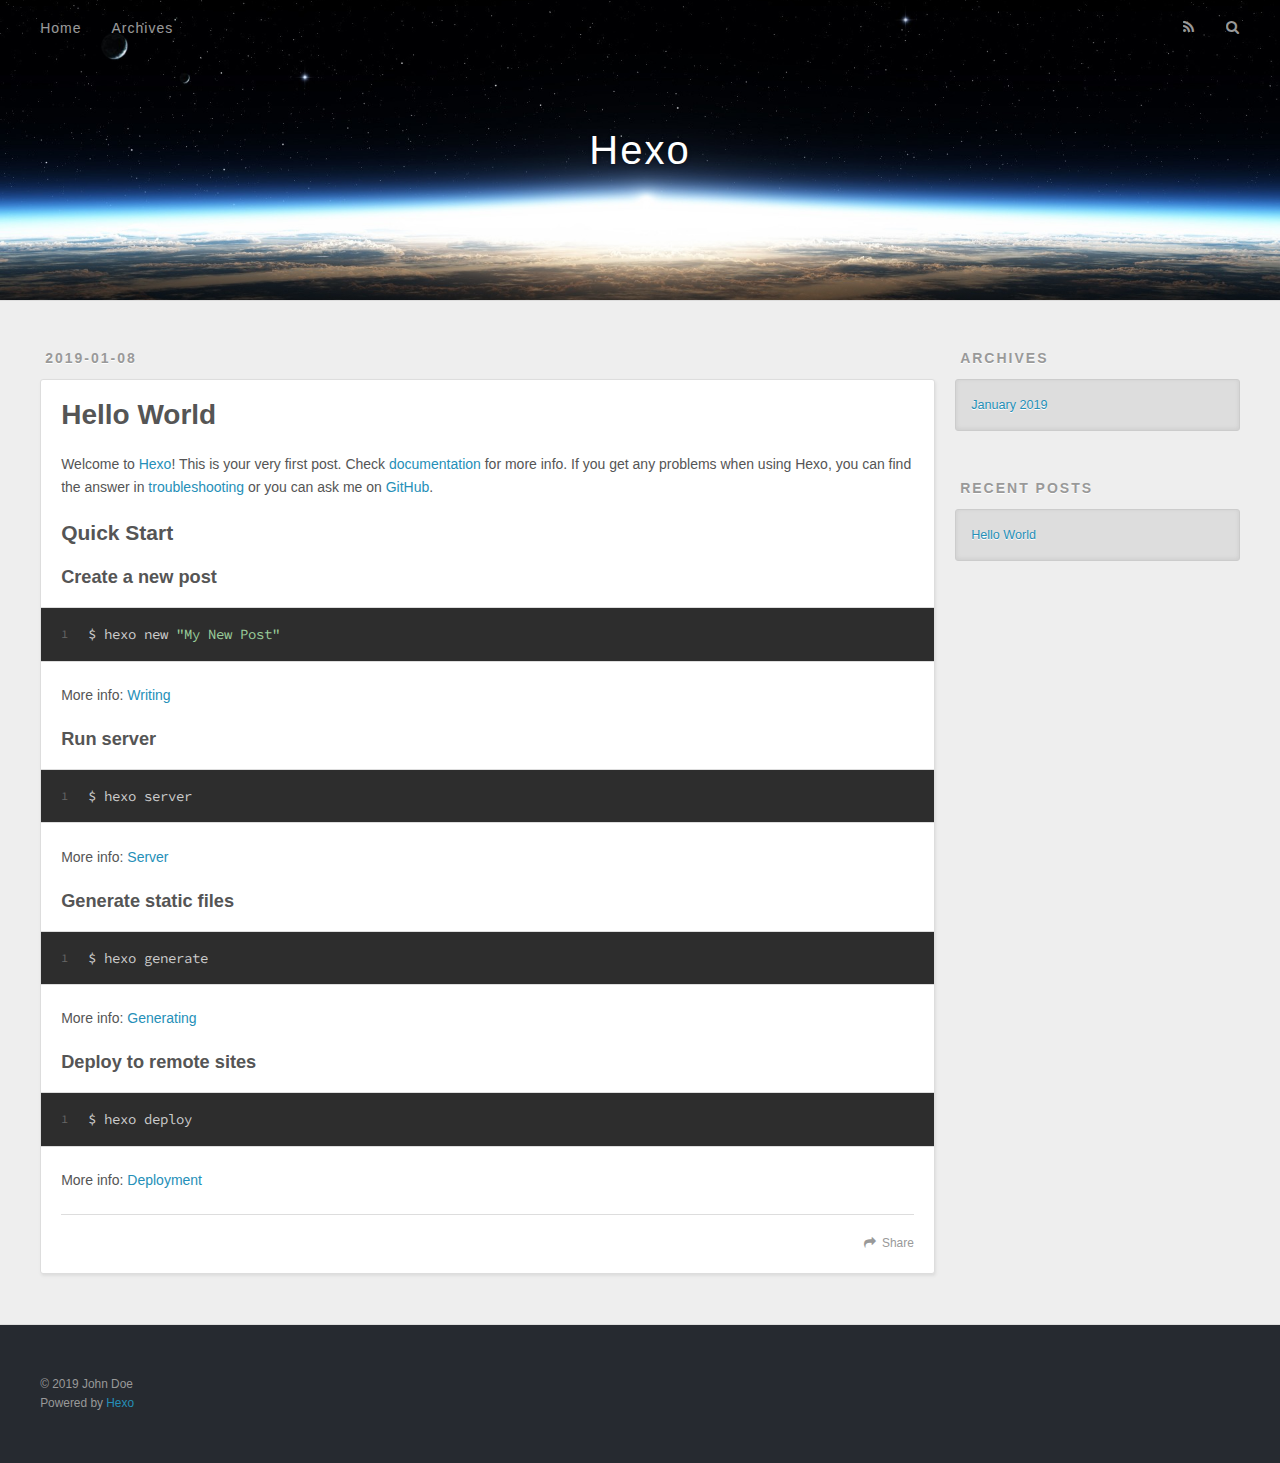
<file: index.html>
<!DOCTYPE html>
<html>
<head><meta name="generator" content="Hexo 3.8.0">
  <meta charset="utf-8">
  

  
  <title>Hexo</title>
  <meta name="viewport" content="width=device-width, initial-scale=1, maximum-scale=1">
  <meta property="og:type" content="website">
<meta property="og:title" content="Hexo">
<meta property="og:url" content="http://yoursite.com/index.html">
<meta property="og:site_name" content="Hexo">
<meta property="og:locale" content="default">
<meta name="twitter:card" content="summary">
<meta name="twitter:title" content="Hexo">
  
    <link rel="alternate" href="/atom.xml" title="Hexo" type="application/atom+xml">
  
  
    <link rel="icon" href="/favicon.png">
  
  
    <link href="//fonts.googleapis.com/css?family=Source+Code+Pro" rel="stylesheet" type="text/css">
  
  <link rel="stylesheet" href="/css/style.css">
</head>
</html>
<body>
  <div id="container">
    <div id="wrap">
      <header id="header">
  <div id="banner"></div>
  <div id="header-outer" class="outer">
    <div id="header-title" class="inner">
      <h1 id="logo-wrap">
        <a href="/" id="logo">Hexo</a>
      </h1>
      
    </div>
    <div id="header-inner" class="inner">
      <nav id="main-nav">
        <a id="main-nav-toggle" class="nav-icon"></a>
        
          <a class="main-nav-link" href="/">Home</a>
        
          <a class="main-nav-link" href="/archives">Archives</a>
        
      </nav>
      <nav id="sub-nav">
        
          <a id="nav-rss-link" class="nav-icon" href="/atom.xml" title="RSS Feed"></a>
        
        <a id="nav-search-btn" class="nav-icon" title="Search"></a>
      </nav>
      <div id="search-form-wrap">
        <form action="//google.com/search" method="get" accept-charset="UTF-8" class="search-form"><input type="search" name="q" class="search-form-input" placeholder="Search"><button type="submit" class="search-form-submit">&#xF002;</button><input type="hidden" name="sitesearch" value="http://yoursite.com"></form>
      </div>
    </div>
  </div>
</header>
      <div class="outer">
        <section id="main">
  
    <article id="post-hello-world" class="article article-type-post" itemscope="" itemprop="blogPost">
  <div class="article-meta">
    <a href="/2019/01/08/hello-world/" class="article-date">
  <time datetime="2019-01-08T12:32:52.717Z" itemprop="datePublished">2019-01-08</time>
</a>
    
  </div>
  <div class="article-inner">
    
    
      <header class="article-header">
        
  
    <h1 itemprop="name">
      <a class="article-title" href="/2019/01/08/hello-world/">Hello World</a>
    </h1>
  

      </header>
    
    <div class="article-entry" itemprop="articleBody">
      
        <p>Welcome to <a href="https://hexo.io/" target="_blank" rel="noopener">Hexo</a>! This is your very first post. Check <a href="https://hexo.io/docs/" target="_blank" rel="noopener">documentation</a> for more info. If you get any problems when using Hexo, you can find the answer in <a href="https://hexo.io/docs/troubleshooting.html" target="_blank" rel="noopener">troubleshooting</a> or you can ask me on <a href="https://github.com/hexojs/hexo/issues" target="_blank" rel="noopener">GitHub</a>.</p>
<h2 id="Quick-Start"><a href="#Quick-Start" class="headerlink" title="Quick Start"></a>Quick Start</h2><h3 id="Create-a-new-post"><a href="#Create-a-new-post" class="headerlink" title="Create a new post"></a>Create a new post</h3><figure class="highlight bash"><table><tr><td class="gutter"><pre><span class="line">1</span><br></pre></td><td class="code"><pre><span class="line">$ hexo new <span class="string">"My New Post"</span></span><br></pre></td></tr></table></figure>
<p>More info: <a href="https://hexo.io/docs/writing.html" target="_blank" rel="noopener">Writing</a></p>
<h3 id="Run-server"><a href="#Run-server" class="headerlink" title="Run server"></a>Run server</h3><figure class="highlight bash"><table><tr><td class="gutter"><pre><span class="line">1</span><br></pre></td><td class="code"><pre><span class="line">$ hexo server</span><br></pre></td></tr></table></figure>
<p>More info: <a href="https://hexo.io/docs/server.html" target="_blank" rel="noopener">Server</a></p>
<h3 id="Generate-static-files"><a href="#Generate-static-files" class="headerlink" title="Generate static files"></a>Generate static files</h3><figure class="highlight bash"><table><tr><td class="gutter"><pre><span class="line">1</span><br></pre></td><td class="code"><pre><span class="line">$ hexo generate</span><br></pre></td></tr></table></figure>
<p>More info: <a href="https://hexo.io/docs/generating.html" target="_blank" rel="noopener">Generating</a></p>
<h3 id="Deploy-to-remote-sites"><a href="#Deploy-to-remote-sites" class="headerlink" title="Deploy to remote sites"></a>Deploy to remote sites</h3><figure class="highlight bash"><table><tr><td class="gutter"><pre><span class="line">1</span><br></pre></td><td class="code"><pre><span class="line">$ hexo deploy</span><br></pre></td></tr></table></figure>
<p>More info: <a href="https://hexo.io/docs/deployment.html" target="_blank" rel="noopener">Deployment</a></p>

      
    </div>
    <footer class="article-footer">
      <a data-url="http://yoursite.com/2019/01/08/hello-world/" data-id="cjqns7dwm000080e5kc7288r5" class="article-share-link">Share</a>
      
      
    </footer>
  </div>
  
</article>


  


</section>
        
          <aside id="sidebar">
  
    

  
    

  
    
  
    
  <div class="widget-wrap">
    <h3 class="widget-title">Archives</h3>
    <div class="widget">
      <ul class="archive-list"><li class="archive-list-item"><a class="archive-list-link" href="/archives/2019/01/">January 2019</a></li></ul>
    </div>
  </div>


  
    
  <div class="widget-wrap">
    <h3 class="widget-title">Recent Posts</h3>
    <div class="widget">
      <ul>
        
          <li>
            <a href="/2019/01/08/hello-world/">Hello World</a>
          </li>
        
      </ul>
    </div>
  </div>

  
</aside>
        
      </div>
      <footer id="footer">
  
  <div class="outer">
    <div id="footer-info" class="inner">
      &copy; 2019 John Doe<br>
      Powered by <a href="http://hexo.io/" target="_blank">Hexo</a>
    </div>
  </div>
</footer>
    </div>
    <nav id="mobile-nav">
  
    <a href="/" class="mobile-nav-link">Home</a>
  
    <a href="/archives" class="mobile-nav-link">Archives</a>
  
</nav>
    

<script src="//ajax.googleapis.com/ajax/libs/jquery/2.0.3/jquery.min.js"></script>


  <link rel="stylesheet" href="/fancybox/jquery.fancybox.css">
  <script src="/fancybox/jquery.fancybox.pack.js"></script>


<script src="/js/script.js"></script>



  </div>
</body>
</html>
</file>
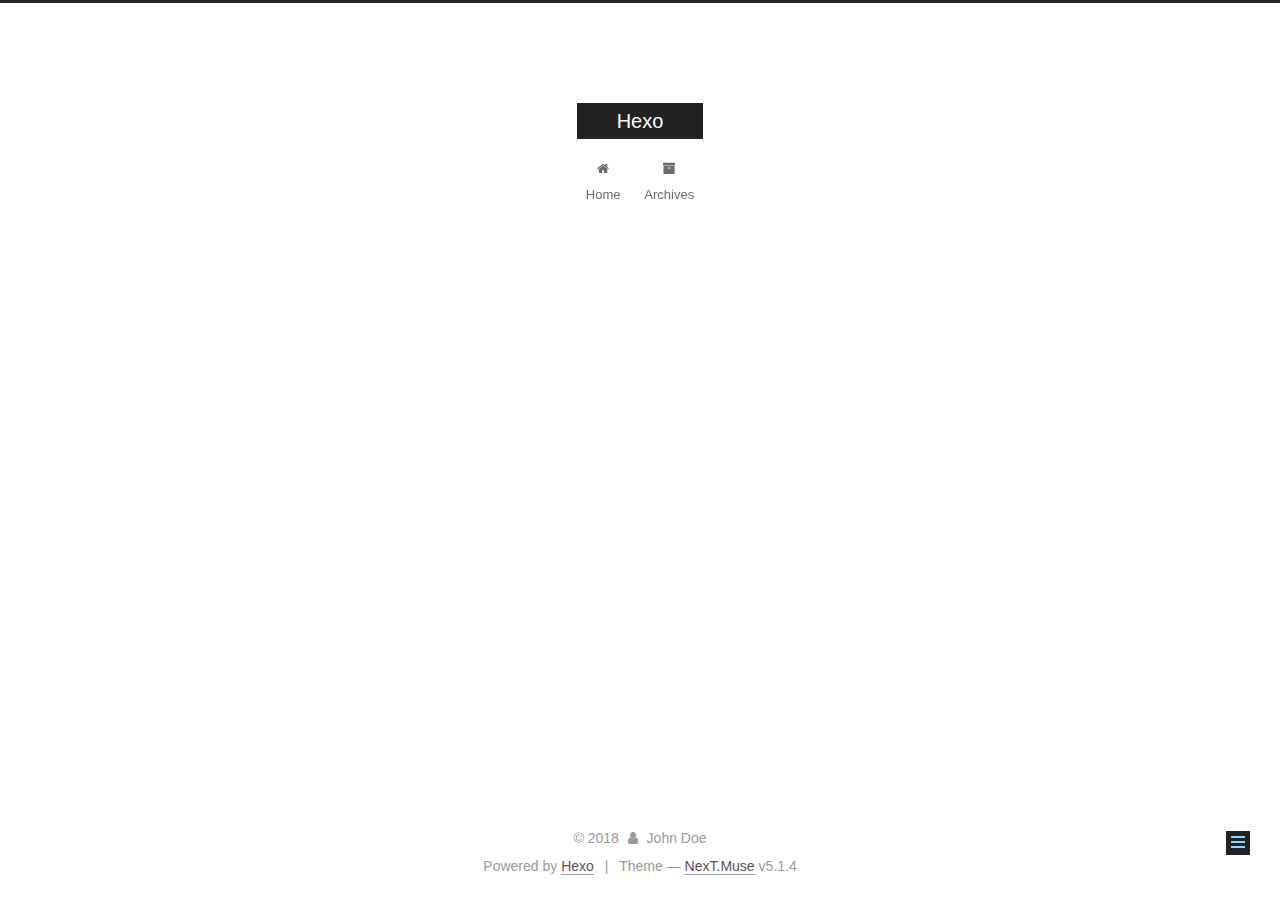
<file: about/index.html>
<!DOCTYPE html>



  


<html class="theme-next muse use-motion" lang="">
<head>
  <meta charset="UTF-8"/>
<meta http-equiv="X-UA-Compatible" content="IE=edge" />
<meta name="viewport" content="width=device-width, initial-scale=1, maximum-scale=1"/>
<meta name="theme-color" content="#222">









<meta http-equiv="Cache-Control" content="no-transform" />
<meta http-equiv="Cache-Control" content="no-siteapp" />
















  
  
  <link href="/lib/fancybox/source/jquery.fancybox.css?v=2.1.5" rel="stylesheet" type="text/css" />







<link href="/lib/font-awesome/css/font-awesome.min.css?v=4.6.2" rel="stylesheet" type="text/css" />

<link href="/css/main.css?v=5.1.4" rel="stylesheet" type="text/css" />


  <link rel="apple-touch-icon" sizes="180x180" href="/images/apple-touch-icon-next.png?v=5.1.4">


  <link rel="icon" type="image/png" sizes="32x32" href="/images/favicon-32x32-next.png?v=5.1.4">


  <link rel="icon" type="image/png" sizes="16x16" href="/images/favicon-16x16-next.png?v=5.1.4">


  <link rel="mask-icon" href="/images/logo.svg?v=5.1.4" color="#222">





  <meta name="keywords" content="Hexo, NexT" />










<meta property="og:type" content="website">
<meta property="og:title" content="about">
<meta property="og:url" content="http://yoursite.com/about/index.html">
<meta property="og:site_name" content="Hexo">
<meta property="og:locale" content="default">
<meta property="og:updated_time" content="2018-08-31T08:54:24.539Z">
<meta name="twitter:card" content="summary">
<meta name="twitter:title" content="about">



<script type="text/javascript" id="hexo.configurations">
  var NexT = window.NexT || {};
  var CONFIG = {
    root: '/',
    scheme: 'Muse',
    version: '5.1.4',
    sidebar: {"position":"left","display":"post","offset":12,"b2t":false,"scrollpercent":false,"onmobile":false},
    fancybox: true,
    tabs: true,
    motion: {"enable":true,"async":false,"transition":{"post_block":"fadeIn","post_header":"slideDownIn","post_body":"slideDownIn","coll_header":"slideLeftIn","sidebar":"slideUpIn"}},
    duoshuo: {
      userId: '0',
      author: 'Author'
    },
    algolia: {
      applicationID: '',
      apiKey: '',
      indexName: '',
      hits: {"per_page":10},
      labels: {"input_placeholder":"Search for Posts","hits_empty":"We didn't find any results for the search: ${query}","hits_stats":"${hits} results found in ${time} ms"}
    }
  };
</script>



  <link rel="canonical" href="http://yoursite.com/about/"/>





  <title>about | Hexo</title>
  








</head>

<body itemscope itemtype="http://schema.org/WebPage" lang="default">

  
  
    
  

  <div class="container sidebar-position-left page-post-detail">
    <div class="headband"></div>

    <header id="header" class="header" itemscope itemtype="http://schema.org/WPHeader">
      <div class="header-inner"><div class="site-brand-wrapper">
  <div class="site-meta ">
    

    <div class="custom-logo-site-title">
      <a href="/"  class="brand" rel="start">
        <span class="logo-line-before"><i></i></span>
        <span class="site-title">Hexo</span>
        <span class="logo-line-after"><i></i></span>
      </a>
    </div>
      
        <p class="site-subtitle"></p>
      
  </div>

  <div class="site-nav-toggle">
    <button>
      <span class="btn-bar"></span>
      <span class="btn-bar"></span>
      <span class="btn-bar"></span>
    </button>
  </div>
</div>

<nav class="site-nav">
  

  
    <ul id="menu" class="menu">
      
        
        <li class="menu-item menu-item-home">
          <a href="/" rel="section">
            
              <i class="menu-item-icon fa fa-fw fa-home"></i> <br />
            
            Home
          </a>
        </li>
      
        
        <li class="menu-item menu-item-archives">
          <a href="/archives/" rel="section">
            
              <i class="menu-item-icon fa fa-fw fa-archive"></i> <br />
            
            Archives
          </a>
        </li>
      

      
    </ul>
  

  
</nav>



 </div>
    </header>

    <main id="main" class="main">
      <div class="main-inner">
        <div class="content-wrap">
          <div id="content" class="content">
            

  <div id="posts" class="posts-expand">
    
    
    
    <div class="post-block page">
      <header class="post-header">

	<h1 class="post-title" itemprop="name headline">about</h1>



</header>

      
      
      
      <div class="post-body">
        
        
          
        
      </div>
      
      
      
    </div>
    
    
    
  </div>


          </div>
          


          

  



        </div>
        
          
  
  <div class="sidebar-toggle">
    <div class="sidebar-toggle-line-wrap">
      <span class="sidebar-toggle-line sidebar-toggle-line-first"></span>
      <span class="sidebar-toggle-line sidebar-toggle-line-middle"></span>
      <span class="sidebar-toggle-line sidebar-toggle-line-last"></span>
    </div>
  </div>

  <aside id="sidebar" class="sidebar">
    
    <div class="sidebar-inner">

      

      

      <section class="site-overview-wrap sidebar-panel sidebar-panel-active">
        <div class="site-overview">
          <div class="site-author motion-element" itemprop="author" itemscope itemtype="http://schema.org/Person">
            
              <p class="site-author-name" itemprop="name">John Doe</p>
              <p class="site-description motion-element" itemprop="description"></p>
          </div>

          <nav class="site-state motion-element">

            
              <div class="site-state-item site-state-posts">
              
                <a href="/archives/">
              
                  <span class="site-state-item-count">1</span>
                  <span class="site-state-item-name">posts</span>
                </a>
              </div>
            

            

            

          </nav>

          

          

          
          

          
          

          

        </div>
      </section>

      

      

    </div>
  </aside>


        
      </div>
    </main>

    <footer id="footer" class="footer">
      <div class="footer-inner">
        <div class="copyright">&copy; <span itemprop="copyrightYear">2018</span>
  <span class="with-love">
    <i class="fa fa-user"></i>
  </span>
  <span class="author" itemprop="copyrightHolder">John Doe</span>

  
</div>


  <div class="powered-by">Powered by <a class="theme-link" target="_blank" href="https://hexo.io">Hexo</a></div>



  <span class="post-meta-divider">|</span>



  <div class="theme-info">Theme &mdash; <a class="theme-link" target="_blank" href="https://github.com/iissnan/hexo-theme-next">NexT.Muse</a> v5.1.4</div>




        







        
      </div>
    </footer>

    
      <div class="back-to-top">
        <i class="fa fa-arrow-up"></i>
        
      </div>
    

    

  </div>

  

<script type="text/javascript">
  if (Object.prototype.toString.call(window.Promise) !== '[object Function]') {
    window.Promise = null;
  }
</script>









  












  
  
    <script type="text/javascript" src="/lib/jquery/index.js?v=2.1.3"></script>
  

  
  
    <script type="text/javascript" src="/lib/fastclick/lib/fastclick.min.js?v=1.0.6"></script>
  

  
  
    <script type="text/javascript" src="/lib/jquery_lazyload/jquery.lazyload.js?v=1.9.7"></script>
  

  
  
    <script type="text/javascript" src="/lib/velocity/velocity.min.js?v=1.2.1"></script>
  

  
  
    <script type="text/javascript" src="/lib/velocity/velocity.ui.min.js?v=1.2.1"></script>
  

  
  
    <script type="text/javascript" src="/lib/fancybox/source/jquery.fancybox.pack.js?v=2.1.5"></script>
  


  


  <script type="text/javascript" src="/js/src/utils.js?v=5.1.4"></script>

  <script type="text/javascript" src="/js/src/motion.js?v=5.1.4"></script>



  
  

  
  <script type="text/javascript" src="/js/src/scrollspy.js?v=5.1.4"></script>
<script type="text/javascript" src="/js/src/post-details.js?v=5.1.4"></script>



  


  <script type="text/javascript" src="/js/src/bootstrap.js?v=5.1.4"></script>



  


  




	





  





  












  





  

  

  

  
  

  

  

  

</body>
</html>
</file>
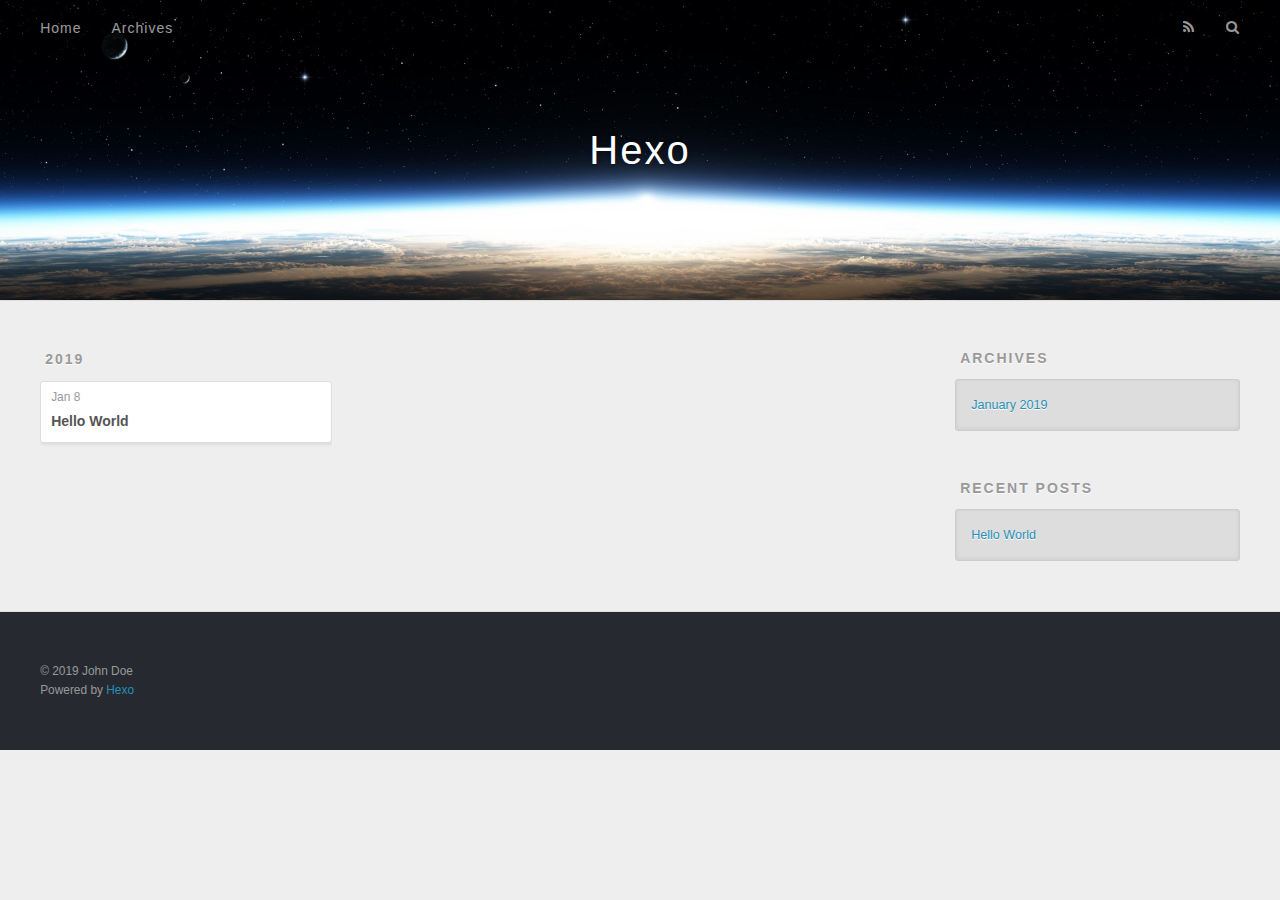
<file: archives/index.html>
<!DOCTYPE html>
<html>
<head><meta name="generator" content="Hexo 3.8.0">
  <meta charset="utf-8">
  

  
  <title>Archives | Hexo</title>
  <meta name="viewport" content="width=device-width, initial-scale=1, maximum-scale=1">
  <meta property="og:type" content="website">
<meta property="og:title" content="Hexo">
<meta property="og:url" content="http://yoursite.com/archives/index.html">
<meta property="og:site_name" content="Hexo">
<meta property="og:locale" content="default">
<meta name="twitter:card" content="summary">
<meta name="twitter:title" content="Hexo">
  
    <link rel="alternate" href="/atom.xml" title="Hexo" type="application/atom+xml">
  
  
    <link rel="icon" href="/favicon.png">
  
  
    <link href="//fonts.googleapis.com/css?family=Source+Code+Pro" rel="stylesheet" type="text/css">
  
  <link rel="stylesheet" href="/css/style.css">
</head>
</html>
<body>
  <div id="container">
    <div id="wrap">
      <header id="header">
  <div id="banner"></div>
  <div id="header-outer" class="outer">
    <div id="header-title" class="inner">
      <h1 id="logo-wrap">
        <a href="/" id="logo">Hexo</a>
      </h1>
      
    </div>
    <div id="header-inner" class="inner">
      <nav id="main-nav">
        <a id="main-nav-toggle" class="nav-icon"></a>
        
          <a class="main-nav-link" href="/">Home</a>
        
          <a class="main-nav-link" href="/archives">Archives</a>
        
      </nav>
      <nav id="sub-nav">
        
          <a id="nav-rss-link" class="nav-icon" href="/atom.xml" title="RSS Feed"></a>
        
        <a id="nav-search-btn" class="nav-icon" title="Search"></a>
      </nav>
      <div id="search-form-wrap">
        <form action="//google.com/search" method="get" accept-charset="UTF-8" class="search-form"><input type="search" name="q" class="search-form-input" placeholder="Search"><button type="submit" class="search-form-submit">&#xF002;</button><input type="hidden" name="sitesearch" value="http://yoursite.com"></form>
      </div>
    </div>
  </div>
</header>
      <div class="outer">
        <section id="main">
  
  
    
    
      
      
      <section class="archives-wrap">
        <div class="archive-year-wrap">
          <a href="/archives/2019" class="archive-year">2019</a>
        </div>
        <div class="archives">
    
    <article class="archive-article archive-type-post">
  <div class="archive-article-inner">
    <header class="archive-article-header">
      <a href="/2019/01/08/hello-world/" class="archive-article-date">
  <time datetime="2019-01-08T12:32:52.717Z" itemprop="datePublished">Jan 8</time>
</a>
      
  
    <h1 itemprop="name">
      <a class="archive-article-title" href="/2019/01/08/hello-world/">Hello World</a>
    </h1>
  

    </header>
  </div>
</article>
  
  
    </div></section>
  


</section>
        
          <aside id="sidebar">
  
    

  
    

  
    
  
    
  <div class="widget-wrap">
    <h3 class="widget-title">Archives</h3>
    <div class="widget">
      <ul class="archive-list"><li class="archive-list-item"><a class="archive-list-link" href="/archives/2019/01/">January 2019</a></li></ul>
    </div>
  </div>


  
    
  <div class="widget-wrap">
    <h3 class="widget-title">Recent Posts</h3>
    <div class="widget">
      <ul>
        
          <li>
            <a href="/2019/01/08/hello-world/">Hello World</a>
          </li>
        
      </ul>
    </div>
  </div>

  
</aside>
        
      </div>
      <footer id="footer">
  
  <div class="outer">
    <div id="footer-info" class="inner">
      &copy; 2019 John Doe<br>
      Powered by <a href="http://hexo.io/" target="_blank">Hexo</a>
    </div>
  </div>
</footer>
    </div>
    <nav id="mobile-nav">
  
    <a href="/" class="mobile-nav-link">Home</a>
  
    <a href="/archives" class="mobile-nav-link">Archives</a>
  
</nav>
    

<script src="//ajax.googleapis.com/ajax/libs/jquery/2.0.3/jquery.min.js"></script>


  <link rel="stylesheet" href="/fancybox/jquery.fancybox.css">
  <script src="/fancybox/jquery.fancybox.pack.js"></script>


<script src="/js/script.js"></script>



  </div>
</body>
</html>
</file>
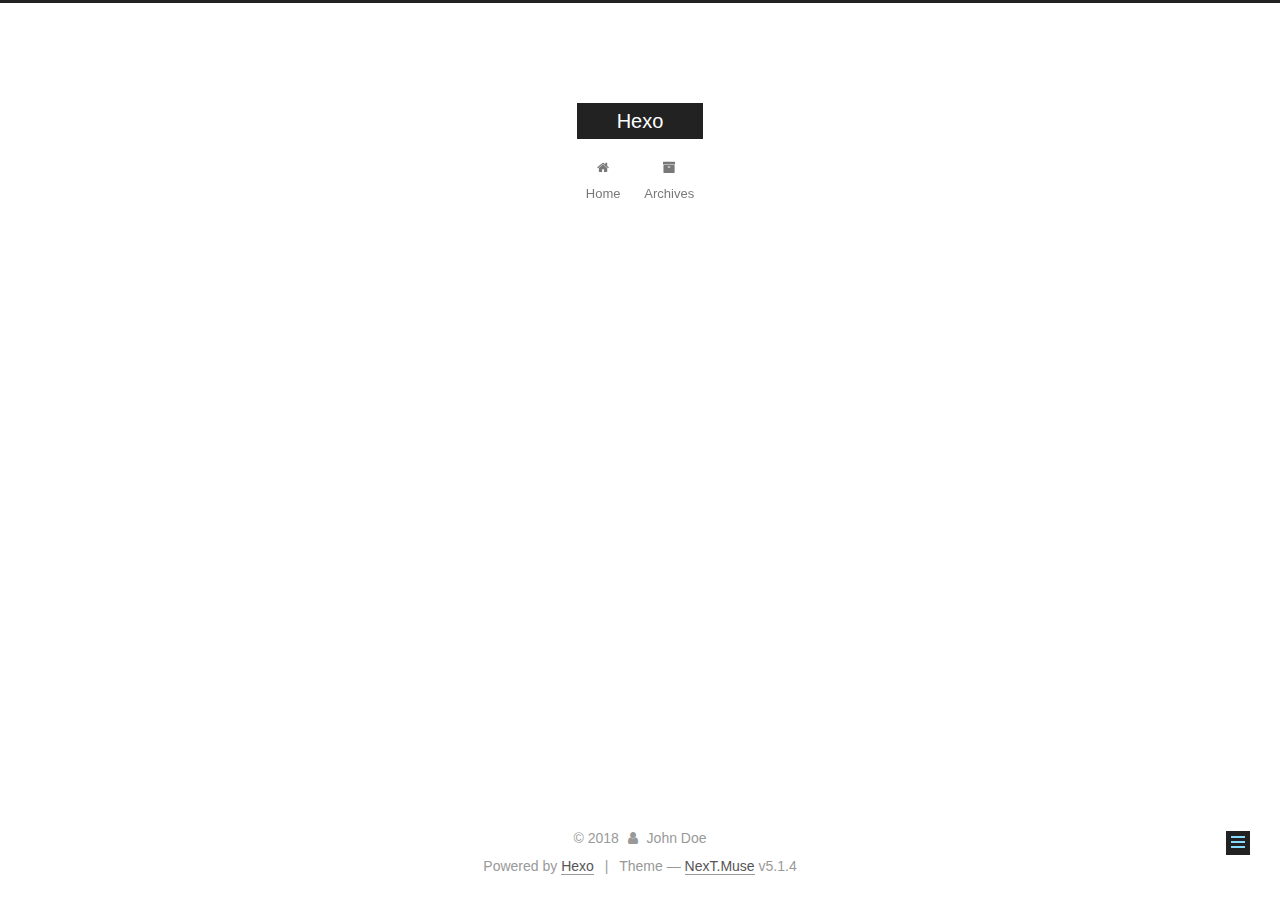
<file: categories/index.html>
<!DOCTYPE html>



  


<html class="theme-next muse use-motion" lang="">
<head>
  <meta charset="UTF-8"/>
<meta http-equiv="X-UA-Compatible" content="IE=edge" />
<meta name="viewport" content="width=device-width, initial-scale=1, maximum-scale=1"/>
<meta name="theme-color" content="#222">









<meta http-equiv="Cache-Control" content="no-transform" />
<meta http-equiv="Cache-Control" content="no-siteapp" />
















  
  
  <link href="/lib/fancybox/source/jquery.fancybox.css?v=2.1.5" rel="stylesheet" type="text/css" />







<link href="/lib/font-awesome/css/font-awesome.min.css?v=4.6.2" rel="stylesheet" type="text/css" />

<link href="/css/main.css?v=5.1.4" rel="stylesheet" type="text/css" />


  <link rel="apple-touch-icon" sizes="180x180" href="/images/apple-touch-icon-next.png?v=5.1.4">


  <link rel="icon" type="image/png" sizes="32x32" href="/images/favicon-32x32-next.png?v=5.1.4">


  <link rel="icon" type="image/png" sizes="16x16" href="/images/favicon-16x16-next.png?v=5.1.4">


  <link rel="mask-icon" href="/images/logo.svg?v=5.1.4" color="#222">





  <meta name="keywords" content="Hexo, NexT" />










<meta property="og:type" content="website">
<meta property="og:title" content="categories">
<meta property="og:url" content="http://yoursite.com/categories/index.html">
<meta property="og:site_name" content="Hexo">
<meta property="og:locale" content="default">
<meta property="og:updated_time" content="2018-08-31T08:54:05.967Z">
<meta name="twitter:card" content="summary">
<meta name="twitter:title" content="categories">



<script type="text/javascript" id="hexo.configurations">
  var NexT = window.NexT || {};
  var CONFIG = {
    root: '/',
    scheme: 'Muse',
    version: '5.1.4',
    sidebar: {"position":"left","display":"post","offset":12,"b2t":false,"scrollpercent":false,"onmobile":false},
    fancybox: true,
    tabs: true,
    motion: {"enable":true,"async":false,"transition":{"post_block":"fadeIn","post_header":"slideDownIn","post_body":"slideDownIn","coll_header":"slideLeftIn","sidebar":"slideUpIn"}},
    duoshuo: {
      userId: '0',
      author: 'Author'
    },
    algolia: {
      applicationID: '',
      apiKey: '',
      indexName: '',
      hits: {"per_page":10},
      labels: {"input_placeholder":"Search for Posts","hits_empty":"We didn't find any results for the search: ${query}","hits_stats":"${hits} results found in ${time} ms"}
    }
  };
</script>



  <link rel="canonical" href="http://yoursite.com/categories/"/>





  <title>categories | Hexo</title>
  








</head>

<body itemscope itemtype="http://schema.org/WebPage" lang="default">

  
  
    
  

  <div class="container sidebar-position-left page-post-detail">
    <div class="headband"></div>

    <header id="header" class="header" itemscope itemtype="http://schema.org/WPHeader">
      <div class="header-inner"><div class="site-brand-wrapper">
  <div class="site-meta ">
    

    <div class="custom-logo-site-title">
      <a href="/"  class="brand" rel="start">
        <span class="logo-line-before"><i></i></span>
        <span class="site-title">Hexo</span>
        <span class="logo-line-after"><i></i></span>
      </a>
    </div>
      
        <p class="site-subtitle"></p>
      
  </div>

  <div class="site-nav-toggle">
    <button>
      <span class="btn-bar"></span>
      <span class="btn-bar"></span>
      <span class="btn-bar"></span>
    </button>
  </div>
</div>

<nav class="site-nav">
  

  
    <ul id="menu" class="menu">
      
        
        <li class="menu-item menu-item-home">
          <a href="/" rel="section">
            
              <i class="menu-item-icon fa fa-fw fa-home"></i> <br />
            
            Home
          </a>
        </li>
      
        
        <li class="menu-item menu-item-archives">
          <a href="/archives/" rel="section">
            
              <i class="menu-item-icon fa fa-fw fa-archive"></i> <br />
            
            Archives
          </a>
        </li>
      

      
    </ul>
  

  
</nav>



 </div>
    </header>

    <main id="main" class="main">
      <div class="main-inner">
        <div class="content-wrap">
          <div id="content" class="content">
            

  <div id="posts" class="posts-expand">
    
    
    
    <div class="post-block page">
      <header class="post-header">

	<h1 class="post-title" itemprop="name headline">categories</h1>



</header>

      
      
      
      <div class="post-body">
        
        
          
        
      </div>
      
      
      
    </div>
    
    
    
  </div>


          </div>
          


          

  



        </div>
        
          
  
  <div class="sidebar-toggle">
    <div class="sidebar-toggle-line-wrap">
      <span class="sidebar-toggle-line sidebar-toggle-line-first"></span>
      <span class="sidebar-toggle-line sidebar-toggle-line-middle"></span>
      <span class="sidebar-toggle-line sidebar-toggle-line-last"></span>
    </div>
  </div>

  <aside id="sidebar" class="sidebar">
    
    <div class="sidebar-inner">

      

      

      <section class="site-overview-wrap sidebar-panel sidebar-panel-active">
        <div class="site-overview">
          <div class="site-author motion-element" itemprop="author" itemscope itemtype="http://schema.org/Person">
            
              <p class="site-author-name" itemprop="name">John Doe</p>
              <p class="site-description motion-element" itemprop="description"></p>
          </div>

          <nav class="site-state motion-element">

            
              <div class="site-state-item site-state-posts">
              
                <a href="/archives/">
              
                  <span class="site-state-item-count">1</span>
                  <span class="site-state-item-name">posts</span>
                </a>
              </div>
            

            

            

          </nav>

          

          

          
          

          
          

          

        </div>
      </section>

      

      

    </div>
  </aside>


        
      </div>
    </main>

    <footer id="footer" class="footer">
      <div class="footer-inner">
        <div class="copyright">&copy; <span itemprop="copyrightYear">2018</span>
  <span class="with-love">
    <i class="fa fa-user"></i>
  </span>
  <span class="author" itemprop="copyrightHolder">John Doe</span>

  
</div>


  <div class="powered-by">Powered by <a class="theme-link" target="_blank" href="https://hexo.io">Hexo</a></div>



  <span class="post-meta-divider">|</span>



  <div class="theme-info">Theme &mdash; <a class="theme-link" target="_blank" href="https://github.com/iissnan/hexo-theme-next">NexT.Muse</a> v5.1.4</div>




        







        
      </div>
    </footer>

    
      <div class="back-to-top">
        <i class="fa fa-arrow-up"></i>
        
      </div>
    

    

  </div>

  

<script type="text/javascript">
  if (Object.prototype.toString.call(window.Promise) !== '[object Function]') {
    window.Promise = null;
  }
</script>









  












  
  
    <script type="text/javascript" src="/lib/jquery/index.js?v=2.1.3"></script>
  

  
  
    <script type="text/javascript" src="/lib/fastclick/lib/fastclick.min.js?v=1.0.6"></script>
  

  
  
    <script type="text/javascript" src="/lib/jquery_lazyload/jquery.lazyload.js?v=1.9.7"></script>
  

  
  
    <script type="text/javascript" src="/lib/velocity/velocity.min.js?v=1.2.1"></script>
  

  
  
    <script type="text/javascript" src="/lib/velocity/velocity.ui.min.js?v=1.2.1"></script>
  

  
  
    <script type="text/javascript" src="/lib/fancybox/source/jquery.fancybox.pack.js?v=2.1.5"></script>
  


  


  <script type="text/javascript" src="/js/src/utils.js?v=5.1.4"></script>

  <script type="text/javascript" src="/js/src/motion.js?v=5.1.4"></script>



  
  

  
  <script type="text/javascript" src="/js/src/scrollspy.js?v=5.1.4"></script>
<script type="text/javascript" src="/js/src/post-details.js?v=5.1.4"></script>



  


  <script type="text/javascript" src="/js/src/bootstrap.js?v=5.1.4"></script>



  


  




	





  





  












  





  

  

  

  
  

  

  

  

</body>
</html>
</file>
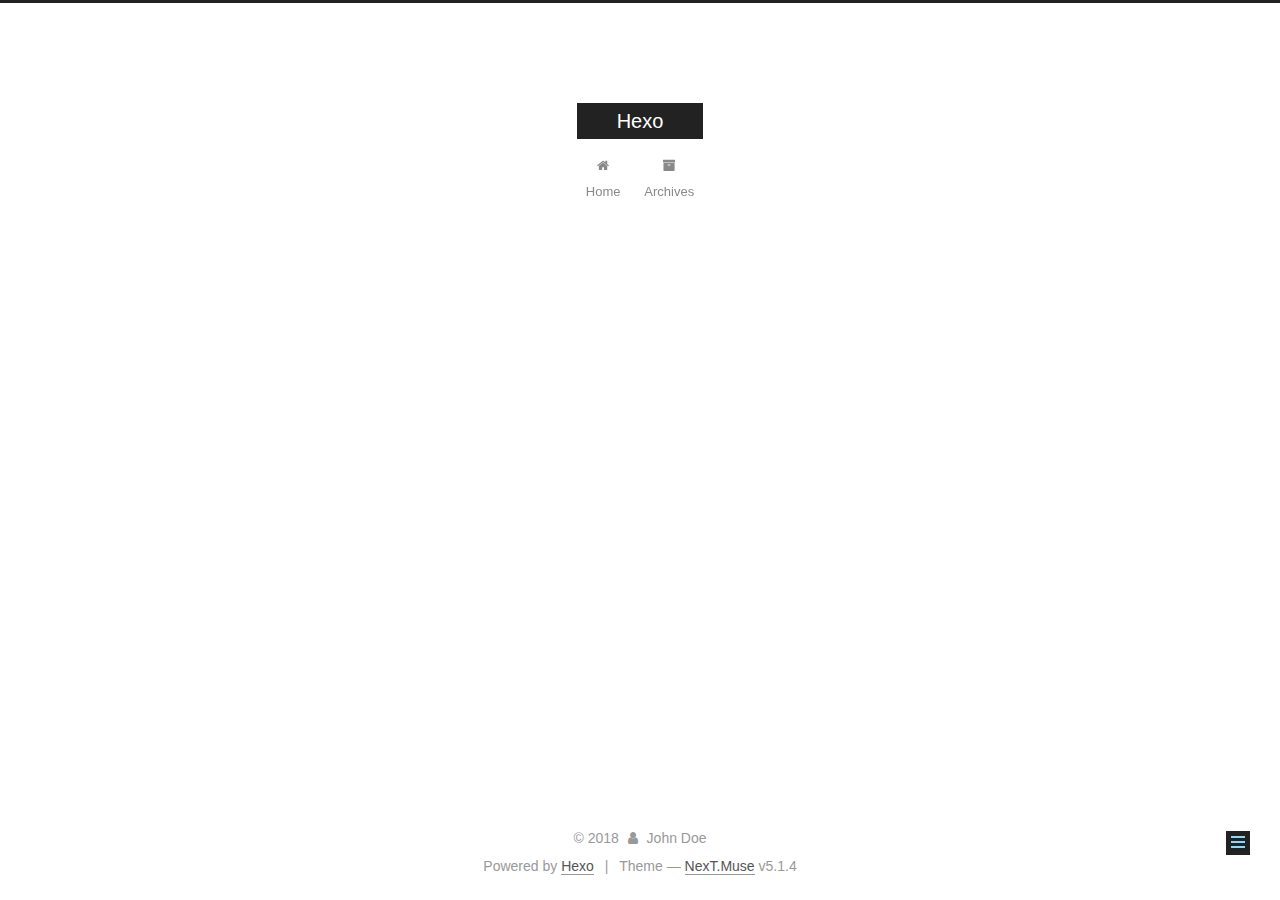
<file: schedule/index.html>
<!DOCTYPE html>



  


<html class="theme-next muse use-motion" lang="">
<head>
  <meta charset="UTF-8"/>
<meta http-equiv="X-UA-Compatible" content="IE=edge" />
<meta name="viewport" content="width=device-width, initial-scale=1, maximum-scale=1"/>
<meta name="theme-color" content="#222">









<meta http-equiv="Cache-Control" content="no-transform" />
<meta http-equiv="Cache-Control" content="no-siteapp" />
















  
  
  <link href="/lib/fancybox/source/jquery.fancybox.css?v=2.1.5" rel="stylesheet" type="text/css" />







<link href="/lib/font-awesome/css/font-awesome.min.css?v=4.6.2" rel="stylesheet" type="text/css" />

<link href="/css/main.css?v=5.1.4" rel="stylesheet" type="text/css" />


  <link rel="apple-touch-icon" sizes="180x180" href="/images/apple-touch-icon-next.png?v=5.1.4">


  <link rel="icon" type="image/png" sizes="32x32" href="/images/favicon-32x32-next.png?v=5.1.4">


  <link rel="icon" type="image/png" sizes="16x16" href="/images/favicon-16x16-next.png?v=5.1.4">


  <link rel="mask-icon" href="/images/logo.svg?v=5.1.4" color="#222">





  <meta name="keywords" content="Hexo, NexT" />










<meta property="og:type" content="website">
<meta property="og:title" content="schedule">
<meta property="og:url" content="http://yoursite.com/schedule/index.html">
<meta property="og:site_name" content="Hexo">
<meta property="og:locale" content="default">
<meta property="og:updated_time" content="2018-08-31T08:54:38.506Z">
<meta name="twitter:card" content="summary">
<meta name="twitter:title" content="schedule">



<script type="text/javascript" id="hexo.configurations">
  var NexT = window.NexT || {};
  var CONFIG = {
    root: '/',
    scheme: 'Muse',
    version: '5.1.4',
    sidebar: {"position":"left","display":"post","offset":12,"b2t":false,"scrollpercent":false,"onmobile":false},
    fancybox: true,
    tabs: true,
    motion: {"enable":true,"async":false,"transition":{"post_block":"fadeIn","post_header":"slideDownIn","post_body":"slideDownIn","coll_header":"slideLeftIn","sidebar":"slideUpIn"}},
    duoshuo: {
      userId: '0',
      author: 'Author'
    },
    algolia: {
      applicationID: '',
      apiKey: '',
      indexName: '',
      hits: {"per_page":10},
      labels: {"input_placeholder":"Search for Posts","hits_empty":"We didn't find any results for the search: ${query}","hits_stats":"${hits} results found in ${time} ms"}
    }
  };
</script>



  <link rel="canonical" href="http://yoursite.com/schedule/"/>





  <title>schedule | Hexo</title>
  








</head>

<body itemscope itemtype="http://schema.org/WebPage" lang="default">

  
  
    
  

  <div class="container sidebar-position-left page-post-detail">
    <div class="headband"></div>

    <header id="header" class="header" itemscope itemtype="http://schema.org/WPHeader">
      <div class="header-inner"><div class="site-brand-wrapper">
  <div class="site-meta ">
    

    <div class="custom-logo-site-title">
      <a href="/"  class="brand" rel="start">
        <span class="logo-line-before"><i></i></span>
        <span class="site-title">Hexo</span>
        <span class="logo-line-after"><i></i></span>
      </a>
    </div>
      
        <p class="site-subtitle"></p>
      
  </div>

  <div class="site-nav-toggle">
    <button>
      <span class="btn-bar"></span>
      <span class="btn-bar"></span>
      <span class="btn-bar"></span>
    </button>
  </div>
</div>

<nav class="site-nav">
  

  
    <ul id="menu" class="menu">
      
        
        <li class="menu-item menu-item-home">
          <a href="/" rel="section">
            
              <i class="menu-item-icon fa fa-fw fa-home"></i> <br />
            
            Home
          </a>
        </li>
      
        
        <li class="menu-item menu-item-archives">
          <a href="/archives/" rel="section">
            
              <i class="menu-item-icon fa fa-fw fa-archive"></i> <br />
            
            Archives
          </a>
        </li>
      

      
    </ul>
  

  
</nav>



 </div>
    </header>

    <main id="main" class="main">
      <div class="main-inner">
        <div class="content-wrap">
          <div id="content" class="content">
            

  <div id="posts" class="posts-expand">
    
    
    
    <div class="post-block page">
      <header class="post-header">

	<h1 class="post-title" itemprop="name headline">schedule</h1>



</header>

      
      
      
      <div class="post-body">
        
        
          
        
      </div>
      
      
      
    </div>
    
    
    
  </div>


          </div>
          


          

  



        </div>
        
          
  
  <div class="sidebar-toggle">
    <div class="sidebar-toggle-line-wrap">
      <span class="sidebar-toggle-line sidebar-toggle-line-first"></span>
      <span class="sidebar-toggle-line sidebar-toggle-line-middle"></span>
      <span class="sidebar-toggle-line sidebar-toggle-line-last"></span>
    </div>
  </div>

  <aside id="sidebar" class="sidebar">
    
    <div class="sidebar-inner">

      

      

      <section class="site-overview-wrap sidebar-panel sidebar-panel-active">
        <div class="site-overview">
          <div class="site-author motion-element" itemprop="author" itemscope itemtype="http://schema.org/Person">
            
              <p class="site-author-name" itemprop="name">John Doe</p>
              <p class="site-description motion-element" itemprop="description"></p>
          </div>

          <nav class="site-state motion-element">

            
              <div class="site-state-item site-state-posts">
              
                <a href="/archives/">
              
                  <span class="site-state-item-count">1</span>
                  <span class="site-state-item-name">posts</span>
                </a>
              </div>
            

            

            

          </nav>

          

          

          
          

          
          

          

        </div>
      </section>

      

      

    </div>
  </aside>


        
      </div>
    </main>

    <footer id="footer" class="footer">
      <div class="footer-inner">
        <div class="copyright">&copy; <span itemprop="copyrightYear">2018</span>
  <span class="with-love">
    <i class="fa fa-user"></i>
  </span>
  <span class="author" itemprop="copyrightHolder">John Doe</span>

  
</div>


  <div class="powered-by">Powered by <a class="theme-link" target="_blank" href="https://hexo.io">Hexo</a></div>



  <span class="post-meta-divider">|</span>



  <div class="theme-info">Theme &mdash; <a class="theme-link" target="_blank" href="https://github.com/iissnan/hexo-theme-next">NexT.Muse</a> v5.1.4</div>




        







        
      </div>
    </footer>

    
      <div class="back-to-top">
        <i class="fa fa-arrow-up"></i>
        
      </div>
    

    

  </div>

  

<script type="text/javascript">
  if (Object.prototype.toString.call(window.Promise) !== '[object Function]') {
    window.Promise = null;
  }
</script>









  












  
  
    <script type="text/javascript" src="/lib/jquery/index.js?v=2.1.3"></script>
  

  
  
    <script type="text/javascript" src="/lib/fastclick/lib/fastclick.min.js?v=1.0.6"></script>
  

  
  
    <script type="text/javascript" src="/lib/jquery_lazyload/jquery.lazyload.js?v=1.9.7"></script>
  

  
  
    <script type="text/javascript" src="/lib/velocity/velocity.min.js?v=1.2.1"></script>
  

  
  
    <script type="text/javascript" src="/lib/velocity/velocity.ui.min.js?v=1.2.1"></script>
  

  
  
    <script type="text/javascript" src="/lib/fancybox/source/jquery.fancybox.pack.js?v=2.1.5"></script>
  


  


  <script type="text/javascript" src="/js/src/utils.js?v=5.1.4"></script>

  <script type="text/javascript" src="/js/src/motion.js?v=5.1.4"></script>



  
  

  
  <script type="text/javascript" src="/js/src/scrollspy.js?v=5.1.4"></script>
<script type="text/javascript" src="/js/src/post-details.js?v=5.1.4"></script>



  


  <script type="text/javascript" src="/js/src/bootstrap.js?v=5.1.4"></script>



  


  




	





  





  












  





  

  

  

  
  

  

  

  

</body>
</html>
</file>
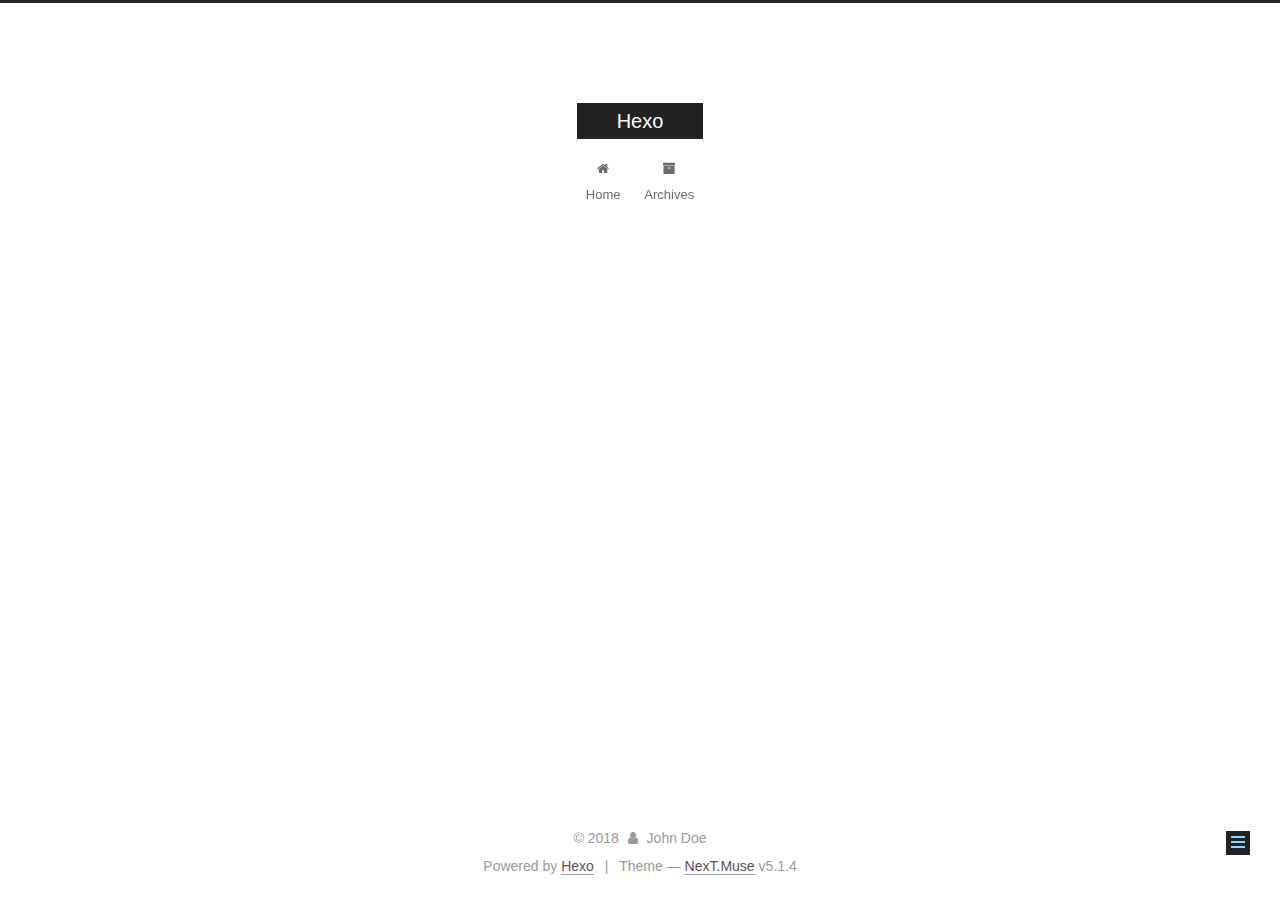
<file: tags/index.html>
<!DOCTYPE html>



  


<html class="theme-next muse use-motion" lang="">
<head>
  <meta charset="UTF-8"/>
<meta http-equiv="X-UA-Compatible" content="IE=edge" />
<meta name="viewport" content="width=device-width, initial-scale=1, maximum-scale=1"/>
<meta name="theme-color" content="#222">









<meta http-equiv="Cache-Control" content="no-transform" />
<meta http-equiv="Cache-Control" content="no-siteapp" />
















  
  
  <link href="/lib/fancybox/source/jquery.fancybox.css?v=2.1.5" rel="stylesheet" type="text/css" />







<link href="/lib/font-awesome/css/font-awesome.min.css?v=4.6.2" rel="stylesheet" type="text/css" />

<link href="/css/main.css?v=5.1.4" rel="stylesheet" type="text/css" />


  <link rel="apple-touch-icon" sizes="180x180" href="/images/apple-touch-icon-next.png?v=5.1.4">


  <link rel="icon" type="image/png" sizes="32x32" href="/images/favicon-32x32-next.png?v=5.1.4">


  <link rel="icon" type="image/png" sizes="16x16" href="/images/favicon-16x16-next.png?v=5.1.4">


  <link rel="mask-icon" href="/images/logo.svg?v=5.1.4" color="#222">





  <meta name="keywords" content="Hexo, NexT" />










<meta property="og:type" content="website">
<meta property="og:title" content="tags">
<meta property="og:url" content="http://yoursite.com/tags/index.html">
<meta property="og:site_name" content="Hexo">
<meta property="og:locale" content="default">
<meta property="og:updated_time" content="2018-08-31T08:53:44.320Z">
<meta name="twitter:card" content="summary">
<meta name="twitter:title" content="tags">



<script type="text/javascript" id="hexo.configurations">
  var NexT = window.NexT || {};
  var CONFIG = {
    root: '/',
    scheme: 'Muse',
    version: '5.1.4',
    sidebar: {"position":"left","display":"post","offset":12,"b2t":false,"scrollpercent":false,"onmobile":false},
    fancybox: true,
    tabs: true,
    motion: {"enable":true,"async":false,"transition":{"post_block":"fadeIn","post_header":"slideDownIn","post_body":"slideDownIn","coll_header":"slideLeftIn","sidebar":"slideUpIn"}},
    duoshuo: {
      userId: '0',
      author: 'Author'
    },
    algolia: {
      applicationID: '',
      apiKey: '',
      indexName: '',
      hits: {"per_page":10},
      labels: {"input_placeholder":"Search for Posts","hits_empty":"We didn't find any results for the search: ${query}","hits_stats":"${hits} results found in ${time} ms"}
    }
  };
</script>



  <link rel="canonical" href="http://yoursite.com/tags/"/>





  <title>tags | Hexo</title>
  








</head>

<body itemscope itemtype="http://schema.org/WebPage" lang="default">

  
  
    
  

  <div class="container sidebar-position-left page-post-detail">
    <div class="headband"></div>

    <header id="header" class="header" itemscope itemtype="http://schema.org/WPHeader">
      <div class="header-inner"><div class="site-brand-wrapper">
  <div class="site-meta ">
    

    <div class="custom-logo-site-title">
      <a href="/"  class="brand" rel="start">
        <span class="logo-line-before"><i></i></span>
        <span class="site-title">Hexo</span>
        <span class="logo-line-after"><i></i></span>
      </a>
    </div>
      
        <p class="site-subtitle"></p>
      
  </div>

  <div class="site-nav-toggle">
    <button>
      <span class="btn-bar"></span>
      <span class="btn-bar"></span>
      <span class="btn-bar"></span>
    </button>
  </div>
</div>

<nav class="site-nav">
  

  
    <ul id="menu" class="menu">
      
        
        <li class="menu-item menu-item-home">
          <a href="/" rel="section">
            
              <i class="menu-item-icon fa fa-fw fa-home"></i> <br />
            
            Home
          </a>
        </li>
      
        
        <li class="menu-item menu-item-archives">
          <a href="/archives/" rel="section">
            
              <i class="menu-item-icon fa fa-fw fa-archive"></i> <br />
            
            Archives
          </a>
        </li>
      

      
    </ul>
  

  
</nav>



 </div>
    </header>

    <main id="main" class="main">
      <div class="main-inner">
        <div class="content-wrap">
          <div id="content" class="content">
            

  <div id="posts" class="posts-expand">
    
    
    
    <div class="post-block page">
      <header class="post-header">

	<h1 class="post-title" itemprop="name headline">tags</h1>



</header>

      
      
      
      <div class="post-body">
        
        
          
        
      </div>
      
      
      
    </div>
    
    
    
  </div>


          </div>
          


          

  



        </div>
        
          
  
  <div class="sidebar-toggle">
    <div class="sidebar-toggle-line-wrap">
      <span class="sidebar-toggle-line sidebar-toggle-line-first"></span>
      <span class="sidebar-toggle-line sidebar-toggle-line-middle"></span>
      <span class="sidebar-toggle-line sidebar-toggle-line-last"></span>
    </div>
  </div>

  <aside id="sidebar" class="sidebar">
    
    <div class="sidebar-inner">

      

      

      <section class="site-overview-wrap sidebar-panel sidebar-panel-active">
        <div class="site-overview">
          <div class="site-author motion-element" itemprop="author" itemscope itemtype="http://schema.org/Person">
            
              <p class="site-author-name" itemprop="name">John Doe</p>
              <p class="site-description motion-element" itemprop="description"></p>
          </div>

          <nav class="site-state motion-element">

            
              <div class="site-state-item site-state-posts">
              
                <a href="/archives/">
              
                  <span class="site-state-item-count">1</span>
                  <span class="site-state-item-name">posts</span>
                </a>
              </div>
            

            

            

          </nav>

          

          

          
          

          
          

          

        </div>
      </section>

      

      

    </div>
  </aside>


        
      </div>
    </main>

    <footer id="footer" class="footer">
      <div class="footer-inner">
        <div class="copyright">&copy; <span itemprop="copyrightYear">2018</span>
  <span class="with-love">
    <i class="fa fa-user"></i>
  </span>
  <span class="author" itemprop="copyrightHolder">John Doe</span>

  
</div>


  <div class="powered-by">Powered by <a class="theme-link" target="_blank" href="https://hexo.io">Hexo</a></div>



  <span class="post-meta-divider">|</span>



  <div class="theme-info">Theme &mdash; <a class="theme-link" target="_blank" href="https://github.com/iissnan/hexo-theme-next">NexT.Muse</a> v5.1.4</div>




        







        
      </div>
    </footer>

    
      <div class="back-to-top">
        <i class="fa fa-arrow-up"></i>
        
      </div>
    

    

  </div>

  

<script type="text/javascript">
  if (Object.prototype.toString.call(window.Promise) !== '[object Function]') {
    window.Promise = null;
  }
</script>









  












  
  
    <script type="text/javascript" src="/lib/jquery/index.js?v=2.1.3"></script>
  

  
  
    <script type="text/javascript" src="/lib/fastclick/lib/fastclick.min.js?v=1.0.6"></script>
  

  
  
    <script type="text/javascript" src="/lib/jquery_lazyload/jquery.lazyload.js?v=1.9.7"></script>
  

  
  
    <script type="text/javascript" src="/lib/velocity/velocity.min.js?v=1.2.1"></script>
  

  
  
    <script type="text/javascript" src="/lib/velocity/velocity.ui.min.js?v=1.2.1"></script>
  

  
  
    <script type="text/javascript" src="/lib/fancybox/source/jquery.fancybox.pack.js?v=2.1.5"></script>
  


  


  <script type="text/javascript" src="/js/src/utils.js?v=5.1.4"></script>

  <script type="text/javascript" src="/js/src/motion.js?v=5.1.4"></script>



  
  

  
  <script type="text/javascript" src="/js/src/scrollspy.js?v=5.1.4"></script>
<script type="text/javascript" src="/js/src/post-details.js?v=5.1.4"></script>



  


  <script type="text/javascript" src="/js/src/bootstrap.js?v=5.1.4"></script>



  


  




	





  





  












  





  

  

  

  
  

  

  

  

</body>
</html>
</file>
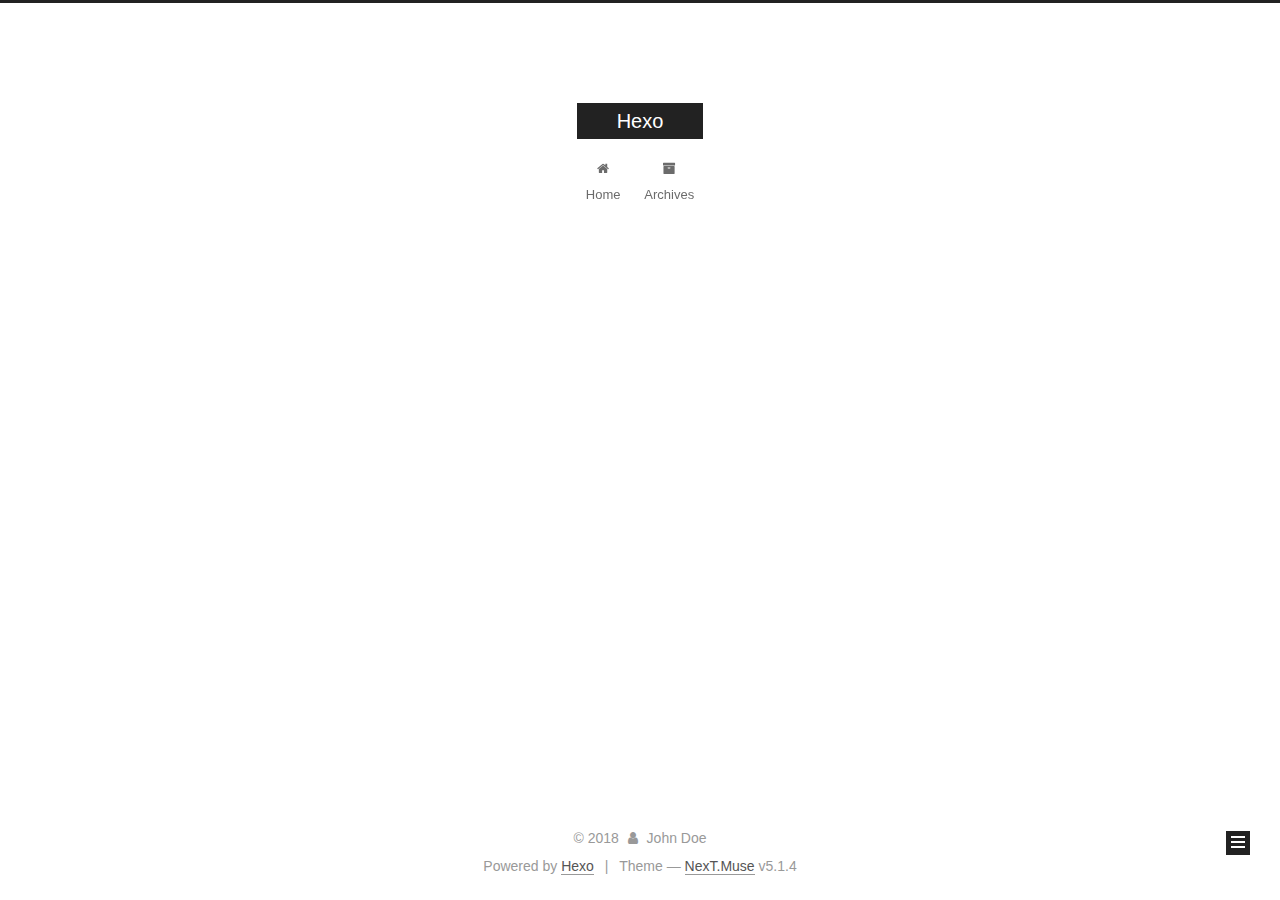
<file: archives/2018/index.html>
<!DOCTYPE html>



  


<html class="theme-next muse use-motion" lang="">
<head>
  <meta charset="UTF-8"/>
<meta http-equiv="X-UA-Compatible" content="IE=edge" />
<meta name="viewport" content="width=device-width, initial-scale=1, maximum-scale=1"/>
<meta name="theme-color" content="#222">









<meta http-equiv="Cache-Control" content="no-transform" />
<meta http-equiv="Cache-Control" content="no-siteapp" />
















  
  
  <link href="/lib/fancybox/source/jquery.fancybox.css?v=2.1.5" rel="stylesheet" type="text/css" />







<link href="/lib/font-awesome/css/font-awesome.min.css?v=4.6.2" rel="stylesheet" type="text/css" />

<link href="/css/main.css?v=5.1.4" rel="stylesheet" type="text/css" />


  <link rel="apple-touch-icon" sizes="180x180" href="/images/apple-touch-icon-next.png?v=5.1.4">


  <link rel="icon" type="image/png" sizes="32x32" href="/images/favicon-32x32-next.png?v=5.1.4">


  <link rel="icon" type="image/png" sizes="16x16" href="/images/favicon-16x16-next.png?v=5.1.4">


  <link rel="mask-icon" href="/images/logo.svg?v=5.1.4" color="#222">





  <meta name="keywords" content="Hexo, NexT" />










<meta property="og:type" content="website">
<meta property="og:title" content="Hexo">
<meta property="og:url" content="http://yoursite.com/archives/2018/index.html">
<meta property="og:site_name" content="Hexo">
<meta property="og:locale" content="default">
<meta name="twitter:card" content="summary">
<meta name="twitter:title" content="Hexo">



<script type="text/javascript" id="hexo.configurations">
  var NexT = window.NexT || {};
  var CONFIG = {
    root: '/',
    scheme: 'Muse',
    version: '5.1.4',
    sidebar: {"position":"left","display":"post","offset":12,"b2t":false,"scrollpercent":false,"onmobile":false},
    fancybox: true,
    tabs: true,
    motion: {"enable":true,"async":false,"transition":{"post_block":"fadeIn","post_header":"slideDownIn","post_body":"slideDownIn","coll_header":"slideLeftIn","sidebar":"slideUpIn"}},
    duoshuo: {
      userId: '0',
      author: 'Author'
    },
    algolia: {
      applicationID: '',
      apiKey: '',
      indexName: '',
      hits: {"per_page":10},
      labels: {"input_placeholder":"Search for Posts","hits_empty":"We didn't find any results for the search: ${query}","hits_stats":"${hits} results found in ${time} ms"}
    }
  };
</script>



  <link rel="canonical" href="http://yoursite.com/archives/2018/"/>





  <title>Archive | Hexo</title>
  








</head>

<body itemscope itemtype="http://schema.org/WebPage" lang="default">

  
  
    
  

  <div class="container sidebar-position-left page-archive">
    <div class="headband"></div>

    <header id="header" class="header" itemscope itemtype="http://schema.org/WPHeader">
      <div class="header-inner"><div class="site-brand-wrapper">
  <div class="site-meta ">
    

    <div class="custom-logo-site-title">
      <a href="/"  class="brand" rel="start">
        <span class="logo-line-before"><i></i></span>
        <span class="site-title">Hexo</span>
        <span class="logo-line-after"><i></i></span>
      </a>
    </div>
      
        <p class="site-subtitle"></p>
      
  </div>

  <div class="site-nav-toggle">
    <button>
      <span class="btn-bar"></span>
      <span class="btn-bar"></span>
      <span class="btn-bar"></span>
    </button>
  </div>
</div>

<nav class="site-nav">
  

  
    <ul id="menu" class="menu">
      
        
        <li class="menu-item menu-item-home">
          <a href="/" rel="section">
            
              <i class="menu-item-icon fa fa-fw fa-home"></i> <br />
            
            Home
          </a>
        </li>
      
        
        <li class="menu-item menu-item-archives">
          <a href="/archives/" rel="section">
            
              <i class="menu-item-icon fa fa-fw fa-archive"></i> <br />
            
            Archives
          </a>
        </li>
      

      
    </ul>
  

  
</nav>



 </div>
    </header>

    <main id="main" class="main">
      <div class="main-inner">
        <div class="content-wrap">
          <div id="content" class="content">
            

  
  
  
  <div class="post-block archive">
    <div id="posts" class="posts-collapse">
      <span class="archive-move-on"></span>

      <span class="archive-page-counter">
        
        
        
          
        
        Um..! 1 post. Keep on posting.
      </span>

      

        
        
        

        
          
          <div class="collection-title">
            <h1 class="archive-year" id="archive-year-2018">2018</h1>
          </div>
        
        

        

  <article class="post post-type-normal" itemscope itemtype="http://schema.org/Article">
    <header class="post-header">

      <h2 class="post-title">
        
            <a class="post-title-link" href="/2018/08/29/hello-world/" itemprop="url">
              
                <span itemprop="name">Hello World</span>
              
            </a>
        
      </h2>

      <div class="post-meta">
        <time class="post-time" itemprop="dateCreated"
              datetime="2018-08-29T21:59:26+08:00"
              content="2018-08-29" >
          08-29
        </time>
      </div>

    </header>
  </article>



      

    </div>
  </div>
  
  
  

  



          </div>
          


          

        </div>
        
          
  
  <div class="sidebar-toggle">
    <div class="sidebar-toggle-line-wrap">
      <span class="sidebar-toggle-line sidebar-toggle-line-first"></span>
      <span class="sidebar-toggle-line sidebar-toggle-line-middle"></span>
      <span class="sidebar-toggle-line sidebar-toggle-line-last"></span>
    </div>
  </div>

  <aside id="sidebar" class="sidebar">
    
    <div class="sidebar-inner">

      

      

      <section class="site-overview-wrap sidebar-panel sidebar-panel-active">
        <div class="site-overview">
          <div class="site-author motion-element" itemprop="author" itemscope itemtype="http://schema.org/Person">
            
              <p class="site-author-name" itemprop="name">John Doe</p>
              <p class="site-description motion-element" itemprop="description"></p>
          </div>

          <nav class="site-state motion-element">

            
              <div class="site-state-item site-state-posts">
              
                <a href="/archives/">
              
                  <span class="site-state-item-count">1</span>
                  <span class="site-state-item-name">posts</span>
                </a>
              </div>
            

            

            

          </nav>

          

          

          
          

          
          

          

        </div>
      </section>

      

      

    </div>
  </aside>


        
      </div>
    </main>

    <footer id="footer" class="footer">
      <div class="footer-inner">
        <div class="copyright">&copy; <span itemprop="copyrightYear">2018</span>
  <span class="with-love">
    <i class="fa fa-user"></i>
  </span>
  <span class="author" itemprop="copyrightHolder">John Doe</span>

  
</div>


  <div class="powered-by">Powered by <a class="theme-link" target="_blank" href="https://hexo.io">Hexo</a></div>



  <span class="post-meta-divider">|</span>



  <div class="theme-info">Theme &mdash; <a class="theme-link" target="_blank" href="https://github.com/iissnan/hexo-theme-next">NexT.Muse</a> v5.1.4</div>




        







        
      </div>
    </footer>

    
      <div class="back-to-top">
        <i class="fa fa-arrow-up"></i>
        
      </div>
    

    

  </div>

  

<script type="text/javascript">
  if (Object.prototype.toString.call(window.Promise) !== '[object Function]') {
    window.Promise = null;
  }
</script>









  












  
  
    <script type="text/javascript" src="/lib/jquery/index.js?v=2.1.3"></script>
  

  
  
    <script type="text/javascript" src="/lib/fastclick/lib/fastclick.min.js?v=1.0.6"></script>
  

  
  
    <script type="text/javascript" src="/lib/jquery_lazyload/jquery.lazyload.js?v=1.9.7"></script>
  

  
  
    <script type="text/javascript" src="/lib/velocity/velocity.min.js?v=1.2.1"></script>
  

  
  
    <script type="text/javascript" src="/lib/velocity/velocity.ui.min.js?v=1.2.1"></script>
  

  
  
    <script type="text/javascript" src="/lib/fancybox/source/jquery.fancybox.pack.js?v=2.1.5"></script>
  


  


  <script type="text/javascript" src="/js/src/utils.js?v=5.1.4"></script>

  <script type="text/javascript" src="/js/src/motion.js?v=5.1.4"></script>



  
  

  

  


  <script type="text/javascript" src="/js/src/bootstrap.js?v=5.1.4"></script>



  


  




	





  





  












  





  

  

  

  
  

  

  

  

</body>
</html>
</file>
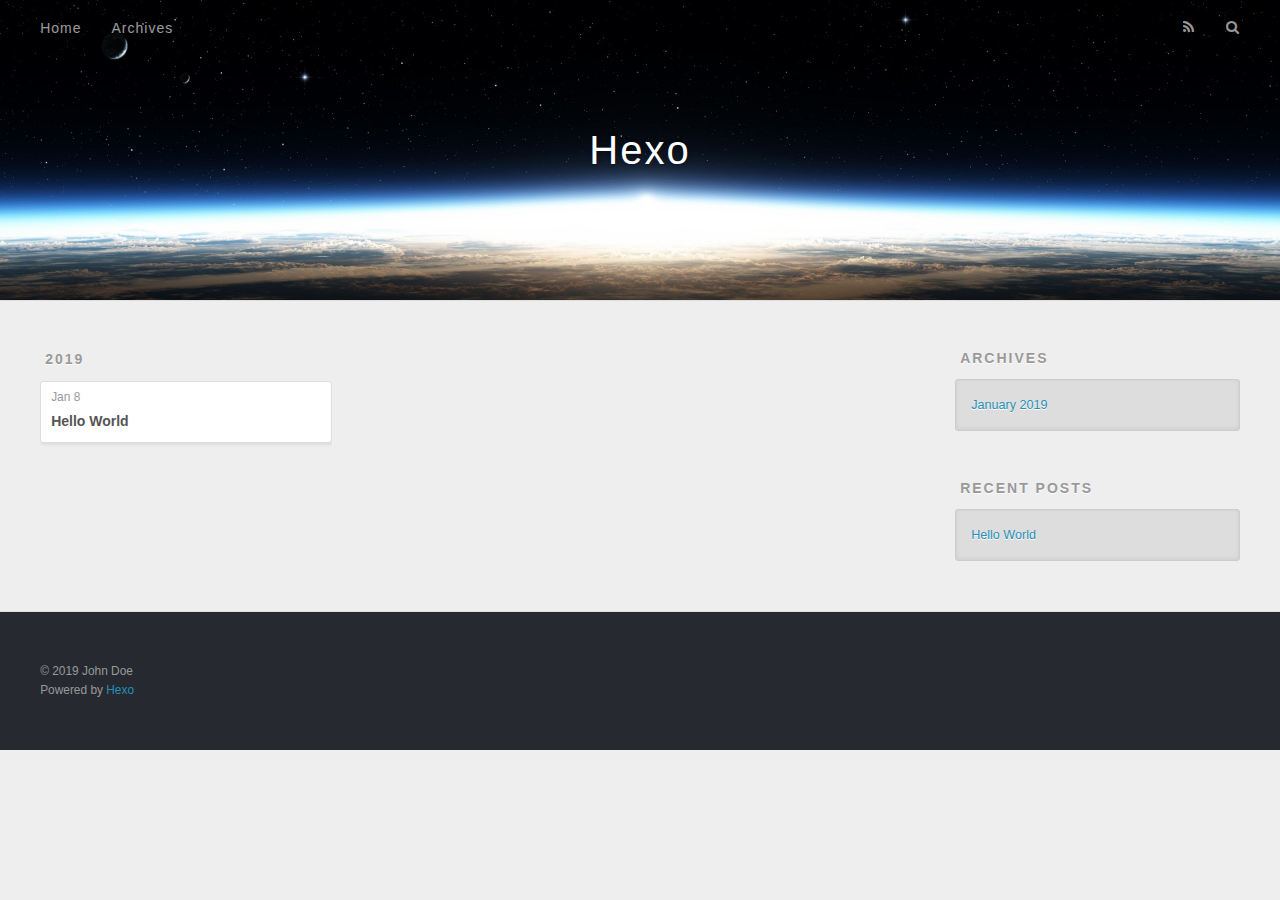
<file: archives/2019/index.html>
<!DOCTYPE html>
<html>
<head><meta name="generator" content="Hexo 3.8.0">
  <meta charset="utf-8">
  

  
  <title>Archives: 2019 | Hexo</title>
  <meta name="viewport" content="width=device-width, initial-scale=1, maximum-scale=1">
  <meta property="og:type" content="website">
<meta property="og:title" content="Hexo">
<meta property="og:url" content="http://yoursite.com/archives/2019/index.html">
<meta property="og:site_name" content="Hexo">
<meta property="og:locale" content="default">
<meta name="twitter:card" content="summary">
<meta name="twitter:title" content="Hexo">
  
    <link rel="alternate" href="/atom.xml" title="Hexo" type="application/atom+xml">
  
  
    <link rel="icon" href="/favicon.png">
  
  
    <link href="//fonts.googleapis.com/css?family=Source+Code+Pro" rel="stylesheet" type="text/css">
  
  <link rel="stylesheet" href="/css/style.css">
</head>
</html>
<body>
  <div id="container">
    <div id="wrap">
      <header id="header">
  <div id="banner"></div>
  <div id="header-outer" class="outer">
    <div id="header-title" class="inner">
      <h1 id="logo-wrap">
        <a href="/" id="logo">Hexo</a>
      </h1>
      
    </div>
    <div id="header-inner" class="inner">
      <nav id="main-nav">
        <a id="main-nav-toggle" class="nav-icon"></a>
        
          <a class="main-nav-link" href="/">Home</a>
        
          <a class="main-nav-link" href="/archives">Archives</a>
        
      </nav>
      <nav id="sub-nav">
        
          <a id="nav-rss-link" class="nav-icon" href="/atom.xml" title="RSS Feed"></a>
        
        <a id="nav-search-btn" class="nav-icon" title="Search"></a>
      </nav>
      <div id="search-form-wrap">
        <form action="//google.com/search" method="get" accept-charset="UTF-8" class="search-form"><input type="search" name="q" class="search-form-input" placeholder="Search"><button type="submit" class="search-form-submit">&#xF002;</button><input type="hidden" name="sitesearch" value="http://yoursite.com"></form>
      </div>
    </div>
  </div>
</header>
      <div class="outer">
        <section id="main">
  
  
    
    
      
      
      <section class="archives-wrap">
        <div class="archive-year-wrap">
          <a href="/archives/2019" class="archive-year">2019</a>
        </div>
        <div class="archives">
    
    <article class="archive-article archive-type-post">
  <div class="archive-article-inner">
    <header class="archive-article-header">
      <a href="/2019/01/08/hello-world/" class="archive-article-date">
  <time datetime="2019-01-08T12:32:52.717Z" itemprop="datePublished">Jan 8</time>
</a>
      
  
    <h1 itemprop="name">
      <a class="archive-article-title" href="/2019/01/08/hello-world/">Hello World</a>
    </h1>
  

    </header>
  </div>
</article>
  
  
    </div></section>
  


</section>
        
          <aside id="sidebar">
  
    

  
    

  
    
  
    
  <div class="widget-wrap">
    <h3 class="widget-title">Archives</h3>
    <div class="widget">
      <ul class="archive-list"><li class="archive-list-item"><a class="archive-list-link" href="/archives/2019/01/">January 2019</a></li></ul>
    </div>
  </div>


  
    
  <div class="widget-wrap">
    <h3 class="widget-title">Recent Posts</h3>
    <div class="widget">
      <ul>
        
          <li>
            <a href="/2019/01/08/hello-world/">Hello World</a>
          </li>
        
      </ul>
    </div>
  </div>

  
</aside>
        
      </div>
      <footer id="footer">
  
  <div class="outer">
    <div id="footer-info" class="inner">
      &copy; 2019 John Doe<br>
      Powered by <a href="http://hexo.io/" target="_blank">Hexo</a>
    </div>
  </div>
</footer>
    </div>
    <nav id="mobile-nav">
  
    <a href="/" class="mobile-nav-link">Home</a>
  
    <a href="/archives" class="mobile-nav-link">Archives</a>
  
</nav>
    

<script src="//ajax.googleapis.com/ajax/libs/jquery/2.0.3/jquery.min.js"></script>


  <link rel="stylesheet" href="/fancybox/jquery.fancybox.css">
  <script src="/fancybox/jquery.fancybox.pack.js"></script>


<script src="/js/script.js"></script>



  </div>
</body>
</html>
</file>
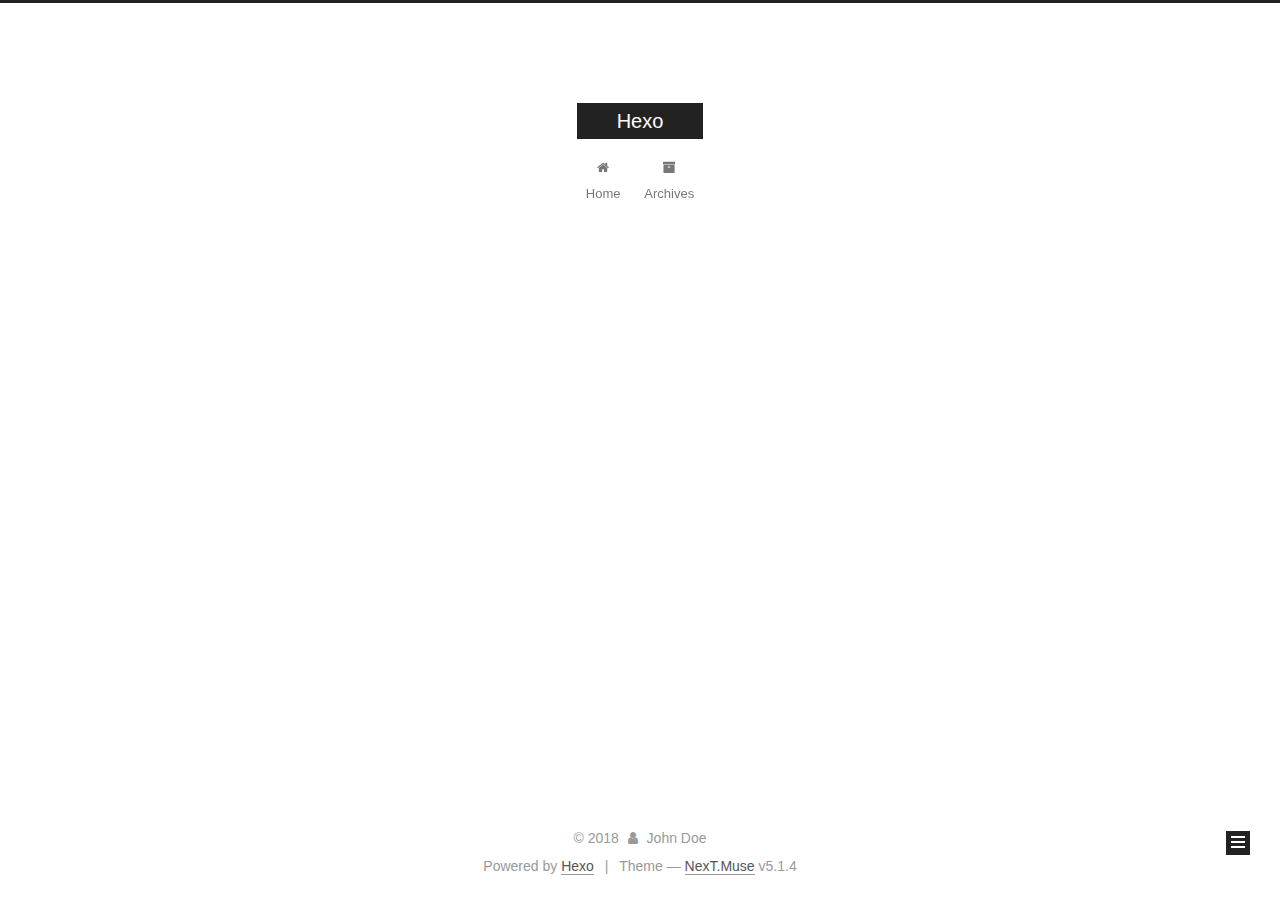
<file: archives/2018/08/index.html>
<!DOCTYPE html>



  


<html class="theme-next muse use-motion" lang="">
<head>
  <meta charset="UTF-8"/>
<meta http-equiv="X-UA-Compatible" content="IE=edge" />
<meta name="viewport" content="width=device-width, initial-scale=1, maximum-scale=1"/>
<meta name="theme-color" content="#222">









<meta http-equiv="Cache-Control" content="no-transform" />
<meta http-equiv="Cache-Control" content="no-siteapp" />
















  
  
  <link href="/lib/fancybox/source/jquery.fancybox.css?v=2.1.5" rel="stylesheet" type="text/css" />







<link href="/lib/font-awesome/css/font-awesome.min.css?v=4.6.2" rel="stylesheet" type="text/css" />

<link href="/css/main.css?v=5.1.4" rel="stylesheet" type="text/css" />


  <link rel="apple-touch-icon" sizes="180x180" href="/images/apple-touch-icon-next.png?v=5.1.4">


  <link rel="icon" type="image/png" sizes="32x32" href="/images/favicon-32x32-next.png?v=5.1.4">


  <link rel="icon" type="image/png" sizes="16x16" href="/images/favicon-16x16-next.png?v=5.1.4">


  <link rel="mask-icon" href="/images/logo.svg?v=5.1.4" color="#222">





  <meta name="keywords" content="Hexo, NexT" />










<meta property="og:type" content="website">
<meta property="og:title" content="Hexo">
<meta property="og:url" content="http://yoursite.com/archives/2018/08/index.html">
<meta property="og:site_name" content="Hexo">
<meta property="og:locale" content="default">
<meta name="twitter:card" content="summary">
<meta name="twitter:title" content="Hexo">



<script type="text/javascript" id="hexo.configurations">
  var NexT = window.NexT || {};
  var CONFIG = {
    root: '/',
    scheme: 'Muse',
    version: '5.1.4',
    sidebar: {"position":"left","display":"post","offset":12,"b2t":false,"scrollpercent":false,"onmobile":false},
    fancybox: true,
    tabs: true,
    motion: {"enable":true,"async":false,"transition":{"post_block":"fadeIn","post_header":"slideDownIn","post_body":"slideDownIn","coll_header":"slideLeftIn","sidebar":"slideUpIn"}},
    duoshuo: {
      userId: '0',
      author: 'Author'
    },
    algolia: {
      applicationID: '',
      apiKey: '',
      indexName: '',
      hits: {"per_page":10},
      labels: {"input_placeholder":"Search for Posts","hits_empty":"We didn't find any results for the search: ${query}","hits_stats":"${hits} results found in ${time} ms"}
    }
  };
</script>



  <link rel="canonical" href="http://yoursite.com/archives/2018/08/"/>





  <title>Archive | Hexo</title>
  








</head>

<body itemscope itemtype="http://schema.org/WebPage" lang="default">

  
  
    
  

  <div class="container sidebar-position-left page-archive">
    <div class="headband"></div>

    <header id="header" class="header" itemscope itemtype="http://schema.org/WPHeader">
      <div class="header-inner"><div class="site-brand-wrapper">
  <div class="site-meta ">
    

    <div class="custom-logo-site-title">
      <a href="/"  class="brand" rel="start">
        <span class="logo-line-before"><i></i></span>
        <span class="site-title">Hexo</span>
        <span class="logo-line-after"><i></i></span>
      </a>
    </div>
      
        <p class="site-subtitle"></p>
      
  </div>

  <div class="site-nav-toggle">
    <button>
      <span class="btn-bar"></span>
      <span class="btn-bar"></span>
      <span class="btn-bar"></span>
    </button>
  </div>
</div>

<nav class="site-nav">
  

  
    <ul id="menu" class="menu">
      
        
        <li class="menu-item menu-item-home">
          <a href="/" rel="section">
            
              <i class="menu-item-icon fa fa-fw fa-home"></i> <br />
            
            Home
          </a>
        </li>
      
        
        <li class="menu-item menu-item-archives">
          <a href="/archives/" rel="section">
            
              <i class="menu-item-icon fa fa-fw fa-archive"></i> <br />
            
            Archives
          </a>
        </li>
      

      
    </ul>
  

  
</nav>



 </div>
    </header>

    <main id="main" class="main">
      <div class="main-inner">
        <div class="content-wrap">
          <div id="content" class="content">
            

  
  
  
  <div class="post-block archive">
    <div id="posts" class="posts-collapse">
      <span class="archive-move-on"></span>

      <span class="archive-page-counter">
        
        
        
          
        
        Um..! 1 post. Keep on posting.
      </span>

      

        
        
        

        
          
          <div class="collection-title">
            <h1 class="archive-year" id="archive-year-2018">2018</h1>
          </div>
        
        

        

  <article class="post post-type-normal" itemscope itemtype="http://schema.org/Article">
    <header class="post-header">

      <h2 class="post-title">
        
            <a class="post-title-link" href="/2018/08/29/hello-world/" itemprop="url">
              
                <span itemprop="name">Hello World</span>
              
            </a>
        
      </h2>

      <div class="post-meta">
        <time class="post-time" itemprop="dateCreated"
              datetime="2018-08-29T21:59:26+08:00"
              content="2018-08-29" >
          08-29
        </time>
      </div>

    </header>
  </article>



      

    </div>
  </div>
  
  
  

  



          </div>
          


          

        </div>
        
          
  
  <div class="sidebar-toggle">
    <div class="sidebar-toggle-line-wrap">
      <span class="sidebar-toggle-line sidebar-toggle-line-first"></span>
      <span class="sidebar-toggle-line sidebar-toggle-line-middle"></span>
      <span class="sidebar-toggle-line sidebar-toggle-line-last"></span>
    </div>
  </div>

  <aside id="sidebar" class="sidebar">
    
    <div class="sidebar-inner">

      

      

      <section class="site-overview-wrap sidebar-panel sidebar-panel-active">
        <div class="site-overview">
          <div class="site-author motion-element" itemprop="author" itemscope itemtype="http://schema.org/Person">
            
              <p class="site-author-name" itemprop="name">John Doe</p>
              <p class="site-description motion-element" itemprop="description"></p>
          </div>

          <nav class="site-state motion-element">

            
              <div class="site-state-item site-state-posts">
              
                <a href="/archives/">
              
                  <span class="site-state-item-count">1</span>
                  <span class="site-state-item-name">posts</span>
                </a>
              </div>
            

            

            

          </nav>

          

          

          
          

          
          

          

        </div>
      </section>

      

      

    </div>
  </aside>


        
      </div>
    </main>

    <footer id="footer" class="footer">
      <div class="footer-inner">
        <div class="copyright">&copy; <span itemprop="copyrightYear">2018</span>
  <span class="with-love">
    <i class="fa fa-user"></i>
  </span>
  <span class="author" itemprop="copyrightHolder">John Doe</span>

  
</div>


  <div class="powered-by">Powered by <a class="theme-link" target="_blank" href="https://hexo.io">Hexo</a></div>



  <span class="post-meta-divider">|</span>



  <div class="theme-info">Theme &mdash; <a class="theme-link" target="_blank" href="https://github.com/iissnan/hexo-theme-next">NexT.Muse</a> v5.1.4</div>




        







        
      </div>
    </footer>

    
      <div class="back-to-top">
        <i class="fa fa-arrow-up"></i>
        
      </div>
    

    

  </div>

  

<script type="text/javascript">
  if (Object.prototype.toString.call(window.Promise) !== '[object Function]') {
    window.Promise = null;
  }
</script>









  












  
  
    <script type="text/javascript" src="/lib/jquery/index.js?v=2.1.3"></script>
  

  
  
    <script type="text/javascript" src="/lib/fastclick/lib/fastclick.min.js?v=1.0.6"></script>
  

  
  
    <script type="text/javascript" src="/lib/jquery_lazyload/jquery.lazyload.js?v=1.9.7"></script>
  

  
  
    <script type="text/javascript" src="/lib/velocity/velocity.min.js?v=1.2.1"></script>
  

  
  
    <script type="text/javascript" src="/lib/velocity/velocity.ui.min.js?v=1.2.1"></script>
  

  
  
    <script type="text/javascript" src="/lib/fancybox/source/jquery.fancybox.pack.js?v=2.1.5"></script>
  


  


  <script type="text/javascript" src="/js/src/utils.js?v=5.1.4"></script>

  <script type="text/javascript" src="/js/src/motion.js?v=5.1.4"></script>



  
  

  

  


  <script type="text/javascript" src="/js/src/bootstrap.js?v=5.1.4"></script>



  


  




	





  





  












  





  

  

  

  
  

  

  

  

</body>
</html>
</file>
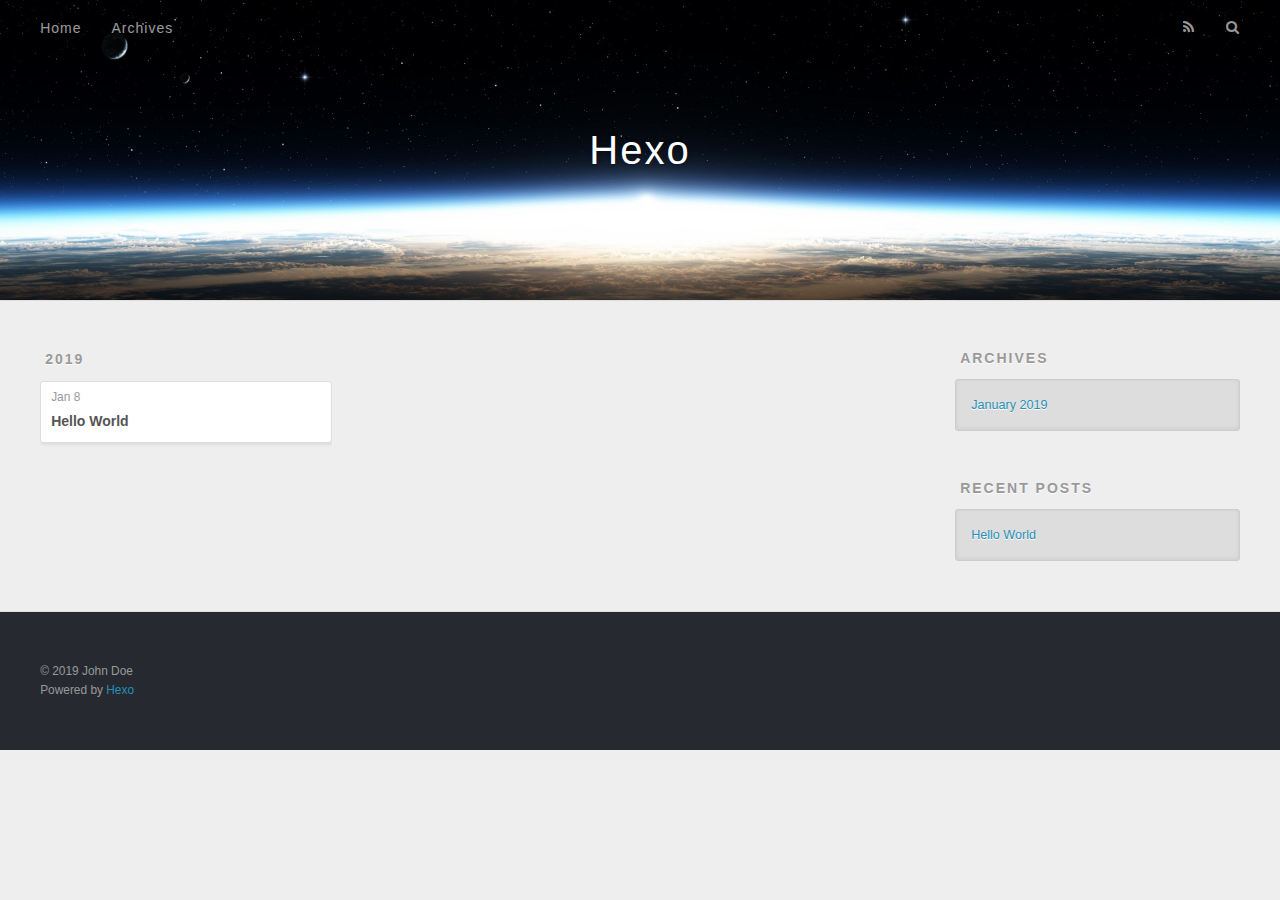
<file: archives/2019/01/index.html>
<!DOCTYPE html>
<html>
<head><meta name="generator" content="Hexo 3.8.0">
  <meta charset="utf-8">
  

  
  <title>Archives: 2019/1 | Hexo</title>
  <meta name="viewport" content="width=device-width, initial-scale=1, maximum-scale=1">
  <meta property="og:type" content="website">
<meta property="og:title" content="Hexo">
<meta property="og:url" content="http://yoursite.com/archives/2019/01/index.html">
<meta property="og:site_name" content="Hexo">
<meta property="og:locale" content="default">
<meta name="twitter:card" content="summary">
<meta name="twitter:title" content="Hexo">
  
    <link rel="alternate" href="/atom.xml" title="Hexo" type="application/atom+xml">
  
  
    <link rel="icon" href="/favicon.png">
  
  
    <link href="//fonts.googleapis.com/css?family=Source+Code+Pro" rel="stylesheet" type="text/css">
  
  <link rel="stylesheet" href="/css/style.css">
</head>
</html>
<body>
  <div id="container">
    <div id="wrap">
      <header id="header">
  <div id="banner"></div>
  <div id="header-outer" class="outer">
    <div id="header-title" class="inner">
      <h1 id="logo-wrap">
        <a href="/" id="logo">Hexo</a>
      </h1>
      
    </div>
    <div id="header-inner" class="inner">
      <nav id="main-nav">
        <a id="main-nav-toggle" class="nav-icon"></a>
        
          <a class="main-nav-link" href="/">Home</a>
        
          <a class="main-nav-link" href="/archives">Archives</a>
        
      </nav>
      <nav id="sub-nav">
        
          <a id="nav-rss-link" class="nav-icon" href="/atom.xml" title="RSS Feed"></a>
        
        <a id="nav-search-btn" class="nav-icon" title="Search"></a>
      </nav>
      <div id="search-form-wrap">
        <form action="//google.com/search" method="get" accept-charset="UTF-8" class="search-form"><input type="search" name="q" class="search-form-input" placeholder="Search"><button type="submit" class="search-form-submit">&#xF002;</button><input type="hidden" name="sitesearch" value="http://yoursite.com"></form>
      </div>
    </div>
  </div>
</header>
      <div class="outer">
        <section id="main">
  
  
    
    
      
      
      <section class="archives-wrap">
        <div class="archive-year-wrap">
          <a href="/archives/2019" class="archive-year">2019</a>
        </div>
        <div class="archives">
    
    <article class="archive-article archive-type-post">
  <div class="archive-article-inner">
    <header class="archive-article-header">
      <a href="/2019/01/08/hello-world/" class="archive-article-date">
  <time datetime="2019-01-08T12:32:52.717Z" itemprop="datePublished">Jan 8</time>
</a>
      
  
    <h1 itemprop="name">
      <a class="archive-article-title" href="/2019/01/08/hello-world/">Hello World</a>
    </h1>
  

    </header>
  </div>
</article>
  
  
    </div></section>
  


</section>
        
          <aside id="sidebar">
  
    

  
    

  
    
  
    
  <div class="widget-wrap">
    <h3 class="widget-title">Archives</h3>
    <div class="widget">
      <ul class="archive-list"><li class="archive-list-item"><a class="archive-list-link" href="/archives/2019/01/">January 2019</a></li></ul>
    </div>
  </div>


  
    
  <div class="widget-wrap">
    <h3 class="widget-title">Recent Posts</h3>
    <div class="widget">
      <ul>
        
          <li>
            <a href="/2019/01/08/hello-world/">Hello World</a>
          </li>
        
      </ul>
    </div>
  </div>

  
</aside>
        
      </div>
      <footer id="footer">
  
  <div class="outer">
    <div id="footer-info" class="inner">
      &copy; 2019 John Doe<br>
      Powered by <a href="http://hexo.io/" target="_blank">Hexo</a>
    </div>
  </div>
</footer>
    </div>
    <nav id="mobile-nav">
  
    <a href="/" class="mobile-nav-link">Home</a>
  
    <a href="/archives" class="mobile-nav-link">Archives</a>
  
</nav>
    

<script src="//ajax.googleapis.com/ajax/libs/jquery/2.0.3/jquery.min.js"></script>


  <link rel="stylesheet" href="/fancybox/jquery.fancybox.css">
  <script src="/fancybox/jquery.fancybox.pack.js"></script>


<script src="/js/script.js"></script>



  </div>
</body>
</html>
</file>
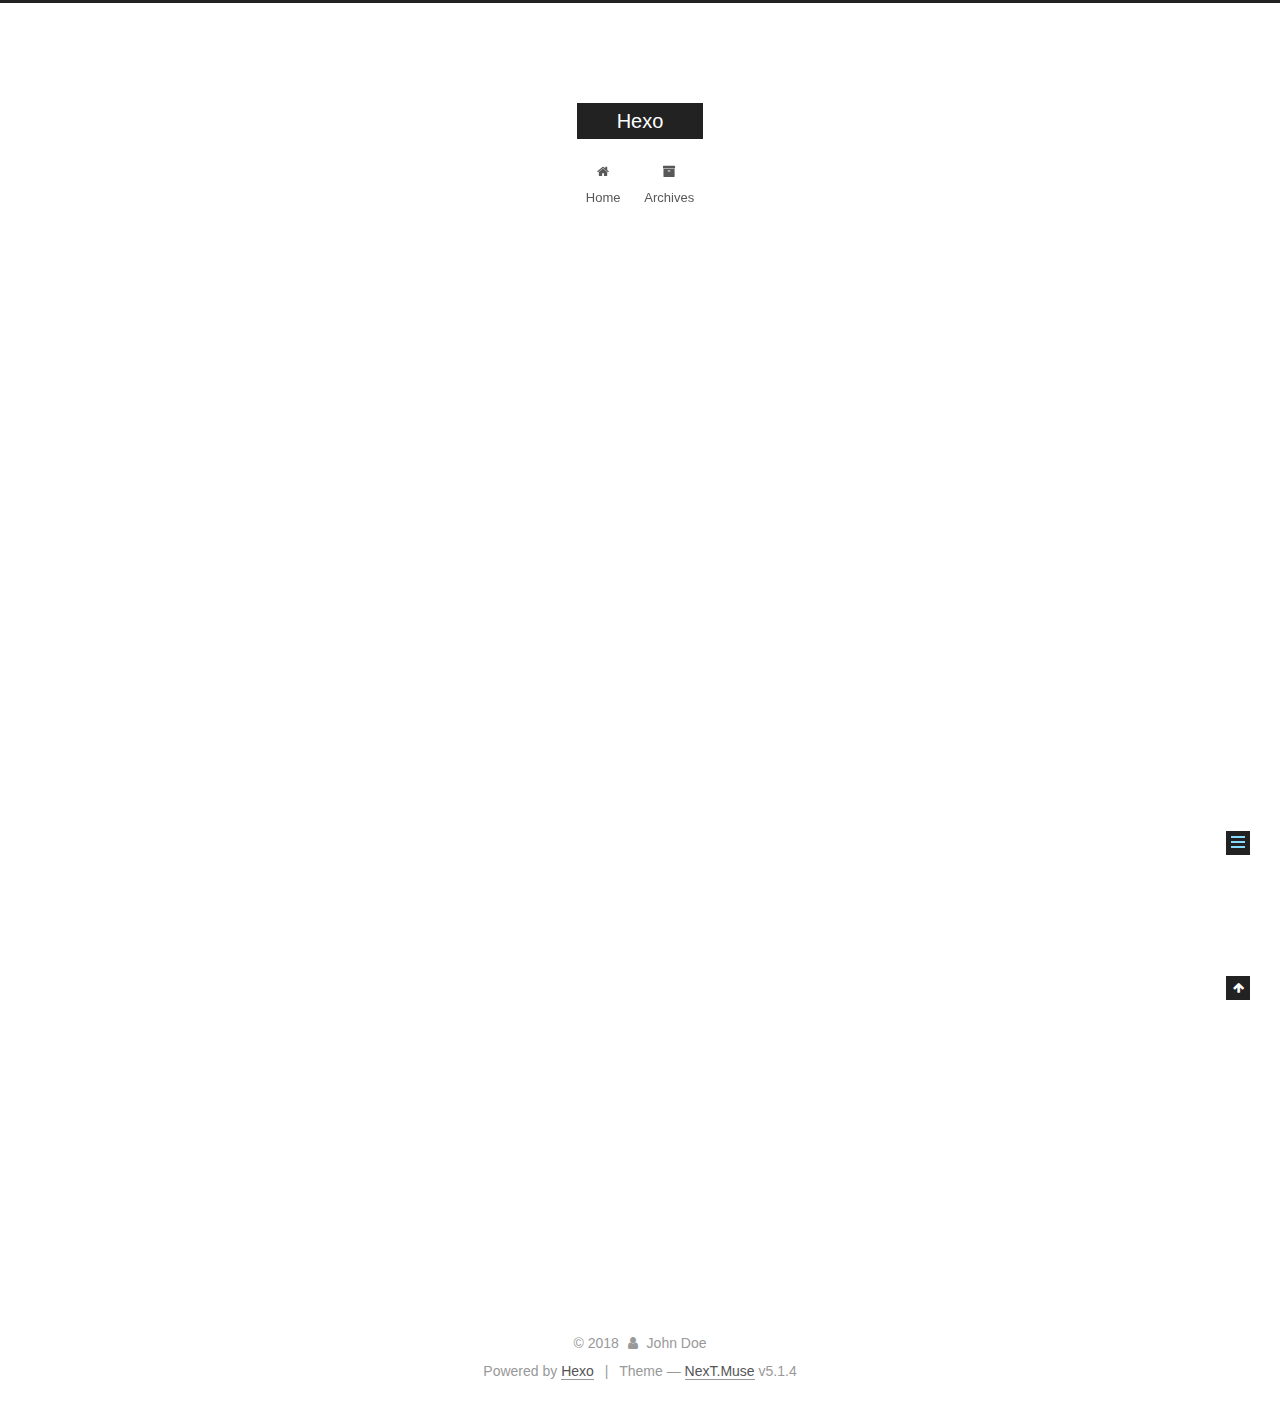
<file: 2018/08/29/hello-world/index.html>
<!DOCTYPE html>



  


<html class="theme-next muse use-motion" lang="">
<head>
  <meta charset="UTF-8"/>
<meta http-equiv="X-UA-Compatible" content="IE=edge" />
<meta name="viewport" content="width=device-width, initial-scale=1, maximum-scale=1"/>
<meta name="theme-color" content="#222">









<meta http-equiv="Cache-Control" content="no-transform" />
<meta http-equiv="Cache-Control" content="no-siteapp" />
















  
  
  <link href="/lib/fancybox/source/jquery.fancybox.css?v=2.1.5" rel="stylesheet" type="text/css" />







<link href="/lib/font-awesome/css/font-awesome.min.css?v=4.6.2" rel="stylesheet" type="text/css" />

<link href="/css/main.css?v=5.1.4" rel="stylesheet" type="text/css" />


  <link rel="apple-touch-icon" sizes="180x180" href="/images/apple-touch-icon-next.png?v=5.1.4">


  <link rel="icon" type="image/png" sizes="32x32" href="/images/favicon-32x32-next.png?v=5.1.4">


  <link rel="icon" type="image/png" sizes="16x16" href="/images/favicon-16x16-next.png?v=5.1.4">


  <link rel="mask-icon" href="/images/logo.svg?v=5.1.4" color="#222">





  <meta name="keywords" content="Hexo, NexT" />










<meta name="description" content="Welcome to Hexo! This is your very first post. Check documentation for more info. If you get any problems when using Hexo, you can find the answer in troubleshooting or you can ask me on GitHub. Quick">
<meta property="og:type" content="article">
<meta property="og:title" content="Hello World">
<meta property="og:url" content="http://yoursite.com/2018/08/29/hello-world/index.html">
<meta property="og:site_name" content="Hexo">
<meta property="og:description" content="Welcome to Hexo! This is your very first post. Check documentation for more info. If you get any problems when using Hexo, you can find the answer in troubleshooting or you can ask me on GitHub. Quick">
<meta property="og:locale" content="default">
<meta property="og:updated_time" content="2018-08-29T13:59:26.818Z">
<meta name="twitter:card" content="summary">
<meta name="twitter:title" content="Hello World">
<meta name="twitter:description" content="Welcome to Hexo! This is your very first post. Check documentation for more info. If you get any problems when using Hexo, you can find the answer in troubleshooting or you can ask me on GitHub. Quick">



<script type="text/javascript" id="hexo.configurations">
  var NexT = window.NexT || {};
  var CONFIG = {
    root: '/',
    scheme: 'Muse',
    version: '5.1.4',
    sidebar: {"position":"left","display":"post","offset":12,"b2t":false,"scrollpercent":false,"onmobile":false},
    fancybox: true,
    tabs: true,
    motion: {"enable":true,"async":false,"transition":{"post_block":"fadeIn","post_header":"slideDownIn","post_body":"slideDownIn","coll_header":"slideLeftIn","sidebar":"slideUpIn"}},
    duoshuo: {
      userId: '0',
      author: 'Author'
    },
    algolia: {
      applicationID: '',
      apiKey: '',
      indexName: '',
      hits: {"per_page":10},
      labels: {"input_placeholder":"Search for Posts","hits_empty":"We didn't find any results for the search: ${query}","hits_stats":"${hits} results found in ${time} ms"}
    }
  };
</script>



  <link rel="canonical" href="http://yoursite.com/2018/08/29/hello-world/"/>





  <title>Hello World | Hexo</title>
  








</head>

<body itemscope itemtype="http://schema.org/WebPage" lang="default">

  
  
    
  

  <div class="container sidebar-position-left page-post-detail">
    <div class="headband"></div>

    <header id="header" class="header" itemscope itemtype="http://schema.org/WPHeader">
      <div class="header-inner"><div class="site-brand-wrapper">
  <div class="site-meta ">
    

    <div class="custom-logo-site-title">
      <a href="/"  class="brand" rel="start">
        <span class="logo-line-before"><i></i></span>
        <span class="site-title">Hexo</span>
        <span class="logo-line-after"><i></i></span>
      </a>
    </div>
      
        <p class="site-subtitle"></p>
      
  </div>

  <div class="site-nav-toggle">
    <button>
      <span class="btn-bar"></span>
      <span class="btn-bar"></span>
      <span class="btn-bar"></span>
    </button>
  </div>
</div>

<nav class="site-nav">
  

  
    <ul id="menu" class="menu">
      
        
        <li class="menu-item menu-item-home">
          <a href="/" rel="section">
            
              <i class="menu-item-icon fa fa-fw fa-home"></i> <br />
            
            Home
          </a>
        </li>
      
        
        <li class="menu-item menu-item-archives">
          <a href="/archives/" rel="section">
            
              <i class="menu-item-icon fa fa-fw fa-archive"></i> <br />
            
            Archives
          </a>
        </li>
      

      
    </ul>
  

  
</nav>



 </div>
    </header>

    <main id="main" class="main">
      <div class="main-inner">
        <div class="content-wrap">
          <div id="content" class="content">
            

  <div id="posts" class="posts-expand">
    

  

  
  
  

  <article class="post post-type-normal" itemscope itemtype="http://schema.org/Article">
  
  
  
  <div class="post-block">
    <link itemprop="mainEntityOfPage" href="http://yoursite.com/2018/08/29/hello-world/">

    <span hidden itemprop="author" itemscope itemtype="http://schema.org/Person">
      <meta itemprop="name" content="John Doe">
      <meta itemprop="description" content="">
      <meta itemprop="image" content="/images/avatar.gif">
    </span>

    <span hidden itemprop="publisher" itemscope itemtype="http://schema.org/Organization">
      <meta itemprop="name" content="Hexo">
    </span>

    
      <header class="post-header">

        
        
          <h1 class="post-title" itemprop="name headline">Hello World</h1>
        

        <div class="post-meta">
          <span class="post-time">
            
              <span class="post-meta-item-icon">
                <i class="fa fa-calendar-o"></i>
              </span>
              
                <span class="post-meta-item-text">Posted on</span>
              
              <time title="Post created" itemprop="dateCreated datePublished" datetime="2018-08-29T21:59:26+08:00">
                2018-08-29
              </time>
            

            

            
          </span>

          

          
            
          

          
          

          

          

          

        </div>
      </header>
    

    
    
    
    <div class="post-body" itemprop="articleBody">

      
      

      
        <p>Welcome to <a href="https://hexo.io/" target="_blank" rel="noopener">Hexo</a>! This is your very first post. Check <a href="https://hexo.io/docs/" target="_blank" rel="noopener">documentation</a> for more info. If you get any problems when using Hexo, you can find the answer in <a href="https://hexo.io/docs/troubleshooting.html" target="_blank" rel="noopener">troubleshooting</a> or you can ask me on <a href="https://github.com/hexojs/hexo/issues" target="_blank" rel="noopener">GitHub</a>.</p>
<h2 id="Quick-Start"><a href="#Quick-Start" class="headerlink" title="Quick Start"></a>Quick Start</h2><h3 id="Create-a-new-post"><a href="#Create-a-new-post" class="headerlink" title="Create a new post"></a>Create a new post</h3><figure class="highlight bash"><table><tr><td class="gutter"><pre><span class="line">1</span><br></pre></td><td class="code"><pre><span class="line">$ hexo new <span class="string">"My New Post"</span></span><br></pre></td></tr></table></figure>
<p>More info: <a href="https://hexo.io/docs/writing.html" target="_blank" rel="noopener">Writing</a></p>
<h3 id="Run-server"><a href="#Run-server" class="headerlink" title="Run server"></a>Run server</h3><figure class="highlight bash"><table><tr><td class="gutter"><pre><span class="line">1</span><br></pre></td><td class="code"><pre><span class="line">$ hexo server</span><br></pre></td></tr></table></figure>
<p>More info: <a href="https://hexo.io/docs/server.html" target="_blank" rel="noopener">Server</a></p>
<h3 id="Generate-static-files"><a href="#Generate-static-files" class="headerlink" title="Generate static files"></a>Generate static files</h3><figure class="highlight bash"><table><tr><td class="gutter"><pre><span class="line">1</span><br></pre></td><td class="code"><pre><span class="line">$ hexo generate</span><br></pre></td></tr></table></figure>
<p>More info: <a href="https://hexo.io/docs/generating.html" target="_blank" rel="noopener">Generating</a></p>
<h3 id="Deploy-to-remote-sites"><a href="#Deploy-to-remote-sites" class="headerlink" title="Deploy to remote sites"></a>Deploy to remote sites</h3><figure class="highlight bash"><table><tr><td class="gutter"><pre><span class="line">1</span><br></pre></td><td class="code"><pre><span class="line">$ hexo deploy</span><br></pre></td></tr></table></figure>
<p>More info: <a href="https://hexo.io/docs/deployment.html" target="_blank" rel="noopener">Deployment</a></p>

      
    </div>
    
    
    

    

    

    

    <footer class="post-footer">
      

      
      
      

      

      
      
    </footer>
  </div>
  
  
  
  </article>



    <div class="post-spread">
      
    </div>
  </div>


          </div>
          


          

  



        </div>
        
          
  
  <div class="sidebar-toggle">
    <div class="sidebar-toggle-line-wrap">
      <span class="sidebar-toggle-line sidebar-toggle-line-first"></span>
      <span class="sidebar-toggle-line sidebar-toggle-line-middle"></span>
      <span class="sidebar-toggle-line sidebar-toggle-line-last"></span>
    </div>
  </div>

  <aside id="sidebar" class="sidebar">
    
    <div class="sidebar-inner">

      

      
        <ul class="sidebar-nav motion-element">
          <li class="sidebar-nav-toc sidebar-nav-active" data-target="post-toc-wrap">
            Table of Contents
          </li>
          <li class="sidebar-nav-overview" data-target="site-overview-wrap">
            Overview
          </li>
        </ul>
      

      <section class="site-overview-wrap sidebar-panel">
        <div class="site-overview">
          <div class="site-author motion-element" itemprop="author" itemscope itemtype="http://schema.org/Person">
            
              <p class="site-author-name" itemprop="name">John Doe</p>
              <p class="site-description motion-element" itemprop="description"></p>
          </div>

          <nav class="site-state motion-element">

            
              <div class="site-state-item site-state-posts">
              
                <a href="/archives/">
              
                  <span class="site-state-item-count">1</span>
                  <span class="site-state-item-name">posts</span>
                </a>
              </div>
            

            

            

          </nav>

          

          

          
          

          
          

          

        </div>
      </section>

      
      <!--noindex-->
        <section class="post-toc-wrap motion-element sidebar-panel sidebar-panel-active">
          <div class="post-toc">

            
              
            

            
              <div class="post-toc-content"><ol class="nav"><li class="nav-item nav-level-2"><a class="nav-link" href="#Quick-Start"><span class="nav-number">1.</span> <span class="nav-text">Quick Start</span></a><ol class="nav-child"><li class="nav-item nav-level-3"><a class="nav-link" href="#Create-a-new-post"><span class="nav-number">1.1.</span> <span class="nav-text">Create a new post</span></a></li><li class="nav-item nav-level-3"><a class="nav-link" href="#Run-server"><span class="nav-number">1.2.</span> <span class="nav-text">Run server</span></a></li><li class="nav-item nav-level-3"><a class="nav-link" href="#Generate-static-files"><span class="nav-number">1.3.</span> <span class="nav-text">Generate static files</span></a></li><li class="nav-item nav-level-3"><a class="nav-link" href="#Deploy-to-remote-sites"><span class="nav-number">1.4.</span> <span class="nav-text">Deploy to remote sites</span></a></li></ol></li></ol></div>
            

          </div>
        </section>
      <!--/noindex-->
      

      

    </div>
  </aside>


        
      </div>
    </main>

    <footer id="footer" class="footer">
      <div class="footer-inner">
        <div class="copyright">&copy; <span itemprop="copyrightYear">2018</span>
  <span class="with-love">
    <i class="fa fa-user"></i>
  </span>
  <span class="author" itemprop="copyrightHolder">John Doe</span>

  
</div>


  <div class="powered-by">Powered by <a class="theme-link" target="_blank" href="https://hexo.io">Hexo</a></div>



  <span class="post-meta-divider">|</span>



  <div class="theme-info">Theme &mdash; <a class="theme-link" target="_blank" href="https://github.com/iissnan/hexo-theme-next">NexT.Muse</a> v5.1.4</div>




        







        
      </div>
    </footer>

    
      <div class="back-to-top">
        <i class="fa fa-arrow-up"></i>
        
      </div>
    

    

  </div>

  

<script type="text/javascript">
  if (Object.prototype.toString.call(window.Promise) !== '[object Function]') {
    window.Promise = null;
  }
</script>









  












  
  
    <script type="text/javascript" src="/lib/jquery/index.js?v=2.1.3"></script>
  

  
  
    <script type="text/javascript" src="/lib/fastclick/lib/fastclick.min.js?v=1.0.6"></script>
  

  
  
    <script type="text/javascript" src="/lib/jquery_lazyload/jquery.lazyload.js?v=1.9.7"></script>
  

  
  
    <script type="text/javascript" src="/lib/velocity/velocity.min.js?v=1.2.1"></script>
  

  
  
    <script type="text/javascript" src="/lib/velocity/velocity.ui.min.js?v=1.2.1"></script>
  

  
  
    <script type="text/javascript" src="/lib/fancybox/source/jquery.fancybox.pack.js?v=2.1.5"></script>
  


  


  <script type="text/javascript" src="/js/src/utils.js?v=5.1.4"></script>

  <script type="text/javascript" src="/js/src/motion.js?v=5.1.4"></script>



  
  

  
  <script type="text/javascript" src="/js/src/scrollspy.js?v=5.1.4"></script>
<script type="text/javascript" src="/js/src/post-details.js?v=5.1.4"></script>



  


  <script type="text/javascript" src="/js/src/bootstrap.js?v=5.1.4"></script>



  


  




	





  





  












  





  

  

  

  
  

  

  

  

</body>
</html>
</file>
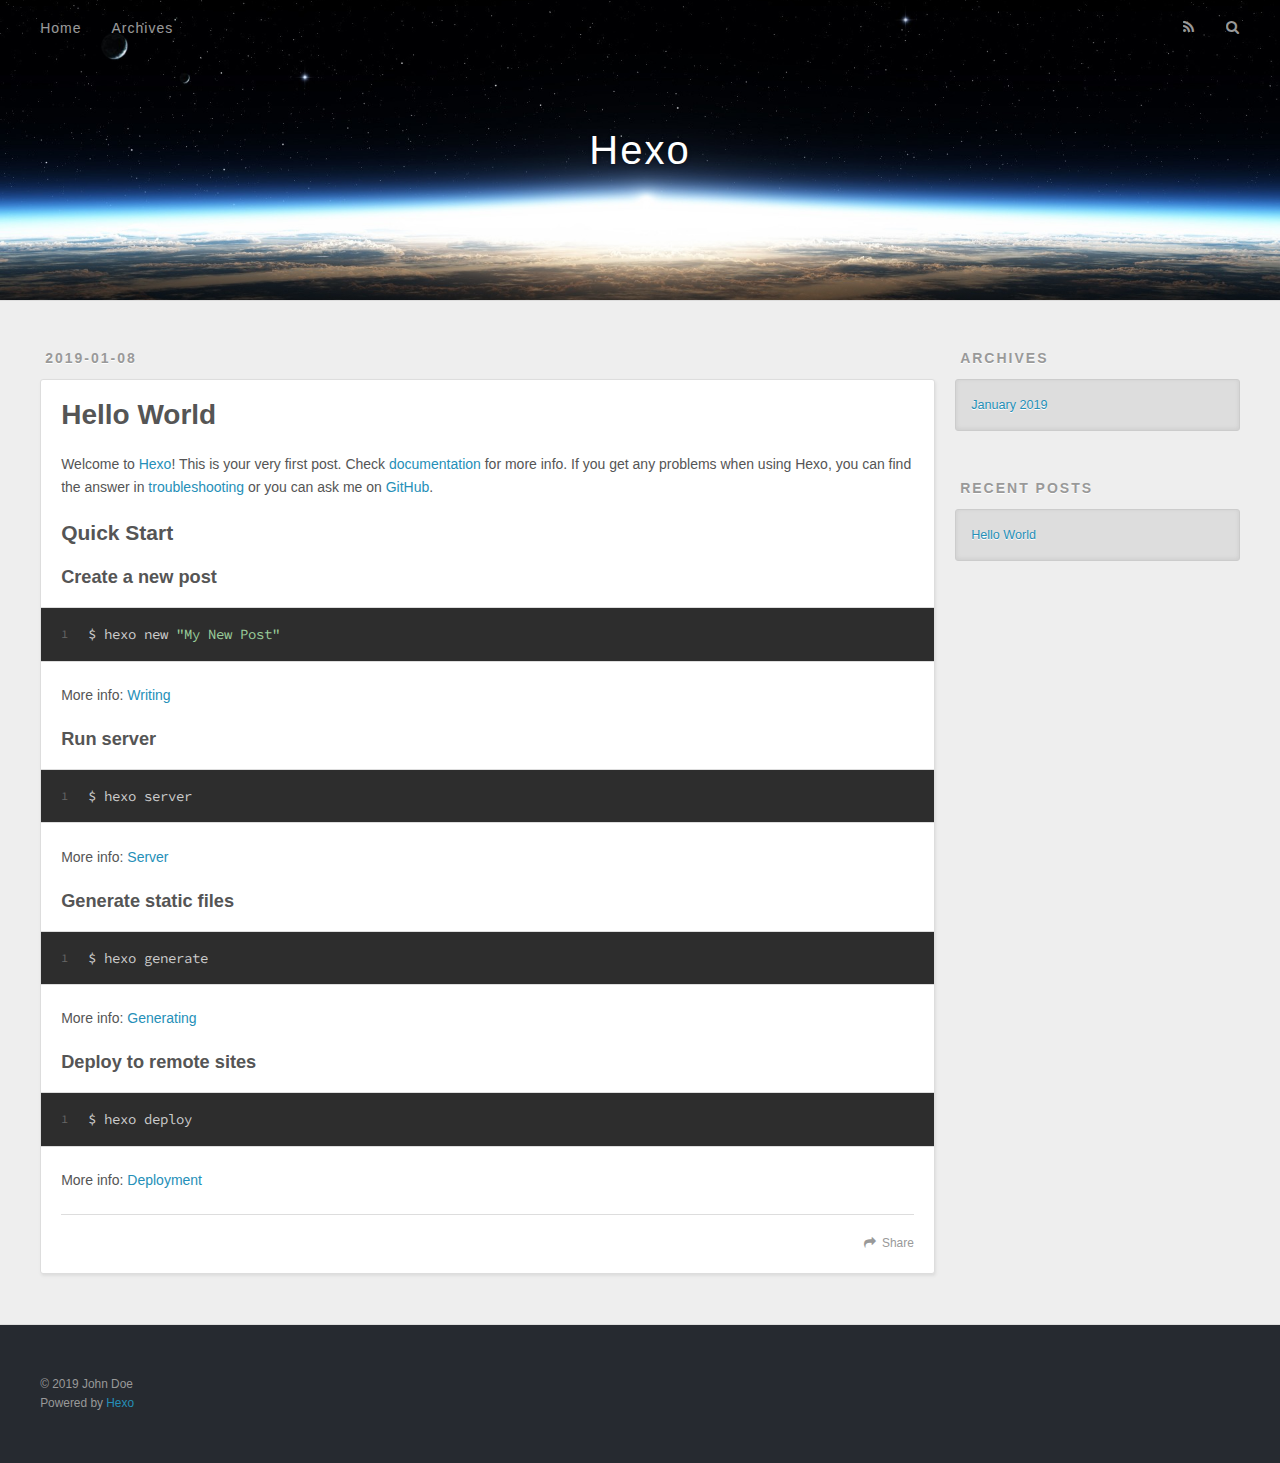
<file: 2019/01/08/hello-world/index.html>
<!DOCTYPE html>
<html>
<head><meta name="generator" content="Hexo 3.8.0">
  <meta charset="utf-8">
  

  
  <title>Hello World | Hexo</title>
  <meta name="viewport" content="width=device-width, initial-scale=1, maximum-scale=1">
  <meta name="description" content="Welcome to Hexo! This is your very first post. Check documentation for more info. If you get any problems when using Hexo, you can find the answer in troubleshooting or you can ask me on GitHub. Quick">
<meta property="og:type" content="article">
<meta property="og:title" content="Hello World">
<meta property="og:url" content="http://yoursite.com/2019/01/08/hello-world/index.html">
<meta property="og:site_name" content="Hexo">
<meta property="og:description" content="Welcome to Hexo! This is your very first post. Check documentation for more info. If you get any problems when using Hexo, you can find the answer in troubleshooting or you can ask me on GitHub. Quick">
<meta property="og:locale" content="default">
<meta property="og:updated_time" content="2019-01-08T12:32:52.717Z">
<meta name="twitter:card" content="summary">
<meta name="twitter:title" content="Hello World">
<meta name="twitter:description" content="Welcome to Hexo! This is your very first post. Check documentation for more info. If you get any problems when using Hexo, you can find the answer in troubleshooting or you can ask me on GitHub. Quick">
  
    <link rel="alternate" href="/atom.xml" title="Hexo" type="application/atom+xml">
  
  
    <link rel="icon" href="/favicon.png">
  
  
    <link href="//fonts.googleapis.com/css?family=Source+Code+Pro" rel="stylesheet" type="text/css">
  
  <link rel="stylesheet" href="/css/style.css">
</head>
</html>
<body>
  <div id="container">
    <div id="wrap">
      <header id="header">
  <div id="banner"></div>
  <div id="header-outer" class="outer">
    <div id="header-title" class="inner">
      <h1 id="logo-wrap">
        <a href="/" id="logo">Hexo</a>
      </h1>
      
    </div>
    <div id="header-inner" class="inner">
      <nav id="main-nav">
        <a id="main-nav-toggle" class="nav-icon"></a>
        
          <a class="main-nav-link" href="/">Home</a>
        
          <a class="main-nav-link" href="/archives">Archives</a>
        
      </nav>
      <nav id="sub-nav">
        
          <a id="nav-rss-link" class="nav-icon" href="/atom.xml" title="RSS Feed"></a>
        
        <a id="nav-search-btn" class="nav-icon" title="Search"></a>
      </nav>
      <div id="search-form-wrap">
        <form action="//google.com/search" method="get" accept-charset="UTF-8" class="search-form"><input type="search" name="q" class="search-form-input" placeholder="Search"><button type="submit" class="search-form-submit">&#xF002;</button><input type="hidden" name="sitesearch" value="http://yoursite.com"></form>
      </div>
    </div>
  </div>
</header>
      <div class="outer">
        <section id="main"><article id="post-hello-world" class="article article-type-post" itemscope="" itemprop="blogPost">
  <div class="article-meta">
    <a href="/2019/01/08/hello-world/" class="article-date">
  <time datetime="2019-01-08T12:32:52.717Z" itemprop="datePublished">2019-01-08</time>
</a>
    
  </div>
  <div class="article-inner">
    
    
      <header class="article-header">
        
  
    <h1 class="article-title" itemprop="name">
      Hello World
    </h1>
  

      </header>
    
    <div class="article-entry" itemprop="articleBody">
      
        <p>Welcome to <a href="https://hexo.io/" target="_blank" rel="noopener">Hexo</a>! This is your very first post. Check <a href="https://hexo.io/docs/" target="_blank" rel="noopener">documentation</a> for more info. If you get any problems when using Hexo, you can find the answer in <a href="https://hexo.io/docs/troubleshooting.html" target="_blank" rel="noopener">troubleshooting</a> or you can ask me on <a href="https://github.com/hexojs/hexo/issues" target="_blank" rel="noopener">GitHub</a>.</p>
<h2 id="Quick-Start"><a href="#Quick-Start" class="headerlink" title="Quick Start"></a>Quick Start</h2><h3 id="Create-a-new-post"><a href="#Create-a-new-post" class="headerlink" title="Create a new post"></a>Create a new post</h3><figure class="highlight bash"><table><tr><td class="gutter"><pre><span class="line">1</span><br></pre></td><td class="code"><pre><span class="line">$ hexo new <span class="string">"My New Post"</span></span><br></pre></td></tr></table></figure>
<p>More info: <a href="https://hexo.io/docs/writing.html" target="_blank" rel="noopener">Writing</a></p>
<h3 id="Run-server"><a href="#Run-server" class="headerlink" title="Run server"></a>Run server</h3><figure class="highlight bash"><table><tr><td class="gutter"><pre><span class="line">1</span><br></pre></td><td class="code"><pre><span class="line">$ hexo server</span><br></pre></td></tr></table></figure>
<p>More info: <a href="https://hexo.io/docs/server.html" target="_blank" rel="noopener">Server</a></p>
<h3 id="Generate-static-files"><a href="#Generate-static-files" class="headerlink" title="Generate static files"></a>Generate static files</h3><figure class="highlight bash"><table><tr><td class="gutter"><pre><span class="line">1</span><br></pre></td><td class="code"><pre><span class="line">$ hexo generate</span><br></pre></td></tr></table></figure>
<p>More info: <a href="https://hexo.io/docs/generating.html" target="_blank" rel="noopener">Generating</a></p>
<h3 id="Deploy-to-remote-sites"><a href="#Deploy-to-remote-sites" class="headerlink" title="Deploy to remote sites"></a>Deploy to remote sites</h3><figure class="highlight bash"><table><tr><td class="gutter"><pre><span class="line">1</span><br></pre></td><td class="code"><pre><span class="line">$ hexo deploy</span><br></pre></td></tr></table></figure>
<p>More info: <a href="https://hexo.io/docs/deployment.html" target="_blank" rel="noopener">Deployment</a></p>

      
    </div>
    <footer class="article-footer">
      <a data-url="http://yoursite.com/2019/01/08/hello-world/" data-id="cjqns7dwm000080e5kc7288r5" class="article-share-link">Share</a>
      
      
    </footer>
  </div>
  
    
  
</article>

</section>
        
          <aside id="sidebar">
  
    

  
    

  
    
  
    
  <div class="widget-wrap">
    <h3 class="widget-title">Archives</h3>
    <div class="widget">
      <ul class="archive-list"><li class="archive-list-item"><a class="archive-list-link" href="/archives/2019/01/">January 2019</a></li></ul>
    </div>
  </div>


  
    
  <div class="widget-wrap">
    <h3 class="widget-title">Recent Posts</h3>
    <div class="widget">
      <ul>
        
          <li>
            <a href="/2019/01/08/hello-world/">Hello World</a>
          </li>
        
      </ul>
    </div>
  </div>

  
</aside>
        
      </div>
      <footer id="footer">
  
  <div class="outer">
    <div id="footer-info" class="inner">
      &copy; 2019 John Doe<br>
      Powered by <a href="http://hexo.io/" target="_blank">Hexo</a>
    </div>
  </div>
</footer>
    </div>
    <nav id="mobile-nav">
  
    <a href="/" class="mobile-nav-link">Home</a>
  
    <a href="/archives" class="mobile-nav-link">Archives</a>
  
</nav>
    

<script src="//ajax.googleapis.com/ajax/libs/jquery/2.0.3/jquery.min.js"></script>


  <link rel="stylesheet" href="/fancybox/jquery.fancybox.css">
  <script src="/fancybox/jquery.fancybox.pack.js"></script>


<script src="/js/script.js"></script>



  </div>
</body>
</html>
</file>
<file: css/style.css>
body {
  width: 100%;
}
body:before,
body:after {
  content: "";
  display: table;
}
body:after {
  clear: both;
}
html,
body,
div,
span,
applet,
object,
iframe,
h1,
h2,
h3,
h4,
h5,
h6,
p,
blockquote,
pre,
a,
abbr,
acronym,
address,
big,
cite,
code,
del,
dfn,
em,
img,
ins,
kbd,
q,
s,
samp,
small,
strike,
strong,
sub,
sup,
tt,
var,
dl,
dt,
dd,
ol,
ul,
li,
fieldset,
form,
label,
legend,
table,
caption,
tbody,
tfoot,
thead,
tr,
th,
td {
  margin: 0;
  padding: 0;
  border: 0;
  outline: 0;
  font-weight: inherit;
  font-style: inherit;
  font-family: inherit;
  font-size: 100%;
  vertical-align: baseline;
}
body {
  line-height: 1;
  color: #000;
  background: #fff;
}
ol,
ul {
  list-style: none;
}
table {
  border-collapse: separate;
  border-spacing: 0;
  vertical-align: middle;
}
caption,
th,
td {
  text-align: left;
  font-weight: normal;
  vertical-align: middle;
}
a img {
  border: none;
}
input,
button {
  margin: 0;
  padding: 0;
}
input::-moz-focus-inner,
button::-moz-focus-inner {
  border: 0;
  padding: 0;
}
@font-face {
  font-family: FontAwesome;
  font-style: normal;
  font-weight: normal;
  src: url("fonts/fontawesome-webfont.eot?v=#4.0.3");
  src: url("fonts/fontawesome-webfont.eot?#iefix&v=#4.0.3") format("embedded-opentype"), url("fonts/fontawesome-webfont.woff?v=#4.0.3") format("woff"), url("fonts/fontawesome-webfont.ttf?v=#4.0.3") format("truetype"), url("fonts/fontawesome-webfont.svg#fontawesomeregular?v=#4.0.3") format("svg");
}
html,
body,
#container {
  height: 100%;
}
body {
  background: #eee;
  font: 14px -apple-system, BlinkMacSystemFont, "Segoe UI", "Roboto", "Oxygen", "Ubuntu", "Cantarell", "Fira Sans", "Droid Sans", "Helvetica Neue", sans-serif;
  -webkit-text-size-adjust: 100%;
}
.outer {
  max-width: 1220px;
  margin: 0 auto;
  padding: 0 20px;
}
.outer:before,
.outer:after {
  content: "";
  display: table;
}
.outer:after {
  clear: both;
}
.inner {
  display: inline;
  float: left;
  width: 98.33333333333333%;
  margin: 0 0.833333333333333%;
}
.left,
.alignleft {
  float: left;
}
.right,
.alignright {
  float: right;
}
.clear {
  clear: both;
}
#container {
  position: relative;
}
.mobile-nav-on {
  overflow: hidden;
}
#wrap {
  height: 100%;
  width: 100%;
  position: absolute;
  top: 0;
  left: 0;
  -webkit-transition: 0.2s ease-out;
  -moz-transition: 0.2s ease-out;
  -ms-transition: 0.2s ease-out;
  transition: 0.2s ease-out;
  z-index: 1;
  background: #eee;
}
.mobile-nav-on #wrap {
  left: 280px;
}
@media screen and (min-width: 768px) {
  #main {
    display: inline;
    float: left;
    width: 73.33333333333333%;
    margin: 0 0.833333333333333%;
  }
}
.article-date,
.article-category-link,
.archive-year,
.widget-title {
  text-decoration: none;
  text-transform: uppercase;
  letter-spacing: 2px;
  color: #999;
  margin-bottom: 1em;
  margin-left: 5px;
  line-height: 1em;
  text-shadow: 0 1px #fff;
  font-weight: bold;
}
.article-inner,
.archive-article-inner {
  background: #fff;
  -webkit-box-shadow: 1px 2px 3px #ddd;
  box-shadow: 1px 2px 3px #ddd;
  border: 1px solid #ddd;
  border-radius: 3px;
}
.article-entry h1,
.widget h1 {
  font-size: 2em;
}
.article-entry h2,
.widget h2 {
  font-size: 1.5em;
}
.article-entry h3,
.widget h3 {
  font-size: 1.3em;
}
.article-entry h4,
.widget h4 {
  font-size: 1.2em;
}
.article-entry h5,
.widget h5 {
  font-size: 1em;
}
.article-entry h6,
.widget h6 {
  font-size: 1em;
  color: #999;
}
.article-entry hr,
.widget hr {
  border: 1px dashed #ddd;
}
.article-entry strong,
.widget strong {
  font-weight: bold;
}
.article-entry em,
.widget em,
.article-entry cite,
.widget cite {
  font-style: italic;
}
.article-entry sup,
.widget sup,
.article-entry sub,
.widget sub {
  font-size: 0.75em;
  line-height: 0;
  position: relative;
  vertical-align: baseline;
}
.article-entry sup,
.widget sup {
  top: -0.5em;
}
.article-entry sub,
.widget sub {
  bottom: -0.2em;
}
.article-entry small,
.widget small {
  font-size: 0.85em;
}
.article-entry acronym,
.widget acronym,
.article-entry abbr,
.widget abbr {
  border-bottom: 1px dotted;
}
.article-entry ul,
.widget ul,
.article-entry ol,
.widget ol,
.article-entry dl,
.widget dl {
  margin: 0 20px;
  line-height: 1.6em;
}
.article-entry ul ul,
.widget ul ul,
.article-entry ol ul,
.widget ol ul,
.article-entry ul ol,
.widget ul ol,
.article-entry ol ol,
.widget ol ol {
  margin-top: 0;
  margin-bottom: 0;
}
.article-entry ul,
.widget ul {
  list-style: disc;
}
.article-entry ol,
.widget ol {
  list-style: decimal;
}
.article-entry dt,
.widget dt {
  font-weight: bold;
}
#header {
  height: 300px;
  position: relative;
  border-bottom: 1px solid #ddd;
}
#header:before,
#header:after {
  content: "";
  position: absolute;
  left: 0;
  right: 0;
  height: 40px;
}
#header:before {
  top: 0;
  background: -webkit-linear-gradient(rgba(0,0,0,0.2), transparent);
  background: -moz-linear-gradient(rgba(0,0,0,0.2), transparent);
  background: -ms-linear-gradient(rgba(0,0,0,0.2), transparent);
  background: linear-gradient(rgba(0,0,0,0.2), transparent);
}
#header:after {
  bottom: 0;
  background: -webkit-linear-gradient(transparent, rgba(0,0,0,0.2));
  background: -moz-linear-gradient(transparent, rgba(0,0,0,0.2));
  background: -ms-linear-gradient(transparent, rgba(0,0,0,0.2));
  background: linear-gradient(transparent, rgba(0,0,0,0.2));
}
#header-outer {
  height: 100%;
  position: relative;
}
#header-inner {
  position: relative;
  overflow: hidden;
}
#banner {
  position: absolute;
  top: 0;
  left: 0;
  width: 100%;
  height: 100%;
  background: url("images/banner.jpg") center #000;
  -webkit-background-size: cover;
  -moz-background-size: cover;
  background-size: cover;
  z-index: -1;
}
#header-title {
  text-align: center;
  height: 40px;
  position: absolute;
  top: 50%;
  left: 0;
  margin-top: -20px;
}
#logo,
#subtitle {
  text-decoration: none;
  color: #fff;
  font-weight: 300;
  text-shadow: 0 1px 4px rgba(0,0,0,0.3);
}
#logo {
  font-size: 40px;
  line-height: 40px;
  letter-spacing: 2px;
}
#subtitle {
  font-size: 16px;
  line-height: 16px;
  letter-spacing: 1px;
}
#subtitle-wrap {
  margin-top: 16px;
}
#main-nav {
  float: left;
  margin-left: -15px;
}
.nav-icon,
.main-nav-link {
  float: left;
  color: #fff;
  opacity: 0.6;
  text-decoration: none;
  text-shadow: 0 1px rgba(0,0,0,0.2);
  -webkit-transition: opacity 0.2s;
  -moz-transition: opacity 0.2s;
  -ms-transition: opacity 0.2s;
  transition: opacity 0.2s;
  display: block;
  padding: 20px 15px;
}
.nav-icon:hover,
.main-nav-link:hover {
  opacity: 1;
}
.nav-icon {
  font-family: FontAwesome;
  text-align: center;
  font-size: 14px;
  width: 14px;
  height: 14px;
  padding: 20px 15px;
  position: relative;
  cursor: pointer;
}
.main-nav-link {
  font-weight: 300;
  letter-spacing: 1px;
}
@media screen and (max-width: 479px) {
  .main-nav-link {
    display: none;
  }
}
#main-nav-toggle {
  display: none;
}
#main-nav-toggle:before {
  content: "\f0c9";
}
@media screen and (max-width: 479px) {
  #main-nav-toggle {
    display: block;
  }
}
#sub-nav {
  float: right;
  margin-right: -15px;
}
#nav-rss-link:before {
  content: "\f09e";
}
#nav-search-btn:before {
  content: "\f002";
}
#search-form-wrap {
  position: absolute;
  top: 15px;
  width: 150px;
  height: 30px;
  right: -150px;
  opacity: 0;
  -webkit-transition: 0.2s ease-out;
  -moz-transition: 0.2s ease-out;
  -ms-transition: 0.2s ease-out;
  transition: 0.2s ease-out;
}
#search-form-wrap.on {
  opacity: 1;
  right: 0;
}
@media screen and (max-width: 479px) {
  #search-form-wrap {
    width: 100%;
    right: -100%;
  }
}
.search-form {
  position: absolute;
  top: 0;
  left: 0;
  right: 0;
  background: #fff;
  padding: 5px 15px;
  border-radius: 15px;
  -webkit-box-shadow: 0 0 10px rgba(0,0,0,0.3);
  box-shadow: 0 0 10px rgba(0,0,0,0.3);
}
.search-form-input {
  border: none;
  background: none;
  color: #555;
  width: 100%;
  font: 13px -apple-system, BlinkMacSystemFont, "Segoe UI", "Roboto", "Oxygen", "Ubuntu", "Cantarell", "Fira Sans", "Droid Sans", "Helvetica Neue", sans-serif;
  outline: none;
}
.search-form-input::-webkit-search-results-decoration,
.search-form-input::-webkit-search-cancel-button {
  -webkit-appearance: none;
}
.search-form-submit {
  position: absolute;
  top: 50%;
  right: 10px;
  margin-top: -7px;
  font: 13px FontAwesome;
  border: none;
  background: none;
  color: #bbb;
  cursor: pointer;
}
.search-form-submit:hover,
.search-form-submit:focus {
  color: #777;
}
.article {
  margin: 50px 0;
}
.article-inner {
  overflow: hidden;
}
.article-meta:before,
.article-meta:after {
  content: "";
  display: table;
}
.article-meta:after {
  clear: both;
}
.article-date {
  float: left;
}
.article-category {
  float: left;
  line-height: 1em;
  color: #ccc;
  text-shadow: 0 1px #fff;
  margin-left: 8px;
}
.article-category:before {
  content: "\2022";
}
.article-category-link {
  margin: 0 12px 1em;
}
.article-header {
  padding: 20px 20px 0;
}
.article-title {
  text-decoration: none;
  font-size: 2em;
  font-weight: bold;
  color: #555;
  line-height: 1.1em;
  -webkit-transition: color 0.2s;
  -moz-transition: color 0.2s;
  -ms-transition: color 0.2s;
  transition: color 0.2s;
}
a.article-title:hover {
  color: #258fb8;
}
.article-entry {
  color: #555;
  padding: 0 20px;
}
.article-entry:before,
.article-entry:after {
  content: "";
  display: table;
}
.article-entry:after {
  clear: both;
}
.article-entry p,
.article-entry table {
  line-height: 1.6em;
  margin: 1.6em 0;
}
.article-entry h1,
.article-entry h2,
.article-entry h3,
.article-entry h4,
.article-entry h5,
.article-entry h6 {
  font-weight: bold;
}
.article-entry h1,
.article-entry h2,
.article-entry h3,
.article-entry h4,
.article-entry h5,
.article-entry h6 {
  line-height: 1.1em;
  margin: 1.1em 0;
}
.article-entry a {
  color: #258fb8;
  text-decoration: none;
}
.article-entry a:hover {
  text-decoration: underline;
}
.article-entry ul,
.article-entry ol,
.article-entry dl {
  margin-top: 1.6em;
  margin-bottom: 1.6em;
}
.article-entry img,
.article-entry video {
  max-width: 100%;
  height: auto;
  display: block;
  margin: auto;
}
.article-entry iframe {
  border: none;
}
.article-entry table {
  width: 100%;
  border-collapse: collapse;
  border-spacing: 0;
}
.article-entry th {
  font-weight: bold;
  border-bottom: 3px solid #ddd;
  padding-bottom: 0.5em;
}
.article-entry td {
  border-bottom: 1px solid #ddd;
  padding: 10px 0;
}
.article-entry blockquote {
  font-family: Georgia, "Times New Roman", serif;
  font-size: 1.4em;
  margin: 1.6em 20px;
  text-align: center;
}
.article-entry blockquote footer {
  font-size: 14px;
  margin: 1.6em 0;
  font-family: -apple-system, BlinkMacSystemFont, "Segoe UI", "Roboto", "Oxygen", "Ubuntu", "Cantarell", "Fira Sans", "Droid Sans", "Helvetica Neue", sans-serif;
}
.article-entry blockquote footer cite:before {
  content: "—";
  padding: 0 0.5em;
}
.article-entry .pullquote {
  text-align: left;
  width: 45%;
  margin: 0;
}
.article-entry .pullquote.left {
  margin-left: 0.5em;
  margin-right: 1em;
}
.article-entry .pullquote.right {
  margin-right: 0.5em;
  margin-left: 1em;
}
.article-entry .caption {
  color: #999;
  display: block;
  font-size: 0.9em;
  margin-top: 0.5em;
  position: relative;
  text-align: center;
}
.article-entry .video-container {
  position: relative;
  padding-top: 56.25%;
  height: 0;
  overflow: hidden;
}
.article-entry .video-container iframe,
.article-entry .video-container object,
.article-entry .video-container embed {
  position: absolute;
  top: 0;
  left: 0;
  width: 100%;
  height: 100%;
  margin-top: 0;
}
.article-more-link a {
  display: inline-block;
  line-height: 1em;
  padding: 6px 15px;
  border-radius: 15px;
  background: #eee;
  color: #999;
  text-shadow: 0 1px #fff;
  text-decoration: none;
}
.article-more-link a:hover {
  background: #258fb8;
  color: #fff;
  text-decoration: none;
  text-shadow: 0 1px #1e7293;
}
.article-footer {
  font-size: 0.85em;
  line-height: 1.6em;
  border-top: 1px solid #ddd;
  padding-top: 1.6em;
  margin: 0 20px 20px;
}
.article-footer:before,
.article-footer:after {
  content: "";
  display: table;
}
.article-footer:after {
  clear: both;
}
.article-footer a {
  color: #999;
  text-decoration: none;
}
.article-footer a:hover {
  color: #555;
}
.article-tag-list-item {
  float: left;
  margin-right: 10px;
}
.article-tag-list-link:before {
  content: "#";
}
.article-comment-link {
  float: right;
}
.article-comment-link:before {
  content: "\f075";
  font-family: FontAwesome;
  padding-right: 8px;
}
.article-share-link {
  cursor: pointer;
  float: right;
  margin-left: 20px;
}
.article-share-link:before {
  content: "\f064";
  font-family: FontAwesome;
  padding-right: 6px;
}
#article-nav {
  position: relative;
}
#article-nav:before,
#article-nav:after {
  content: "";
  display: table;
}
#article-nav:after {
  clear: both;
}
@media screen and (min-width: 768px) {
  #article-nav {
    margin: 50px 0;
  }
  #article-nav:before {
    width: 8px;
    height: 8px;
    position: absolute;
    top: 50%;
    left: 50%;
    margin-top: -4px;
    margin-left: -4px;
    content: "";
    border-radius: 50%;
    background: #ddd;
    -webkit-box-shadow: 0 1px 2px #fff;
    box-shadow: 0 1px 2px #fff;
  }
}
.article-nav-link-wrap {
  text-decoration: none;
  text-shadow: 0 1px #fff;
  color: #999;
  -webkit-box-sizing: border-box;
  -moz-box-sizing: border-box;
  box-sizing: border-box;
  margin-top: 50px;
  text-align: center;
  display: block;
}
.article-nav-link-wrap:hover {
  color: #555;
}
@media screen and (min-width: 768px) {
  .article-nav-link-wrap {
    width: 50%;
    margin-top: 0;
  }
}
@media screen and (min-width: 768px) {
  #article-nav-newer {
    float: left;
    text-align: right;
    padding-right: 20px;
  }
}
@media screen and (min-width: 768px) {
  #article-nav-older {
    float: right;
    text-align: left;
    padding-left: 20px;
  }
}
.article-nav-caption {
  text-transform: uppercase;
  letter-spacing: 2px;
  color: #ddd;
  line-height: 1em;
  font-weight: bold;
}
#article-nav-newer .article-nav-caption {
  margin-right: -2px;
}
.article-nav-title {
  font-size: 0.85em;
  line-height: 1.6em;
  margin-top: 0.5em;
}
.article-share-box {
  position: absolute;
  display: none;
  background: #fff;
  -webkit-box-shadow: 1px 2px 10px rgba(0,0,0,0.2);
  box-shadow: 1px 2px 10px rgba(0,0,0,0.2);
  border-radius: 3px;
  margin-left: -145px;
  overflow: hidden;
  z-index: 1;
}
.article-share-box.on {
  display: block;
}
.article-share-input {
  width: 100%;
  background: none;
  -webkit-box-sizing: border-box;
  -moz-box-sizing: border-box;
  box-sizing: border-box;
  font: 14px -apple-system, BlinkMacSystemFont, "Segoe UI", "Roboto", "Oxygen", "Ubuntu", "Cantarell", "Fira Sans", "Droid Sans", "Helvetica Neue", sans-serif;
  padding: 0 15px;
  color: #555;
  outline: none;
  border: 1px solid #ddd;
  border-radius: 3px 3px 0 0;
  height: 36px;
  line-height: 36px;
}
.article-share-links {
  background: #eee;
}
.article-share-links:before,
.article-share-links:after {
  content: "";
  display: table;
}
.article-share-links:after {
  clear: both;
}
.article-share-twitter,
.article-share-facebook,
.article-share-pinterest,
.article-share-google {
  width: 50px;
  height: 36px;
  display: block;
  float: left;
  position: relative;
  color: #999;
  text-shadow: 0 1px #fff;
}
.article-share-twitter:before,
.article-share-facebook:before,
.article-share-pinterest:before,
.article-share-google:before {
  font-size: 20px;
  font-family: FontAwesome;
  width: 20px;
  height: 20px;
  position: absolute;
  top: 50%;
  left: 50%;
  margin-top: -10px;
  margin-left: -10px;
  text-align: center;
}
.article-share-twitter:hover,
.article-share-facebook:hover,
.article-share-pinterest:hover,
.article-share-google:hover {
  color: #fff;
}
.article-share-twitter:before {
  content: "\f099";
}
.article-share-twitter:hover {
  background: #00aced;
  text-shadow: 0 1px #008abe;
}
.article-share-facebook:before {
  content: "\f09a";
}
.article-share-facebook:hover {
  background: #3b5998;
  text-shadow: 0 1px #2f477a;
}
.article-share-pinterest:before {
  content: "\f0d2";
}
.article-share-pinterest:hover {
  background: #cb2027;
  text-shadow: 0 1px #a21a1f;
}
.article-share-google:before {
  content: "\f0d5";
}
.article-share-google:hover {
  background: #dd4b39;
  text-shadow: 0 1px #be3221;
}
.article-gallery {
  background: #000;
  position: relative;
}
.article-gallery-photos {
  position: relative;
  overflow: hidden;
}
.article-gallery-img {
  display: none;
  max-width: 100%;
}
.article-gallery-img:first-child {
  display: block;
}
.article-gallery-img.loaded {
  position: absolute;
  display: block;
}
.article-gallery-img img {
  display: block;
  max-width: 100%;
  margin: 0 auto;
}
#comments {
  background: #fff;
  -webkit-box-shadow: 1px 2px 3px #ddd;
  box-shadow: 1px 2px 3px #ddd;
  padding: 20px;
  border: 1px solid #ddd;
  border-radius: 3px;
  margin: 50px 0;
}
#comments a {
  color: #258fb8;
}
.archives-wrap {
  margin: 50px 0;
}
.archives:before,
.archives:after {
  content: "";
  display: table;
}
.archives:after {
  clear: both;
}
.archive-year-wrap {
  margin-bottom: 1em;
}
.archives {
  -webkit-column-gap: 10px;
  -moz-column-gap: 10px;
  column-gap: 10px;
}
@media screen and (min-width: 480px) and (max-width: 767px) {
  .archives {
    -webkit-column-count: 2;
    -moz-column-count: 2;
    column-count: 2;
  }
}
@media screen and (min-width: 768px) {
  .archives {
    -webkit-column-count: 3;
    -moz-column-count: 3;
    column-count: 3;
  }
}
.archive-article {
  -webkit-column-break-inside: avoid;
  page-break-inside: avoid;
  overflow: hidden;
  break-inside: avoid-column;
}
.archive-article-inner {
  padding: 10px;
  margin-bottom: 15px;
}
.archive-article-title {
  text-decoration: none;
  font-weight: bold;
  color: #555;
  -webkit-transition: color 0.2s;
  -moz-transition: color 0.2s;
  -ms-transition: color 0.2s;
  transition: color 0.2s;
  line-height: 1.6em;
}
.archive-article-title:hover {
  color: #258fb8;
}
.archive-article-footer {
  margin-top: 1em;
}
.archive-article-date {
  color: #999;
  text-decoration: none;
  font-size: 0.85em;
  line-height: 1em;
  margin-bottom: 0.5em;
  display: block;
}
#page-nav {
  margin: 50px auto;
  background: #fff;
  -webkit-box-shadow: 1px 2px 3px #ddd;
  box-shadow: 1px 2px 3px #ddd;
  border: 1px solid #ddd;
  border-radius: 3px;
  text-align: center;
  color: #999;
  overflow: hidden;
}
#page-nav:before,
#page-nav:after {
  content: "";
  display: table;
}
#page-nav:after {
  clear: both;
}
#page-nav a,
#page-nav span {
  padding: 10px 20px;
  line-height: 1;
  height: 2ex;
}
#page-nav a {
  color: #999;
  text-decoration: none;
}
#page-nav a:hover {
  background: #999;
  color: #fff;
}
#page-nav .prev {
  float: left;
}
#page-nav .next {
  float: right;
}
#page-nav .page-number {
  display: inline-block;
}
@media screen and (max-width: 479px) {
  #page-nav .page-number {
    display: none;
  }
}
#page-nav .current {
  color: #555;
  font-weight: bold;
}
#page-nav .space {
  color: #ddd;
}
#footer {
  background: #262a30;
  padding: 50px 0;
  border-top: 1px solid #ddd;
  color: #999;
}
#footer a {
  color: #258fb8;
  text-decoration: none;
}
#footer a:hover {
  text-decoration: underline;
}
#footer-info {
  line-height: 1.6em;
  font-size: 0.85em;
}
.article-entry pre,
.article-entry .highlight {
  background: #2d2d2d;
  margin: 0 -20px;
  padding: 15px 20px;
  border-style: solid;
  border-color: #ddd;
  border-width: 1px 0;
  overflow: auto;
  color: #ccc;
  line-height: 22.400000000000002px;
}
.article-entry .highlight .gutter pre,
.article-entry .gist .gist-file .gist-data .line-numbers {
  color: #666;
  font-size: 0.85em;
}
.article-entry pre,
.article-entry code {
  font-family: "Source Code Pro", Consolas, Monaco, Menlo, Consolas, monospace;
}
.article-entry code {
  background: #eee;
  text-shadow: 0 1px #fff;
  padding: 0 0.3em;
}
.article-entry pre code {
  background: none;
  text-shadow: none;
  padding: 0;
}
.article-entry .highlight pre {
  border: none;
  margin: 0;
  padding: 0;
}
.article-entry .highlight table {
  margin: 0;
  width: auto;
}
.article-entry .highlight td {
  border: none;
  padding: 0;
}
.article-entry .highlight figcaption {
  font-size: 0.85em;
  color: #999;
  line-height: 1em;
  margin-bottom: 1em;
}
.article-entry .highlight figcaption:before,
.article-entry .highlight figcaption:after {
  content: "";
  display: table;
}
.article-entry .highlight figcaption:after {
  clear: both;
}
.article-entry .highlight figcaption a {
  float: right;
}
.article-entry .highlight .gutter pre {
  text-align: right;
  padding-right: 20px;
}
.article-entry .highlight .line {
  height: 22.400000000000002px;
}
.article-entry .highlight .line.marked {
  background: #515151;
}
.article-entry .gist {
  margin: 0 -20px;
  border-style: solid;
  border-color: #ddd;
  border-width: 1px 0;
  background: #2d2d2d;
  padding: 15px 20px 15px 0;
}
.article-entry .gist .gist-file {
  border: none;
  font-family: "Source Code Pro", Consolas, Monaco, Menlo, Consolas, monospace;
  margin: 0;
}
.article-entry .gist .gist-file .gist-data {
  background: none;
  border: none;
}
.article-entry .gist .gist-file .gist-data .line-numbers {
  background: none;
  border: none;
  padding: 0 20px 0 0;
}
.article-entry .gist .gist-file .gist-data .line-data {
  padding: 0 !important;
}
.article-entry .gist .gist-file .highlight {
  margin: 0;
  padding: 0;
  border: none;
}
.article-entry .gist .gist-file .gist-meta {
  background: #2d2d2d;
  color: #999;
  font: 0.85em -apple-system, BlinkMacSystemFont, "Segoe UI", "Roboto", "Oxygen", "Ubuntu", "Cantarell", "Fira Sans", "Droid Sans", "Helvetica Neue", sans-serif;
  text-shadow: 0 0;
  padding: 0;
  margin-top: 1em;
  margin-left: 20px;
}
.article-entry .gist .gist-file .gist-meta a {
  color: #258fb8;
  font-weight: normal;
}
.article-entry .gist .gist-file .gist-meta a:hover {
  text-decoration: underline;
}
pre .comment,
pre .title {
  color: #999;
}
pre .variable,
pre .attribute,
pre .tag,
pre .regexp,
pre .ruby .constant,
pre .xml .tag .title,
pre .xml .pi,
pre .xml .doctype,
pre .html .doctype,
pre .css .id,
pre .css .class,
pre .css .pseudo {
  color: #f2777a;
}
pre .number,
pre .preprocessor,
pre .built_in,
pre .literal,
pre .params,
pre .constant {
  color: #f99157;
}
pre .class,
pre .ruby .class .title,
pre .css .rules .attribute {
  color: #9c9;
}
pre .string,
pre .value,
pre .inheritance,
pre .header,
pre .ruby .symbol,
pre .xml .cdata {
  color: #9c9;
}
pre .css .hexcolor {
  color: #6cc;
}
pre .function,
pre .python .decorator,
pre .python .title,
pre .ruby .function .title,
pre .ruby .title .keyword,
pre .perl .sub,
pre .javascript .title,
pre .coffeescript .title {
  color: #69c;
}
pre .keyword,
pre .javascript .function {
  color: #c9c;
}
@media screen and (max-width: 479px) {
  #mobile-nav {
    position: absolute;
    top: 0;
    left: 0;
    width: 280px;
    height: 100%;
    background: #191919;
    border-right: 1px solid #fff;
  }
}
@media screen and (max-width: 479px) {
  .mobile-nav-link {
    display: block;
    color: #999;
    text-decoration: none;
    padding: 15px 20px;
    font-weight: bold;
  }
  .mobile-nav-link:hover {
    color: #fff;
  }
}
@media screen and (min-width: 768px) {
  #sidebar {
    display: inline;
    float: left;
    width: 23.333333333333332%;
    margin: 0 0.833333333333333%;
  }
}
.widget-wrap {
  margin: 50px 0;
}
.widget {
  color: #777;
  text-shadow: 0 1px #fff;
  background: #ddd;
  -webkit-box-shadow: 0 -1px 4px #ccc inset;
  box-shadow: 0 -1px 4px #ccc inset;
  border: 1px solid #ccc;
  padding: 15px;
  border-radius: 3px;
}
.widget a {
  color: #258fb8;
  text-decoration: none;
}
.widget a:hover {
  text-decoration: underline;
}
.widget ul ul,
.widget ol ul,
.widget dl ul,
.widget ul ol,
.widget ol ol,
.widget dl ol,
.widget ul dl,
.widget ol dl,
.widget dl dl {
  margin-left: 15px;
  list-style: disc;
}
.widget {
  line-height: 1.6em;
  word-wrap: break-word;
  font-size: 0.9em;
}
.widget ul,
.widget ol {
  list-style: none;
  margin: 0;
}
.widget ul ul,
.widget ol ul,
.widget ul ol,
.widget ol ol {
  margin: 0 20px;
}
.widget ul ul,
.widget ol ul {
  list-style: disc;
}
.widget ul ol,
.widget ol ol {
  list-style: decimal;
}
.category-list-count,
.tag-list-count,
.archive-list-count {
  padding-left: 5px;
  color: #999;
  font-size: 0.85em;
}
.category-list-count:before,
.tag-list-count:before,
.archive-list-count:before {
  content: "(";
}
.category-list-count:after,
.tag-list-count:after,
.archive-list-count:after {
  content: ")";
}
.tagcloud a {
  margin-right: 5px;
  display: inline-block;
}
</file>
<file: css/main.css>
/* normalize.css v3.0.2 | MIT License | git.io/normalize */
html {
  font-family: sans-serif; /* 1 */
  -ms-text-size-adjust: 100%; /* 2 */
  -webkit-text-size-adjust: 100%; /* 2 */
}
body {
  margin: 0;
}
article,
aside,
details,
figcaption,
figure,
footer,
header,
hgroup,
main,
menu,
nav,
section,
summary {
  display: block;
}
audio,
canvas,
progress,
video {
  display: inline-block; /* 1 */
  vertical-align: baseline; /* 2 */
}
audio:not([controls]) {
  display: none;
  height: 0;
}
[hidden],
template {
  display: none;
}
a {
  background-color: transparent;
}
a:active,
a:hover {
  outline: 0;
}
abbr[title] {
  border-bottom: 1px dotted;
}
b,
strong {
  font-weight: bold;
}
dfn {
  font-style: italic;
}
h1 {
  font-size: 2em;
  margin: 0.67em 0;
}
mark {
  background: #ff0;
  color: #000;
}
small {
  font-size: 80%;
}
sub,
sup {
  font-size: 75%;
  line-height: 0;
  position: relative;
  vertical-align: baseline;
}
sup {
  top: -0.5em;
}
sub {
  bottom: -0.25em;
}
img {
  border: 0;
}
svg:not(:root) {
  overflow: hidden;
}
figure {
  margin: 1em 40px;
}
hr {
  -moz-box-sizing: content-box;
  box-sizing: content-box;
  height: 0;
}
pre {
  overflow: auto;
}
code,
kbd,
pre,
samp {
  font-family: monospace, monospace;
  font-size: 1em;
}
button,
input,
optgroup,
select,
textarea {
  color: inherit; /* 1 */
  font: inherit; /* 2 */
  margin: 0; /* 3 */
}
button {
  overflow: visible;
}
button,
select {
  text-transform: none;
}
button,
html input[type="button"],
input[type="reset"],
input[type="submit"] {
  -webkit-appearance: button; /* 2 */
  cursor: pointer; /* 3 */
}
button[disabled],
html input[disabled] {
  cursor: default;
}
button::-moz-focus-inner,
input::-moz-focus-inner {
  border: 0;
  padding: 0;
}
input {
  line-height: normal;
}
input[type="checkbox"],
input[type="radio"] {
  box-sizing: border-box; /* 1 */
  padding: 0; /* 2 */
}
input[type="number"]::-webkit-inner-spin-button,
input[type="number"]::-webkit-outer-spin-button {
  height: auto;
}
input[type="search"] {
  -webkit-appearance: textfield; /* 1 */
  -moz-box-sizing: content-box;
  -webkit-box-sizing: content-box; /* 2 */
  box-sizing: content-box;
}
input[type="search"]::-webkit-search-cancel-button,
input[type="search"]::-webkit-search-decoration {
  -webkit-appearance: none;
}
fieldset {
  border: 1px solid #c0c0c0;
  margin: 0 2px;
  padding: 0.35em 0.625em 0.75em;
}
legend {
  border: 0; /* 1 */
  padding: 0; /* 2 */
}
textarea {
  overflow: auto;
}
optgroup {
  font-weight: bold;
}
table {
  border-collapse: collapse;
  border-spacing: 0;
}
td,
th {
  padding: 0;
}
::selection {
  background: #262a30;
  color: #fff;
}
body {
  position: relative;
  font-family: 'Lato', "PingFang SC", "Microsoft YaHei", sans-serif;
  font-size: 14px;
  line-height: 2;
  color: #555;
  background: #fff;
}
@media (max-width: 767px) {
  body {
    padding-right: 0 !important;
  }
}
@media (min-width: 768px) and (max-width: 991px) {
  body {
    padding-right: 0 !important;
  }
}
@media (min-width: 1600px) {
  body {
    font-size: 16px;
  }
}
h1,
h2,
h3,
h4,
h5,
h6 {
  margin: 0;
  padding: 0;
  font-weight: bold;
  line-height: 1.5;
  font-family: 'Lato', "PingFang SC", "Microsoft YaHei", sans-serif;
}
h2,
h3,
h4,
h5,
h6 {
  margin: 20px 0 15px;
}
h1 {
  font-size: 22px;
}
@media (max-width: 767px) {
  h1 {
    font-size: 18px;
  }
}
h2 {
  font-size: 20px;
}
@media (max-width: 767px) {
  h2 {
    font-size: 16px;
  }
}
h3 {
  font-size: 18px;
}
@media (max-width: 767px) {
  h3 {
    font-size: 14px;
  }
}
h4 {
  font-size: 16px;
}
@media (max-width: 767px) {
  h4 {
    font-size: 12px;
  }
}
h5 {
  font-size: 14px;
}
@media (max-width: 767px) {
  h5 {
    font-size: 10px;
  }
}
h6 {
  font-size: 12px;
}
@media (max-width: 767px) {
  h6 {
    font-size: 8px;
  }
}
p {
  margin: 0 0 20px 0;
}
a {
  color: #555;
  text-decoration: none;
  outline: none;
  border-bottom: 1px solid #999;
  word-wrap: break-word;
}
a:hover {
  color: #222;
  border-bottom-color: #222;
}
blockquote {
  margin: 0;
  padding: 0;
}
img {
  display: block;
  margin: auto;
  max-width: 100%;
  height: auto;
}
hr {
  margin: 40px 0;
  height: 3px;
  border: none;
  background-color: #ddd;
  background-image: repeating-linear-gradient(-45deg, #fff, #fff 4px, transparent 4px, transparent 8px);
}
blockquote {
  padding: 0 15px;
  color: #666;
  border-left: 4px solid #ddd;
}
blockquote cite::before {
  content: "-";
  padding: 0 5px;
}
dt {
  font-weight: 700;
}
dd {
  margin: 0;
  padding: 0;
}
kbd {
  border: 1px solid #ccc;
  border-radius: 0.2em;
  box-shadow: 0.1em 0.1em 0.2em rgba(0,0,0,0.1);
  background-color: #f9f9f9;
  font-family: inherit;
  background-image: -webkit-linear-gradient(top, #eee, #fff, #eee);
  padding: 0.1em 0.3em;
  white-space: nowrap;
}
.text-left {
  text-align: left;
}
.text-center {
  text-align: center;
}
.text-right {
  text-align: right;
}
.text-justify {
  text-align: justify;
}
.text-nowrap {
  white-space: nowrap;
}
.text-lowercase {
  text-transform: lowercase;
}
.text-uppercase {
  text-transform: uppercase;
}
.text-capitalize {
  text-transform: capitalize;
}
.center-block {
  display: block;
  margin-left: auto;
  margin-right: auto;
}
.clearfix:before,
.clearfix:after {
  content: " ";
  display: table;
}
.clearfix:after {
  clear: both;
}
.pullquote {
  width: 45%;
}
.pullquote.left {
  float: left;
  margin-left: 5px;
  margin-right: 10px;
}
.pullquote.right {
  float: right;
  margin-left: 10px;
  margin-right: 5px;
}
.affix.affix.affix {
  position: fixed;
}
.translation {
  margin-top: -20px;
  font-size: 14px;
  color: #999;
}
.scrollbar-measure {
  width: 100px;
  height: 100px;
  overflow: scroll;
  position: absolute;
  top: -9999px;
}
.use-motion .motion-element {
  opacity: 0;
}
table {
  margin: 20px 0;
  width: 100%;
  border-collapse: collapse;
  border-spacing: 0;
  border: 1px solid #ddd;
  font-size: 14px;
  table-layout: fixed;
  word-wrap: break-all;
}
table>tbody>tr:nth-of-type(odd) {
  background-color: #f9f9f9;
}
table>tbody>tr:hover {
  background-color: #f5f5f5;
}
caption,
th,
td {
  padding: 8px;
  text-align: left;
  vertical-align: middle;
  font-weight: normal;
}
th,
td {
  border-bottom: 3px solid #ddd;
  border-right: 1px solid #eee;
}
th {
  padding-bottom: 10px;
  font-weight: 700;
}
td {
  border-bottom-width: 1px;
}
html,
body {
  height: 100%;
}
.container {
  position: relative;
  min-height: 100%;
}
.header-inner {
  margin: 0 auto;
  padding: 100px 0 70px;
  width: 700px;
}
@media (min-width: 1600px) {
  .container .header-inner {
    width: 900px;
  }
}
.main {
  padding-bottom: 150px;
}
.main-inner {
  margin: 0 auto;
  width: 700px;
}
@media (min-width: 1600px) {
  .container .main-inner {
    width: 900px;
  }
}
.footer {
  position: absolute;
  left: 0;
  bottom: 0;
  width: 100%;
  min-height: 50px;
}
.footer-inner {
  box-sizing: border-box;
  margin: 20px auto;
  width: 700px;
}
@media (min-width: 1600px) {
  .container .footer-inner {
    width: 900px;
  }
}
pre,
.highlight {
  overflow: auto;
  margin: 20px 0;
  padding: 0;
  font-size: 13px;
  color: #4d4d4c;
  background: #f7f7f7;
  line-height: 1.6;
}
pre,
code {
  font-family: consolas, Menlo, "PingFang SC", "Microsoft YaHei", monospace;
}
code {
  padding: 2px 4px;
  word-wrap: break-word;
  color: #555;
  background: #eee;
  border-radius: 3px;
  font-size: 13px;
}
pre {
  padding: 10px;
}
pre code {
  padding: 0;
  color: #4d4d4c;
  background: none;
  text-shadow: none;
}
.highlight {
  border-radius: 1px;
}
.highlight pre {
  border: none;
  margin: 0;
  padding: 10px 0;
}
.highlight table {
  margin: 0;
  width: auto;
  border: none;
}
.highlight td {
  border: none;
  padding: 0;
}
.highlight figcaption {
  font-size: 1em;
  color: #4d4d4c;
  line-height: 1em;
  margin-bottom: 1em;
}
.highlight figcaption:before,
.highlight figcaption:after {
  content: " ";
  display: table;
}
.highlight figcaption:after {
  clear: both;
}
.highlight figcaption a {
  float: right;
  color: #4d4d4c;
}
.highlight figcaption a:hover {
  border-bottom-color: #4d4d4c;
}
.highlight .gutter pre {
  padding-left: 10px;
  padding-right: 10px;
  color: #869194;
  text-align: right;
  background-color: #eff2f3;
}
.highlight .code pre {
  width: 100%;
  padding-left: 10px;
  padding-right: 10px;
  background-color: #f7f7f7;
}
.highlight .line {
  height: 20px;
}
.gutter {
  -webkit-user-select: none;
  -moz-user-select: none;
  -ms-user-select: none;
  user-select: none;
}
.gist table {
  width: auto;
}
.gist table td {
  border: none;
}
pre .deletion {
  background: #fdd;
}
pre .addition {
  background: #dfd;
}
pre .meta {
  color: #8959a8;
}
pre .comment {
  color: #8e908c;
}
pre .variable,
pre .attribute,
pre .tag,
pre .regexp,
pre .ruby .constant,
pre .xml .tag .title,
pre .xml .pi,
pre .xml .doctype,
pre .html .doctype,
pre .css .id,
pre .css .class,
pre .css .pseudo {
  color: #c82829;
}
pre .number,
pre .preprocessor,
pre .built_in,
pre .literal,
pre .params,
pre .constant,
pre .command {
  color: #f5871f;
}
pre .ruby .class .title,
pre .css .rules .attribute,
pre .string,
pre .value,
pre .inheritance,
pre .header,
pre .ruby .symbol,
pre .xml .cdata,
pre .special,
pre .number,
pre .formula {
  color: #718c00;
}
pre .title,
pre .css .hexcolor {
  color: #3e999f;
}
pre .function,
pre .python .decorator,
pre .python .title,
pre .ruby .function .title,
pre .ruby .title .keyword,
pre .perl .sub,
pre .javascript .title,
pre .coffeescript .title {
  color: #4271ae;
}
pre .keyword,
pre .javascript .function {
  color: #8959a8;
}
.full-image.full-image.full-image.full-image {
  border: none;
  max-width: 100%;
  width: auto;
  margin: 20px auto 25px;
}
@media (min-width: 992px) {
  .full-image.full-image.full-image.full-image {
    max-width: none;
    width: 110%;
    margin: 25px -5%;
  }
}
.blockquote-center,
.page-home .post-type-quote blockquote,
.page-post-detail .post-type-quote blockquote {
  position: relative;
  margin: 40px 0;
  padding: 0;
  border-left: none;
  text-align: center;
}
.blockquote-center::before,
.page-home .post-type-quote blockquote::before,
.page-post-detail .post-type-quote blockquote::before,
.blockquote-center::after,
.page-home .post-type-quote blockquote::after,
.page-post-detail .post-type-quote blockquote::after {
  position: absolute;
  content: ' ';
  display: block;
  width: 100%;
  height: 24px;
  opacity: 0.2;
  background-repeat: no-repeat;
  background-position: 0 -6px;
  background-size: 22px 22px;
}
.blockquote-center::before,
.page-home .post-type-quote blockquote::before,
.page-post-detail .post-type-quote blockquote::before {
  top: -20px;
  background-image: url("../images/quote-l.svg");
  border-top: 1px solid #ccc;
}
.blockquote-center::after,
.page-home .post-type-quote blockquote::after,
.page-post-detail .post-type-quote blockquote::after {
  bottom: -20px;
  background-image: url("../images/quote-r.svg");
  border-bottom: 1px solid #ccc;
  background-position: 100% 8px;
}
.blockquote-center p,
.page-home .post-type-quote blockquote p,
.page-post-detail .post-type-quote blockquote p,
.blockquote-center div,
.page-home .post-type-quote blockquote div,
.page-post-detail .post-type-quote blockquote div {
  text-align: center;
}
.post .post-body .group-picture img {
  box-sizing: border-box;
  padding: 0 3px;
  border: none;
}
.post .group-picture-row {
  overflow: hidden;
  margin-top: 6px;
}
.post .group-picture-row:first-child {
  margin-top: 0;
}
.post .group-picture-column {
  float: left;
}
.page-post-detail .post-body .group-picture-column {
  float: none;
  margin-top: 10px;
  width: auto !important;
}
.page-post-detail .post-body .group-picture-column img {
  margin: 0 auto;
}
.page-archive .group-picture-container {
  overflow: hidden;
}
.page-archive .group-picture-row {
  float: left;
}
.page-archive .group-picture-row:first-child {
  margin-top: 6px;
}
.page-archive .group-picture-column {
  max-width: 150px;
  max-height: 150px;
}
.post-body .note {
  position: relative;
  padding: 15px;
  margin-bottom: 20px;
  border: 1px solid #eee;
  border-left-width: 5px;
  border-radius: 3px;
}
.post-body .note h2,
.post-body .note h3,
.post-body .note h4,
.post-body .note h5,
.post-body .note h6 {
  margin-top: 0;
  margin-bottom: 0;
  border-bottom: initial;
  padding-top: 0 !important;
}
.post-body .note p:first-child,
.post-body .note ul:first-child,
.post-body .note ol:first-child,
.post-body .note table:first-child,
.post-body .note pre:first-child,
.post-body .note blockquote:first-child {
  margin-top: 0;
}
.post-body .note p:last-child,
.post-body .note ul:last-child,
.post-body .note ol:last-child,
.post-body .note table:last-child,
.post-body .note pre:last-child,
.post-body .note blockquote:last-child {
  margin-bottom: 0;
}
.post-body .note.default {
  border-left-color: #777;
}
.post-body .note.default h2,
.post-body .note.default h3,
.post-body .note.default h4,
.post-body .note.default h5,
.post-body .note.default h6 {
  color: #777;
}
.post-body .note.primary {
  border-left-color: #6f42c1;
}
.post-body .note.primary h2,
.post-body .note.primary h3,
.post-body .note.primary h4,
.post-body .note.primary h5,
.post-body .note.primary h6 {
  color: #6f42c1;
}
.post-body .note.info {
  border-left-color: #428bca;
}
.post-body .note.info h2,
.post-body .note.info h3,
.post-body .note.info h4,
.post-body .note.info h5,
.post-body .note.info h6 {
  color: #428bca;
}
.post-body .note.success {
  border-left-color: #5cb85c;
}
.post-body .note.success h2,
.post-body .note.success h3,
.post-body .note.success h4,
.post-body .note.success h5,
.post-body .note.success h6 {
  color: #5cb85c;
}
.post-body .note.warning {
  border-left-color: #f0ad4e;
}
.post-body .note.warning h2,
.post-body .note.warning h3,
.post-body .note.warning h4,
.post-body .note.warning h5,
.post-body .note.warning h6 {
  color: #f0ad4e;
}
.post-body .note.danger {
  border-left-color: #d9534f;
}
.post-body .note.danger h2,
.post-body .note.danger h3,
.post-body .note.danger h4,
.post-body .note.danger h5,
.post-body .note.danger h6 {
  color: #d9534f;
}
.post-body .label {
  display: inline;
  padding: 0 2px;
  white-space: nowrap;
}
.post-body .label.default {
  background-color: #f0f0f0;
}
.post-body .label.primary {
  background-color: #efe6f7;
}
.post-body .label.info {
  background-color: #e5f2f8;
}
.post-body .label.success {
  background-color: #e7f4e9;
}
.post-body .label.warning {
  background-color: #fcf6e1;
}
.post-body .label.danger {
  background-color: #fae8eb;
}
.post-body .tabs {
  position: relative;
  display: block;
  margin-bottom: 20px;
  padding-top: 10px;
}
.post-body .tabs ul.nav-tabs {
  margin: 0;
  padding: 0;
  display: flex;
  margin-bottom: -1px;
}
@media (max-width: 413px) {
  .post-body .tabs ul.nav-tabs {
    display: block;
    margin-bottom: 5px;
  }
}
.post-body .tabs ul.nav-tabs li.tab {
  list-style-type: none !important;
  margin: 0 0.25em 0 0;
  border-top: 3px solid transparent;
  border-left: 1px solid transparent;
  border-right: 1px solid transparent;
}
@media (max-width: 413px) {
  .post-body .tabs ul.nav-tabs li.tab {
    margin: initial;
    border-top: 1px solid transparent;
    border-left: 3px solid transparent;
    border-right: 1px solid transparent;
    border-bottom: 1px solid transparent;
  }
}
.post-body .tabs ul.nav-tabs li.tab a {
  outline: 0;
  border-bottom: initial;
  display: block;
  line-height: 1.8em;
  padding: 0.25em 0.75em;
  transition-duration: 0.2s;
  transition-timing-function: ease-out;
  transition-delay: 0s;
}
.post-body .tabs ul.nav-tabs li.tab a i {
  width: 1.285714285714286em;
}
.post-body .tabs ul.nav-tabs li.tab.active {
  border-top: 3px solid #fc6423;
  border-left: 1px solid #ddd;
  border-right: 1px solid #ddd;
  background-color: #fff;
}
@media (max-width: 413px) {
  .post-body .tabs ul.nav-tabs li.tab.active {
    border-top: 1px solid #ddd;
    border-left: 3px solid #fc6423;
    border-right: 1px solid #ddd;
    border-bottom: 1px solid #ddd;
  }
}
.post-body .tabs ul.nav-tabs li.tab.active a {
  cursor: default;
  color: #555;
}
.post-body .tabs .tab-content {
  background-color: #fff;
}
.post-body .tabs .tab-content .tab-pane {
  border: 1px solid #ddd;
  padding: 20px 20px 0 20px;
}
.post-body .tabs .tab-content .tab-pane:not(.active) {
  display: none !important;
}
.post-body .tabs .tab-content .tab-pane.active {
  display: block !important;
}
.btn {
  display: inline-block;
  padding: 0 20px;
  font-size: 14px;
  color: #fff;
  background: #222;
  border: 2px solid #222;
  text-decoration: none;
  border-radius: 0;
  transition-property: background-color;
  transition-duration: 0.2s;
  transition-timing-function: ease-in-out;
  transition-delay: 0s;
  line-height: 2;
}
.btn:hover {
  border-color: #222;
  color: #222;
  background: #fff;
}
.btn +.btn {
  margin: 0 0 8px 8px;
}
.btn .fa-fw {
  width: 1.285714285714286em;
  text-align: left;
}
.btn-bar {
  display: block;
  width: 22px;
  height: 2px;
  background: #555;
  border-radius: 1px;
}
.btn-bar+.btn-bar {
  margin-top: 4px;
}
.pagination {
  margin: 120px 0 40px;
  text-align: center;
  border-top: 1px solid #eee;
}
.page-number-basic,
.pagination .prev,
.pagination .next,
.pagination .page-number,
.pagination .space {
  display: inline-block;
  position: relative;
  top: -1px;
  margin: 0 10px;
  padding: 0 11px;
}
@media (max-width: 767px) {
  .page-number-basic,
  .pagination .prev,
  .pagination .next,
  .pagination .page-number,
  .pagination .space {
    margin: 0 5px;
  }
}
.pagination .prev,
.pagination .next,
.pagination .page-number {
  border-bottom: 0;
  border-top: 1px solid #eee;
  transition-property: border-color;
  transition-duration: 0.2s;
  transition-timing-function: ease-in-out;
  transition-delay: 0s;
}
.pagination .prev:hover,
.pagination .next:hover,
.pagination .page-number:hover {
  border-top-color: #222;
}
.pagination .space {
  padding: 0;
  margin: 0;
}
.pagination .prev {
  margin-left: 0;
}
.pagination .next {
  margin-right: 0;
}
.pagination .page-number.current {
  color: #fff;
  background: #ccc;
  border-top-color: #ccc;
}
@media (max-width: 767px) {
  .pagination {
    border-top: none;
  }
  .pagination .prev,
  .pagination .next,
  .pagination .page-number {
    margin-bottom: 10px;
    border-top: 0;
    border-bottom: 1px solid #eee;
    padding: 0 10px;
  }
  .pagination .prev:hover,
  .pagination .next:hover,
  .pagination .page-number:hover {
    border-bottom-color: #222;
  }
}
.comments {
  margin: 60px 20px 0;
}
.tag-cloud {
  text-align: center;
}
.tag-cloud a {
  display: inline-block;
  margin: 10px;
}
.back-to-top {
  box-sizing: border-box;
  position: fixed;
  bottom: -100px;
  right: 30px;
  z-index: 1050;
  padding: 0 6px;
  width: 24px;
  background: #222;
  font-size: 12px;
  opacity: 1;
  color: #fff;
  cursor: pointer;
  text-align: center;
  -webkit-transform: translateZ(0);
  transition-property: bottom;
  transition-duration: 0.2s;
  transition-timing-function: ease-in-out;
  transition-delay: 0s;
}
@media (min-width: 768px) and (max-width: 991px) {
  .back-to-top {
    display: none !important;
  }
}
@media (max-width: 767px) {
  .back-to-top {
    display: none !important;
  }
}
.back-to-top.back-to-top-on {
  bottom: 19px;
}
.header {
  background: transparent;
}
.header-inner {
  position: relative;
}
.headband {
  height: 3px;
  background: #222;
}
.site-meta {
  margin: 0;
  text-align: center;
}
@media (max-width: 767px) {
  .site-meta {
    text-align: center;
  }
}
.brand {
  position: relative;
  display: inline-block;
  padding: 0 40px;
  color: #fff;
  background: #222;
  border-bottom: none;
}
.brand:hover {
  color: #fff;
}
.logo {
  display: inline-block;
  margin-right: 5px;
  line-height: 36px;
  vertical-align: top;
}
.site-title {
  display: inline-block;
  vertical-align: top;
  line-height: 36px;
  font-size: 20px;
  font-weight: normal;
  font-family: 'Lato', "PingFang SC", "Microsoft YaHei", sans-serif;
}
.site-subtitle {
  margin-top: 10px;
  font-size: 13px;
  color: #999;
}
.use-motion .brand {
  opacity: 0;
}
.use-motion .logo,
.use-motion .site-title,
.use-motion .site-subtitle {
  opacity: 0;
  position: relative;
  top: -10px;
}
.site-nav-toggle {
  display: none;
  position: absolute;
  top: 10px;
  left: 10px;
}
@media (max-width: 767px) {
  .site-nav-toggle {
    display: block;
  }
}
.site-nav-toggle button {
  margin-top: 2px;
  padding: 9px 10px;
  background: transparent;
  border: none;
}
@media (max-width: 767px) {
  .site-nav {
    display: none;
    margin: 0 -10px;
    padding: 0 10px;
    clear: both;
    border-top: 1px solid #ddd;
  }
}
@media (min-width: 768px) and (max-width: 991px) {
  .site-nav {
    display: block !important;
  }
}
@media (min-width: 992px) {
  .site-nav {
    display: block !important;
  }
}
.menu {
  margin-top: 20px;
  padding-left: 0;
  text-align: center;
}
.menu .menu-item {
  display: inline-block;
  margin: 0 10px;
  list-style: none;
}
@media screen and (max-width: 767px) {
  .menu .menu-item {
    margin-top: 10px;
  }
}
.menu .menu-item a {
  display: block;
  font-size: 13px;
  line-height: inherit;
  border-bottom: 1px solid transparent;
  transition-property: border-color;
  transition-duration: 0.2s;
  transition-timing-function: ease-in-out;
  transition-delay: 0s;
}
.menu .menu-item a:hover {
  border-bottom-color: #222;
}
.menu .menu-item .fa {
  margin-right: 5px;
}
.use-motion .menu-item {
  opacity: 0;
}
.post-body {
  font-family: 'Lato', "PingFang SC", "Microsoft YaHei", sans-serif;
}
@media (max-width: 767px) {
  .post-body {
    word-break: break-word;
  }
}
.post-body .fancybox img {
  display: block !important;
  margin: 0 auto;
  cursor: pointer;
  cursor: zoom-in;
  cursor: -webkit-zoom-in;
}
.post-body .image-caption,
.post-body .figure .caption {
  margin: -20px auto 15px;
  text-align: center;
  font-size: 14px;
  color: #999;
  font-weight: bold;
  line-height: 1;
}
.post-sticky-flag {
  display: inline-block;
  font-size: 16px;
  -ms-transform: rotate(30deg);
  -webkit-transform: rotate(30deg);
  -moz-transform: rotate(30deg);
  -ms-transform: rotate(30deg);
  -o-transform: rotate(30deg);
  transform: rotate(30deg);
}
.use-motion .post-block,
.use-motion .pagination,
.use-motion .comments {
  opacity: 0;
}
.use-motion .post-header {
  opacity: 0;
}
.use-motion .post-body {
  opacity: 0;
}
.use-motion .collection-title {
  opacity: 0;
}
.posts-expand {
  padding-top: 40px;
}
@media (max-width: 767px) {
  .posts-expand {
    margin: 0 20px;
  }
  .post-body pre .gutter pre {
    padding-right: 10px;
  }
  .post-body .highlight {
    margin-left: 0px;
    margin-right: 0px;
    padding: 0;
  }
  .post-body .highlight .gutter pre {
    padding-right: 10px;
  }
}
@media (min-width: 992px) {
  .posts-expand .post-body {
    text-align: justify;
  }
}
.posts-expand .post-body h2,
.posts-expand .post-body h3,
.posts-expand .post-body h4,
.posts-expand .post-body h5,
.posts-expand .post-body h6 {
  padding-top: 10px;
}
.posts-expand .post-body h2 .header-anchor,
.posts-expand .post-body h3 .header-anchor,
.posts-expand .post-body h4 .header-anchor,
.posts-expand .post-body h5 .header-anchor,
.posts-expand .post-body h6 .header-anchor {
  float: right;
  margin-left: 10px;
  color: #ccc;
  border-bottom-style: none;
  visibility: hidden;
}
.posts-expand .post-body h2 .header-anchor:hover,
.posts-expand .post-body h3 .header-anchor:hover,
.posts-expand .post-body h4 .header-anchor:hover,
.posts-expand .post-body h5 .header-anchor:hover,
.posts-expand .post-body h6 .header-anchor:hover {
  color: inherit;
}
.posts-expand .post-body h2:hover .header-anchor,
.posts-expand .post-body h3:hover .header-anchor,
.posts-expand .post-body h4:hover .header-anchor,
.posts-expand .post-body h5:hover .header-anchor,
.posts-expand .post-body h6:hover .header-anchor {
  visibility: visible;
}
.posts-expand .post-body ul li {
  list-style: circle;
}
.posts-expand .post-body img {
  box-sizing: border-box;
  margin: auto;
  padding: 3px;
  border: 1px solid #ddd;
}
.posts-expand .post-body .fancybox img {
  margin: 0 auto 25px;
}
@media (max-width: 767px) {
  .posts-collapse {
    margin: 0 20px;
  }
  .posts-collapse .post-title,
  .posts-collapse .post-meta {
    display: block;
    width: auto;
    text-align: left;
  }
}
.posts-collapse {
  position: relative;
  z-index: 1010;
  margin-left: 55px;
}
.posts-collapse::after {
  content: " ";
  position: absolute;
  top: 20px;
  left: 0;
  margin-left: -2px;
  width: 4px;
  height: 100%;
  background: #f5f5f5;
  z-index: -1;
}
@media (max-width: 767px) {
  .posts-collapse {
    margin: 0 20px;
  }
}
.posts-collapse .collection-title {
  position: relative;
  margin: 60px 0;
}
.posts-collapse .collection-title h1,
.posts-collapse .collection-title h2 {
  margin-left: 20px;
}
.posts-collapse .collection-title small {
  color: #bbb;
  margin-left: 5px;
}
.posts-collapse .collection-title::before {
  content: " ";
  position: absolute;
  left: 0;
  top: 50%;
  margin-left: -4px;
  margin-top: -4px;
  width: 8px;
  height: 8px;
  background: #bbb;
  border-radius: 50%;
}
.posts-collapse .post {
  margin: 30px 0;
}
.posts-collapse .post-header {
  position: relative;
  transition-duration: 0.2s;
  transition-timing-function: ease-in-out;
  transition-delay: 0s;
  transition-property: border;
  border-bottom: 1px dashed #ccc;
}
.posts-collapse .post-header::before {
  content: " ";
  position: absolute;
  left: 0;
  top: 12px;
  width: 6px;
  height: 6px;
  margin-left: -4px;
  background: #bbb;
  border-radius: 50%;
  border: 1px solid #fff;
  transition-duration: 0.2s;
  transition-timing-function: ease-in-out;
  transition-delay: 0s;
  transition-property: background;
}
.posts-collapse .post-header:hover {
  border-bottom-color: #666;
}
.posts-collapse .post-header:hover::before {
  background: #222;
}
.posts-collapse .post-meta {
  position: absolute;
  font-size: 12px;
  left: 20px;
  top: 5px;
}
.posts-collapse .post-comments-count {
  display: none;
}
.posts-collapse .post-title {
  margin-left: 60px;
  font-size: 16px;
  font-weight: normal;
  line-height: inherit;
}
.posts-collapse .post-title::after {
  margin-left: 3px;
  opacity: 0.6;
}
.posts-collapse .post-title a {
  color: #666;
  border-bottom: none;
}
.page-home .post-type-quote .post-header,
.page-post-detail .post-type-quote .post-header,
.page-home .post-type-quote .post-tags,
.page-post-detail .post-type-quote .post-tags {
  display: none;
}
.posts-expand .post-title {
  text-align: center;
  word-break: break-word;
  font-weight: 400;
}
.posts-expand .post-title-link {
  display: inline-block;
  position: relative;
  color: #555;
  border-bottom: none;
  line-height: 1.2;
  vertical-align: top;
}
.posts-expand .post-title-link::before {
  content: "";
  position: absolute;
  width: 100%;
  height: 2px;
  bottom: 0;
  left: 0;
  background-color: #000;
  visibility: hidden;
  -webkit-transform: scaleX(0);
  -moz-transform: scaleX(0);
  -ms-transform: scaleX(0);
  -o-transform: scaleX(0);
  transform: scaleX(0);
  transition-duration: 0.2s;
  transition-timing-function: ease-in-out;
  transition-delay: 0s;
}
.posts-expand .post-title-link:hover::before {
  visibility: visible;
  -webkit-transform: scaleX(1);
  -moz-transform: scaleX(1);
  -ms-transform: scaleX(1);
  -o-transform: scaleX(1);
  transform: scaleX(1);
}
.posts-expand .post-title-link .fa {
  font-size: 16px;
}
.posts-expand .post-meta {
  margin: 3px 0 60px 0;
  color: #999;
  font-family: 'Lato', "PingFang SC", "Microsoft YaHei", sans-serif;
  font-size: 12px;
  text-align: center;
}
.posts-expand .post-meta .post-category-list {
  display: inline-block;
  margin: 0;
  padding: 3px;
}
.posts-expand .post-meta .post-category-list-link {
  color: #999;
}
.posts-expand .post-meta .post-description {
  font-size: 14px;
  margin-top: 2px;
}
.post-meta-divider {
  margin: 0 0.5em;
}
.post-meta-item-icon {
  margin-right: 3px;
}
@media (min-width: 768px) and (max-width: 991px) {
  .post-meta-item-icon {
    display: inline-block;
  }
}
@media (max-width: 767px) {
  .post-meta-item-icon {
    display: inline-block;
  }
}
@media (min-width: 768px) and (max-width: 991px) {
  .post-meta-item-text {
    display: none;
  }
}
@media (max-width: 767px) {
  .post-meta-item-text {
    display: none;
  }
}
@media (max-width: 767px) {
  .posts-expand .post-comments-count {
    display: none;
  }
}
.post-button {
  margin-top: 40px;
}
.posts-expand .post-tags {
  margin-top: 40px;
  text-align: center;
}
.posts-expand .post-tags a {
  display: inline-block;
  margin-right: 10px;
  font-size: 13px;
}
.post-nav {
  display: table;
  margin-top: 15px;
  width: 100%;
  border-top: 1px solid #eee;
}
.post-nav-divider {
  display: table-cell;
  width: 10%;
}
.post-nav-item {
  display: table-cell;
  padding: 10px 0 0 0;
  width: 45%;
  vertical-align: top;
}
.post-nav-item a {
  position: relative;
  display: block;
  line-height: 25px;
  font-size: 14px;
  color: #555;
  border-bottom: none;
}
.post-nav-item a:hover {
  color: #222;
  border-bottom: none;
}
.post-nav-item a:active {
  top: 2px;
}
.post-nav-item .fa {
  position: absolute;
  top: 8px;
  left: 0;
  font-size: 12px;
}
.post-nav-next a {
  padding-left: 15px;
}
.post-nav-prev {
  text-align: right;
}
.post-nav-prev a {
  padding-right: 15px;
}
.post-nav-prev .fa {
  right: 0;
  left: auto;
}
.posts-expand .post-eof {
  display: block;
  margin: 80px auto 60px;
  width: 8%;
  height: 1px;
  background: #ccc;
  text-align: center;
}
.post:last-child .post-eof.post-eof.post-eof {
  display: none;
}
.post-gallery {
  display: table;
  table-layout: fixed;
  width: 100%;
  border-collapse: separate;
}
.post-gallery-row {
  display: table-row;
}
.post-gallery .post-gallery-img {
  display: table-cell;
  text-align: center;
  vertical-align: middle;
  border: none;
}
.post-gallery .post-gallery-img img {
  max-width: 100%;
  max-height: 100%;
  border: none;
}
.fancybox-close,
.fancybox-close:hover {
  border: none;
}
.rtl.post-body p,
.rtl.post-body a,
.rtl.post-body h1,
.rtl.post-body h2,
.rtl.post-body h3,
.rtl.post-body h4,
.rtl.post-body h5,
.rtl.post-body h6,
.rtl.post-body li,
.rtl.post-body ul,
.rtl.post-body ol {
  direction: rtl;
  font-family: UKIJ Ekran;
}
.rtl.post-title {
  font-family: UKIJ Ekran;
}
.sidebar {
  position: fixed;
  right: 0;
  top: 0;
  bottom: 0;
  width: 0;
  z-index: 1040;
  box-shadow: inset 0 2px 6px #000;
  background: #222;
  -webkit-transform: translateZ(0);
}
.sidebar a {
  color: #999;
  border-bottom-color: #555;
}
.sidebar a:hover {
  color: #eee;
}
@media (min-width: 768px) and (max-width: 991px) {
  .sidebar {
    display: none !important;
  }
}
@media (max-width: 767px) {
  .sidebar {
    display: none !important;
  }
}
.sidebar-inner {
  position: relative;
  padding: 20px 10px;
  color: #999;
  text-align: center;
}
.site-overview-wrap {
  overflow: hidden;
}
.site-overview {
  overflow-y: auto;
  overflow-x: hidden;
}
.sidebar-toggle {
  position: fixed;
  right: 30px;
  bottom: 45px;
  width: 14px;
  height: 14px;
  padding: 5px;
  background: #222;
  line-height: 0;
  z-index: 1050;
  cursor: pointer;
  -webkit-transform: translateZ(0);
}
@media (min-width: 768px) and (max-width: 991px) {
  .sidebar-toggle {
    display: none !important;
  }
}
@media (max-width: 767px) {
  .sidebar-toggle {
    display: none !important;
  }
}
.sidebar-toggle-line {
  position: relative;
  display: inline-block;
  vertical-align: top;
  height: 2px;
  width: 100%;
  background: #fff;
  margin-top: 3px;
}
.sidebar-toggle-line:first-child {
  margin-top: 0;
}
.site-author-image {
  display: block;
  margin: 0 auto;
  padding: 2px;
  max-width: 96px;
  height: auto;
  border: 2px solid #333;
}
.site-author-name {
  margin: 5px 0 0;
  text-align: center;
  color: #f5f5f5;
  font-weight: normal;
}
.site-description {
  margin-top: 5px;
  text-align: center;
  font-size: 14px;
  color: #999;
}
.site-state {
  overflow: hidden;
  line-height: 1.4;
  white-space: nowrap;
  text-align: center;
}
.site-state-item {
  display: inline-block;
  padding: 0 15px;
  border-left: 1px solid #333;
}
.site-state-item:first-child {
  border-left: none;
}
.site-state-item a {
  border-bottom: none;
}
.site-state-item-count {
  display: block;
  text-align: center;
  color: inherit;
  font-weight: 600;
  font-size: 18px;
}
.site-state-item-name {
  font-size: 13px;
  color: inherit;
}
.feed-link {
  margin-top: 20px;
}
.feed-link a {
  display: inline-block;
  padding: 0 15px;
  color: #fc6423;
  border: 1px solid #fc6423;
  border-radius: 4px;
}
.feed-link a i {
  color: #fc6423;
  font-size: 14px;
}
.feed-link a:hover {
  color: #fff;
  background: #fc6423;
}
.feed-link a:hover i {
  color: #fff;
}
.links-of-author {
  margin-top: 20px;
}
.links-of-author a {
  display: inline-block;
  vertical-align: middle;
  margin-right: 10px;
  margin-bottom: 10px;
  border-bottom-color: #555;
  font-size: 13px;
}
.links-of-author a:before {
  display: inline-block;
  vertical-align: middle;
  margin-right: 3px;
  content: " ";
  width: 4px;
  height: 4px;
  border-radius: 50%;
  background: #feffff;
}
.links-of-blogroll {
  font-size: 13px;
}
.links-of-blogroll-title {
  margin-top: 20px;
  font-size: 14px;
  font-weight: 600;
}
.links-of-blogroll-list {
  margin: 0;
  padding: 0;
  list-style: none;
}
.links-of-blogroll-item {
  padding: 2px 10px;
}
.links-of-blogroll-item a {
  max-width: 280px;
  box-sizing: border-box;
  display: inline-block;
  overflow: hidden;
  white-space: nowrap;
  text-overflow: ellipsis;
}
.sidebar-nav {
  margin: 0 0 20px;
  padding-left: 0;
}
.sidebar-nav li {
  display: inline-block;
  cursor: pointer;
  border-bottom: 1px solid transparent;
  font-size: 14px;
  color: #555;
}
.sidebar-nav li:hover {
  color: #f5f5f5;
}
.page-post-detail .sidebar-nav-toc {
  padding: 0 5px;
}
.page-post-detail .sidebar-nav-overview {
  margin-left: 10px;
}
.sidebar-nav .sidebar-nav-active {
  color: #87daff;
  border-bottom-color: #87daff;
}
.sidebar-nav .sidebar-nav-active:hover {
  color: #87daff;
}
.sidebar-panel {
  display: none;
}
.sidebar-panel-active {
  display: block;
}
.post-toc-empty {
  font-size: 14px;
  color: #666;
}
.post-toc-wrap {
  overflow: hidden;
}
.post-toc {
  overflow: auto;
}
.post-toc ol {
  margin: 0;
  padding: 0 2px 5px 10px;
  text-align: left;
  list-style: none;
  font-size: 14px;
}
.post-toc ol > ol {
  padding-left: 0;
}
.post-toc ol a {
  transition-duration: 0.2s;
  transition-timing-function: ease-in-out;
  transition-delay: 0s;
  transition-property: all;
  color: #999;
  border-bottom-color: #555;
}
.post-toc ol a:hover {
  color: #ccc;
  border-bottom-color: #ccc;
}
.post-toc .nav-item {
  overflow: hidden;
  text-overflow: ellipsis;
  text-align: justify;
  white-space: nowrap;
  line-height: 1.8;
}
.post-toc .nav .nav-child {
  display: none;
}
.post-toc .nav .active > .nav-child {
  display: block;
}
.post-toc .nav .active-current > .nav-child {
  display: block;
}
.post-toc .nav .active-current > .nav-child > .nav-item {
  display: block;
}
.post-toc .nav .active > a {
  color: #87daff;
  border-bottom-color: #87daff;
}
.post-toc .nav .active-current > a {
  color: #87daff;
}
.post-toc .nav .active-current > a:hover {
  color: #87daff;
}
.footer {
  font-size: 14px;
  color: #999;
}
.footer img {
  border: none;
}
.footer-inner {
  text-align: center;
}
.with-love {
  display: inline-block;
  margin: 0 5px;
}
.powered-by,
.theme-info {
  display: inline-block;
}
.cc-license {
  margin-top: 10px;
  text-align: center;
}
.cc-license .cc-opacity {
  opacity: 0.7;
  border-bottom: none;
}
.cc-license .cc-opacity:hover {
  opacity: 0.9;
}
.cc-license img {
  display: inline-block;
}
.theme-next #ds-thread #ds-reset {
  color: #555;
}
.theme-next #ds-thread #ds-reset .ds-replybox {
  margin-bottom: 30px;
}
.theme-next #ds-thread #ds-reset .ds-replybox .ds-avatar,
.theme-next #ds-reset .ds-avatar img {
  box-shadow: none;
}
.theme-next #ds-thread #ds-reset .ds-textarea-wrapper {
  border-color: #c7d4e1;
  background: none;
  border-top-right-radius: 3px;
  border-top-left-radius: 3px;
}
.theme-next #ds-thread #ds-reset .ds-textarea-wrapper textarea {
  height: 60px;
}
.theme-next #ds-reset .ds-rounded-top {
  border-radius: 0;
}
.theme-next #ds-thread #ds-reset .ds-post-toolbar {
  box-sizing: border-box;
  border: 1px solid #c7d4e1;
  background: #f6f8fa;
}
.theme-next #ds-thread #ds-reset .ds-post-options {
  height: 40px;
  border: none;
  background: none;
}
.theme-next #ds-thread #ds-reset .ds-toolbar-buttons {
  top: 11px;
}
.theme-next #ds-thread #ds-reset .ds-sync {
  top: 5px;
}
.theme-next #ds-thread #ds-reset .ds-post-button {
  top: 4px;
  right: 5px;
  width: 90px;
  height: 30px;
  border: 1px solid #c5ced7;
  border-radius: 3px;
  background-image: linear-gradient(#fbfbfc, #f5f7f9);
  color: #60676d;
}
.theme-next #ds-thread #ds-reset .ds-post-button:hover {
  background-position: 0 -30px;
  color: #60676d;
}
.theme-next #ds-thread #ds-reset .ds-comments-info {
  padding: 10px 0;
}
.theme-next #ds-thread #ds-reset .ds-sort {
  display: none;
}
.theme-next #ds-thread #ds-reset li.ds-tab a.ds-current {
  border: none;
  background: #f6f8fa;
  color: #60676d;
}
.theme-next #ds-thread #ds-reset li.ds-tab a.ds-current:hover {
  background-color: #e9f0f7;
  color: #60676d;
}
.theme-next #ds-thread #ds-reset li.ds-tab a {
  border-radius: 2px;
  padding: 5px;
}
.theme-next #ds-thread #ds-reset .ds-login-buttons p {
  color: #999;
  line-height: 36px;
}
.theme-next #ds-thread #ds-reset .ds-login-buttons .ds-service-list li {
  height: 28px;
}
.theme-next #ds-thread #ds-reset .ds-service-list a {
  background: none;
  padding: 5px;
  border: 1px solid;
  border-radius: 3px;
  text-align: center;
}
.theme-next #ds-thread #ds-reset .ds-service-list a:hover {
  color: #fff;
  background: #666;
}
.theme-next #ds-thread #ds-reset .ds-service-list .ds-weibo {
  color: #fc9b00;
  border-color: #fc9b00;
}
.theme-next #ds-thread #ds-reset .ds-service-list .ds-weibo:hover {
  background: #fc9b00;
}
.theme-next #ds-thread #ds-reset .ds-service-list .ds-qq {
  color: #60a3ec;
  border-color: #60a3ec;
}
.theme-next #ds-thread #ds-reset .ds-service-list .ds-qq:hover {
  background: #60a3ec;
}
.theme-next #ds-thread #ds-reset .ds-service-list .ds-renren {
  color: #2e7ac4;
  border-color: #2e7ac4;
}
.theme-next #ds-thread #ds-reset .ds-service-list .ds-renren:hover {
  background: #2e7ac4;
}
.theme-next #ds-thread #ds-reset .ds-service-list .ds-douban {
  color: #37994c;
  border-color: #37994c;
}
.theme-next #ds-thread #ds-reset .ds-service-list .ds-douban:hover {
  background: #37994c;
}
.theme-next #ds-thread #ds-reset .ds-service-list .ds-kaixin {
  color: #fef20d;
  border-color: #fef20d;
}
.theme-next #ds-thread #ds-reset .ds-service-list .ds-kaixin:hover {
  background: #fef20d;
}
.theme-next #ds-thread #ds-reset .ds-service-list .ds-netease {
  color: #f00;
  border-color: #f00;
}
.theme-next #ds-thread #ds-reset .ds-service-list .ds-netease:hover {
  background: #f00;
}
.theme-next #ds-thread #ds-reset .ds-service-list .ds-sohu {
  color: #ffcb05;
  border-color: #ffcb05;
}
.theme-next #ds-thread #ds-reset .ds-service-list .ds-sohu:hover {
  background: #ffcb05;
}
.theme-next #ds-thread #ds-reset .ds-service-list .ds-baidu {
  color: #2831e0;
  border-color: #2831e0;
}
.theme-next #ds-thread #ds-reset .ds-service-list .ds-baidu:hover {
  background: #2831e0;
}
.theme-next #ds-thread #ds-reset .ds-service-list .ds-google {
  color: #166bec;
  border-color: #166bec;
}
.theme-next #ds-thread #ds-reset .ds-service-list .ds-google:hover {
  background: #166bec;
}
.theme-next #ds-thread #ds-reset .ds-service-list .ds-weixin {
  color: #00ce0d;
  border-color: #00ce0d;
}
.theme-next #ds-thread #ds-reset .ds-service-list .ds-weixin:hover {
  background: #00ce0d;
}
.theme-next #ds-thread #ds-reset .ds-service-list .ds-more-services {
  border: none;
}
.theme-next #ds-thread #ds-reset .ds-service-list .ds-more-services:hover {
  background: none;
}
.theme-next #ds-reset .duoshuo-ua-admin {
  display: inline-block;
  color: #f00;
}
.theme-next #ds-reset .duoshuo-ua-platform,
.theme-next #ds-reset .duoshuo-ua-browser {
  color: #ccc;
}
.theme-next #ds-reset .duoshuo-ua-platform .fa,
.theme-next #ds-reset .duoshuo-ua-browser .fa {
  display: inline-block;
  margin-right: 3px;
}
.theme-next #ds-reset .duoshuo-ua-separator {
  display: inline-block;
  margin-left: 5px;
}
.theme-next .this_ua {
  background-color: #ccc !important;
  border-radius: 4px;
  padding: 0 5px !important;
  margin: 1px 1px !important;
  border: 1px solid #bbb !important;
  color: #fff;
  display: inline-block !important;
}
.theme-next .this_ua.admin {
  background-color: #d9534f !important;
  border-color: #d9534f !important;
}
.theme-next .this_ua.platform.iOS,
.theme-next .this_ua.platform.Mac,
.theme-next .this_ua.platform.Windows {
  background-color: #39b3d7 !important;
  border-color: #46b8da !important;
}
.theme-next .this_ua.platform.Linux {
  background-color: #3a3a3a !important;
  border-color: #1f1f1f !important;
}
.theme-next .this_ua.platform.Android {
  background-color: #00c47d !important;
  border-color: #01b171 !important;
}
.theme-next .this_ua.browser.Mobile,
.theme-next .this_ua.browser.Chrome {
  background-color: #5cb85c !important;
  border-color: #4cae4c !important;
}
.theme-next .this_ua.browser.Firefox {
  background-color: #f0ad4e !important;
  border-color: #eea236 !important;
}
.theme-next .this_ua.browser.Maxthon,
.theme-next .this_ua.browser.IE {
  background-color: #428bca !important;
  border-color: #357ebd !important;
}
.theme-next .this_ua.browser.baidu,
.theme-next .this_ua.browser.UCBrowser,
.theme-next .this_ua.browser.Opera {
  background-color: #d9534f !important;
  border-color: #d43f3a !important;
}
.theme-next .this_ua.browser.Android,
.theme-next .this_ua.browser.QQBrowser {
  background-color: #78ace9 !important;
  border-color: #4cae4c !important;
}
.post-spread {
  margin-top: 20px;
  text-align: center;
}
.jiathis_style {
  display: inline-block;
}
.jiathis_style a {
  border: none;
}
.fa {
  font-family: FontAwesome !important;
}
.post-spread {
  margin-top: 20px;
  text-align: center;
}
.bdshare-slide-button-box a {
  border: none;
}
.bdsharebuttonbox {
  display: inline-block;
}
.bdsharebuttonbox a {
  border: none;
}
.local-search-pop-overlay {
  position: fixed;
  width: 100%;
  height: 100%;
  top: 0;
  left: 0;
  z-index: 2080;
  background-color: rgba(0,0,0,0.3);
}
.local-search-popup {
  display: none;
  position: fixed;
  top: 10%;
  left: 50%;
  margin-left: -350px;
  width: 700px;
  height: 80%;
  padding: 0;
  background: #fff;
  color: #333;
  z-index: 9999;
  border-radius: 5px;
}
@media (max-width: 767px) {
  .local-search-popup {
    padding: 0;
    top: 0;
    left: 0;
    margin: 0;
    width: 100%;
    height: 100%;
    border-radius: 0;
  }
}
.local-search-popup ul.search-result-list {
  padding: 0;
  margin: 0 5px;
}
.local-search-popup p.search-result {
  border-bottom: 1px dashed #ccc;
  padding: 5px 0;
}
.local-search-popup a.search-result-title {
  font-weight: bold;
  font-size: 16px;
}
.local-search-popup .search-keyword {
  border-bottom: 1px dashed #f00;
  font-weight: bold;
  color: #f00;
}
.local-search-popup .local-search-header {
  padding: 5px;
  height: 36px;
  background: #f5f5f5;
  border-top-left-radius: 5px;
  border-top-right-radius: 5px;
}
.local-search-popup #local-search-result {
  overflow: auto;
  position: relative;
  padding: 5px 25px;
  height: calc(100% - 55px);
}
.local-search-popup .local-search-input-wrapper {
  display: inline-block;
  width: calc(100% - 90px);
  height: 36px;
  line-height: 36px;
  padding: 0 5px;
}
.local-search-popup .local-search-input-wrapper input {
  padding: 8px 0;
  height: 20px;
  display: block;
  width: 100%;
  outline: none;
  border: none;
  background: transparent;
  vertical-align: middle;
}
.local-search-popup .search-icon,
.local-search-popup .popup-btn-close {
  display: inline-block;
  font-size: 18px;
  color: #999;
  height: 36px;
  width: 18px;
  padding-left: 10px;
  padding-right: 10px;
}
.local-search-popup .search-icon {
  float: left;
}
.local-search-popup .popup-btn-close {
  border-left: 1px solid #eee;
  float: right;
  cursor: pointer;
}
.local-search-popup #no-result {
  position: absolute;
  left: 50%;
  top: 50%;
  -webkit-transform: translate(-50%, -50%);
  -webkit-transform: translate(-50%, -50%);
  -moz-transform: translate(-50%, -50%);
  -ms-transform: translate(-50%, -50%);
  -o-transform: translate(-50%, -50%);
  transform: translate(-50%, -50%);
  color: #ccc;
}
.site-uv,
.site-pv,
.page-pv {
  display: inline-block;
}
.site-uv .busuanzi-value,
.site-pv .busuanzi-value,
.page-pv .busuanzi-value {
  margin: 0 5px;
}
.site-uv {
  margin-right: 10px;
}
.site-uv::after {
  content: "|";
  padding-left: 10px;
}
.page-archive .archive-page-counter {
  position: relative;
  top: 3px;
  left: 20px;
}
@media (max-width: 767px) {
  .page-archive .archive-page-counter {
    top: 5px;
  }
}
.page-archive .posts-collapse .archive-move-on {
  position: absolute;
  top: 11px;
  left: 0;
  margin-left: -6px;
  width: 10px;
  height: 10px;
  opacity: 0.5;
  background: #555;
  border: 1px solid #fff;
  border-radius: 50%;
}
.category-all-page .category-all-title {
  text-align: center;
}
.category-all-page .category-all {
  margin-top: 20px;
}
.category-all-page .category-list {
  margin: 0;
  padding: 0;
  list-style: none;
}
.category-all-page .category-list-item {
  margin: 5px 10px;
}
.category-all-page .category-list-count {
  color: #bbb;
}
.category-all-page .category-list-count:before {
  display: inline;
  content: " (";
}
.category-all-page .category-list-count:after {
  display: inline;
  content: ") ";
}
.category-all-page .category-list-child {
  padding-left: 10px;
}
#schedule ul#event-list {
  padding-left: 30px;
}
#schedule ul#event-list hr {
  margin: 20px 0 45px 0 !important;
  background: #222;
}
#schedule ul#event-list hr:after {
  display: inline-block;
  content: 'NOW';
  background: #222;
  color: #fff;
  font-weight: bold;
  text-align: right;
  padding: 0 5px;
}
#schedule ul#event-list li.event {
  margin: 20px 0px;
  background: #f9f9f9;
  padding-left: 10px;
  min-height: 40px;
}
#schedule ul#event-list li.event h2.event-summary {
  margin: 0;
  padding-bottom: 3px;
}
#schedule ul#event-list li.event h2.event-summary:before {
  display: inline-block;
  font-family: FontAwesome;
  font-size: 8px;
  content: '\f111';
  vertical-align: middle;
  margin-right: 25px;
  color: #bbb;
}
#schedule ul#event-list li.event span.event-relative-time {
  display: inline-block;
  font-size: 12px;
  font-weight: 400;
  padding-left: 12px;
  color: #bbb;
}
#schedule ul#event-list li.event span.event-details {
  display: block;
  color: #bbb;
  margin-left: 56px;
  padding-top: 3px;
  padding-bottom: 6px;
  text-indent: -24px;
  line-height: 18px;
}
#schedule ul#event-list li.event span.event-details:before {
  text-indent: 0;
  display: inline-block;
  width: 14px;
  font-family: FontAwesome;
  text-align: center;
  margin-right: 9px;
  color: #bbb;
}
#schedule ul#event-list li.event span.event-details.event-location:before {
  content: '\f041';
}
#schedule ul#event-list li.event span.event-details.event-duration:before {
  content: '\f017';
}
#schedule ul#event-list li.event-past {
  background: #fcfcfc;
}
#schedule ul#event-list li.event-past > * {
  opacity: 0.6;
}
#schedule ul#event-list li.event-past h2.event-summary {
  color: #bbb;
}
#schedule ul#event-list li.event-past h2.event-summary:before {
  color: #dfdfdf;
}
#schedule ul#event-list li.event-now {
  background: #222;
  color: #fff;
  padding: 15px 0 15px 10px;
}
#schedule ul#event-list li.event-now h2.event-summary:before {
  -webkit-transform: scale(1.2);
  -moz-transform: scale(1.2);
  -ms-transform: scale(1.2);
  -o-transform: scale(1.2);
  transform: scale(1.2);
  color: #fff;
  animation: dot-flash 1s alternate infinite ease-in-out;
}
#schedule ul#event-list li.event-now * {
  color: #fff !important;
}
@-moz-keyframes dot-flash {
  from {
    opacity: 1;
    -webkit-transform: scale(1.1);
    -moz-transform: scale(1.1);
    -ms-transform: scale(1.1);
    -o-transform: scale(1.1);
    transform: scale(1.1);
  }
  to {
    opacity: 0;
    -webkit-transform: scale(1);
    -moz-transform: scale(1);
    -ms-transform: scale(1);
    -o-transform: scale(1);
    transform: scale(1);
  }
}
@-webkit-keyframes dot-flash {
  from {
    opacity: 1;
    -webkit-transform: scale(1.1);
    -moz-transform: scale(1.1);
    -ms-transform: scale(1.1);
    -o-transform: scale(1.1);
    transform: scale(1.1);
  }
  to {
    opacity: 0;
    -webkit-transform: scale(1);
    -moz-transform: scale(1);
    -ms-transform: scale(1);
    -o-transform: scale(1);
    transform: scale(1);
  }
}
@-o-keyframes dot-flash {
  from {
    opacity: 1;
    -webkit-transform: scale(1.1);
    -moz-transform: scale(1.1);
    -ms-transform: scale(1.1);
    -o-transform: scale(1.1);
    transform: scale(1.1);
  }
  to {
    opacity: 0;
    -webkit-transform: scale(1);
    -moz-transform: scale(1);
    -ms-transform: scale(1);
    -o-transform: scale(1);
    transform: scale(1);
  }
}
@keyframes dot-flash {
  from {
    opacity: 1;
    -webkit-transform: scale(1.1);
    -moz-transform: scale(1.1);
    -ms-transform: scale(1.1);
    -o-transform: scale(1.1);
    transform: scale(1.1);
  }
  to {
    opacity: 0;
    -webkit-transform: scale(1);
    -moz-transform: scale(1);
    -ms-transform: scale(1);
    -o-transform: scale(1);
    transform: scale(1);
  }
}
.page-post-detail .sidebar-toggle-line {
  background: #87daff;
}
.page-post-detail .comments {
  overflow: hidden;
}
@media (max-width: 767px) {
  .header-inner,
  .container .main-inner,
  .footer-inner {
    width: auto;
  }
}
embed {
  display: block;
  margin: 0px auto 25px auto;
}
.custom-logo .site-meta-headline {
  text-align: center;
}
.custom-logo .brand {
  background: none;
}
.custom-logo .site-title {
  margin: 10px auto 0;
  font-size: 24px;
  color: #222;
}
.custom-logo .site-title a {
  border: none;
}
.custom-logo-image {
  margin: 0 auto;
  padding: 5px;
  max-width: 150px;
  background: #fff;
}
@media (max-width: 767px) {
  .site-nav {
    position: absolute;
    left: 0;
    top: 52px;
    margin: 0;
    width: 100%;
    padding: 0;
    background: #fff;
    border-bottom: 1px solid #ddd;
    z-index: 1030;
  }
}
@media (max-width: 767px) {
  .menu {
    text-align: left;
  }
}
@media (max-width: 767px) {
  .menu .menu-item {
    display: block;
    margin: 0 10px;
    vertical-align: top;
  }
}
@media (max-width: 767px) {
  .menu .menu-item br {
    display: none;
  }
}
@media (max-width: 767px) {
  .menu .menu-item a {
    padding: 5px 10px;
  }
}
.menu .menu-item .fa {
  margin-right: 0;
}
.site-search form {
  display: none;
}
.links-of-blogroll-inline .links-of-blogroll-item {
  display: inline-block;
}
</file>
